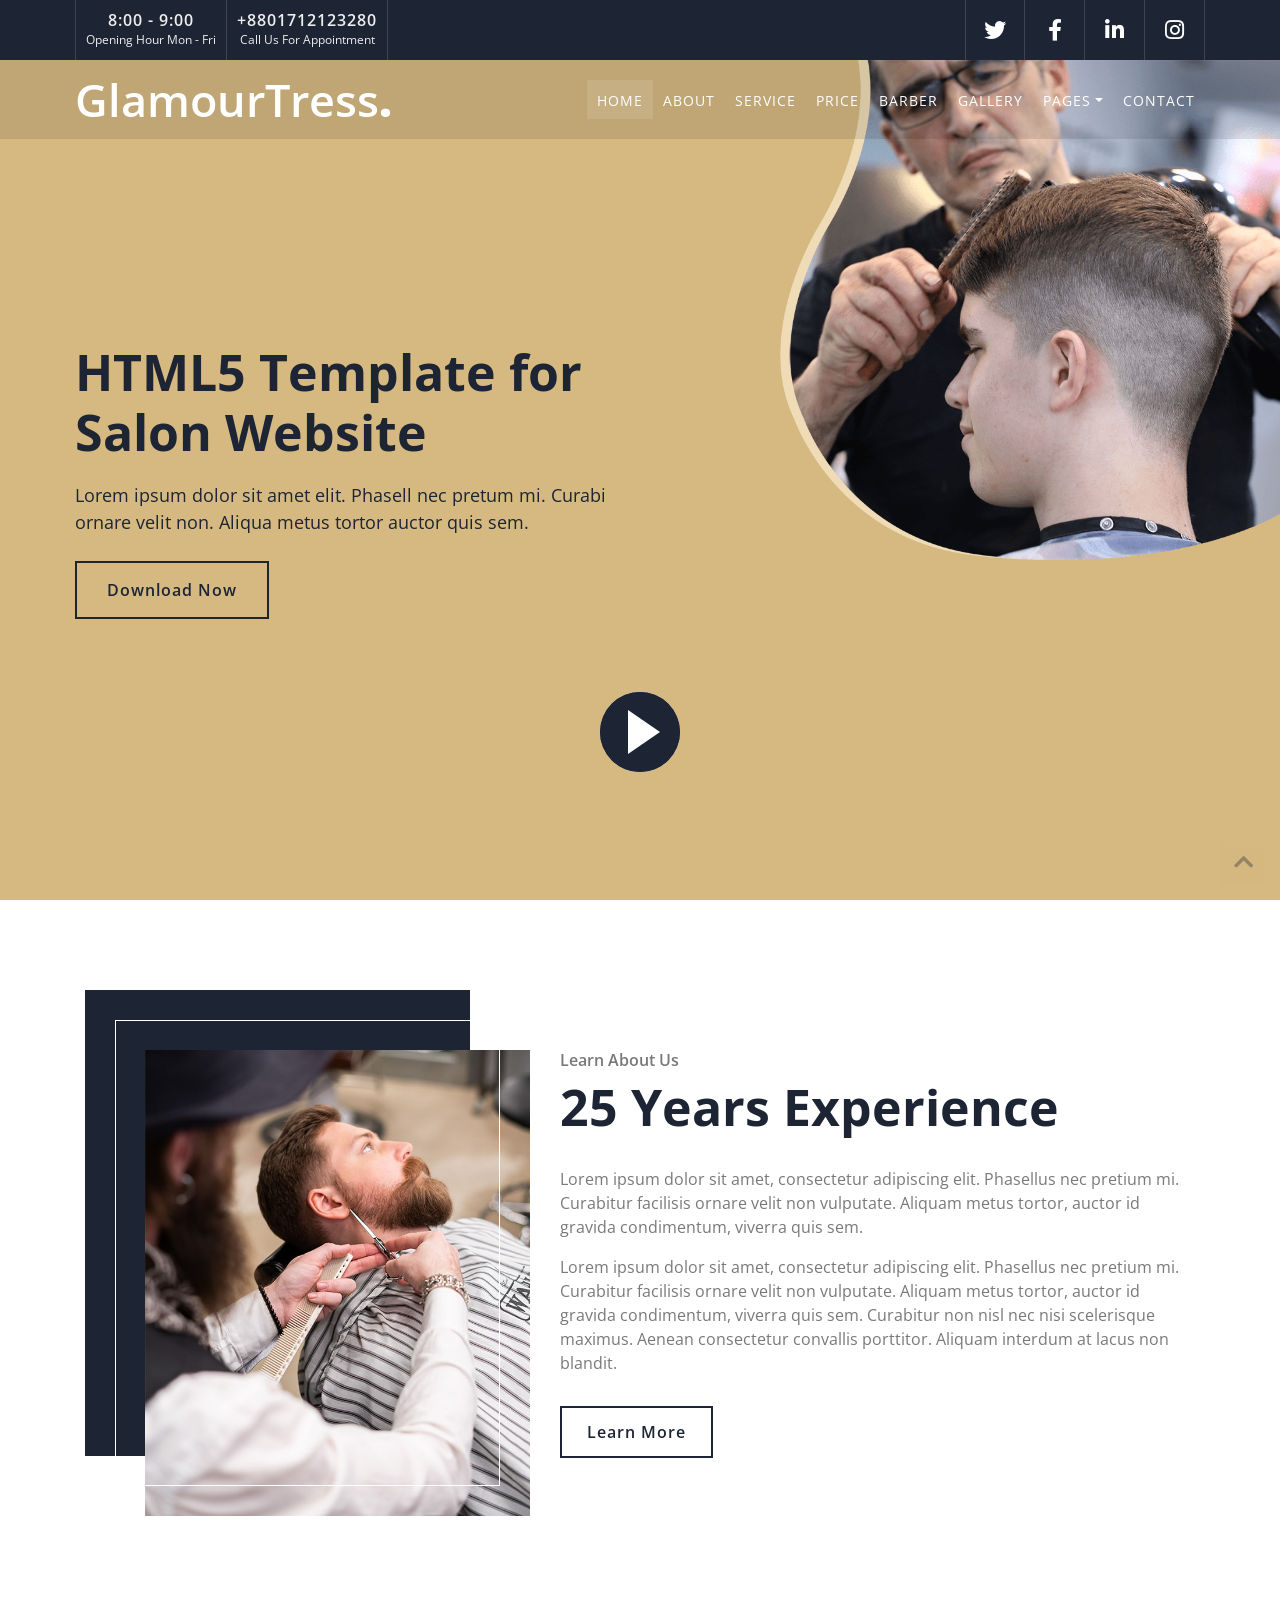
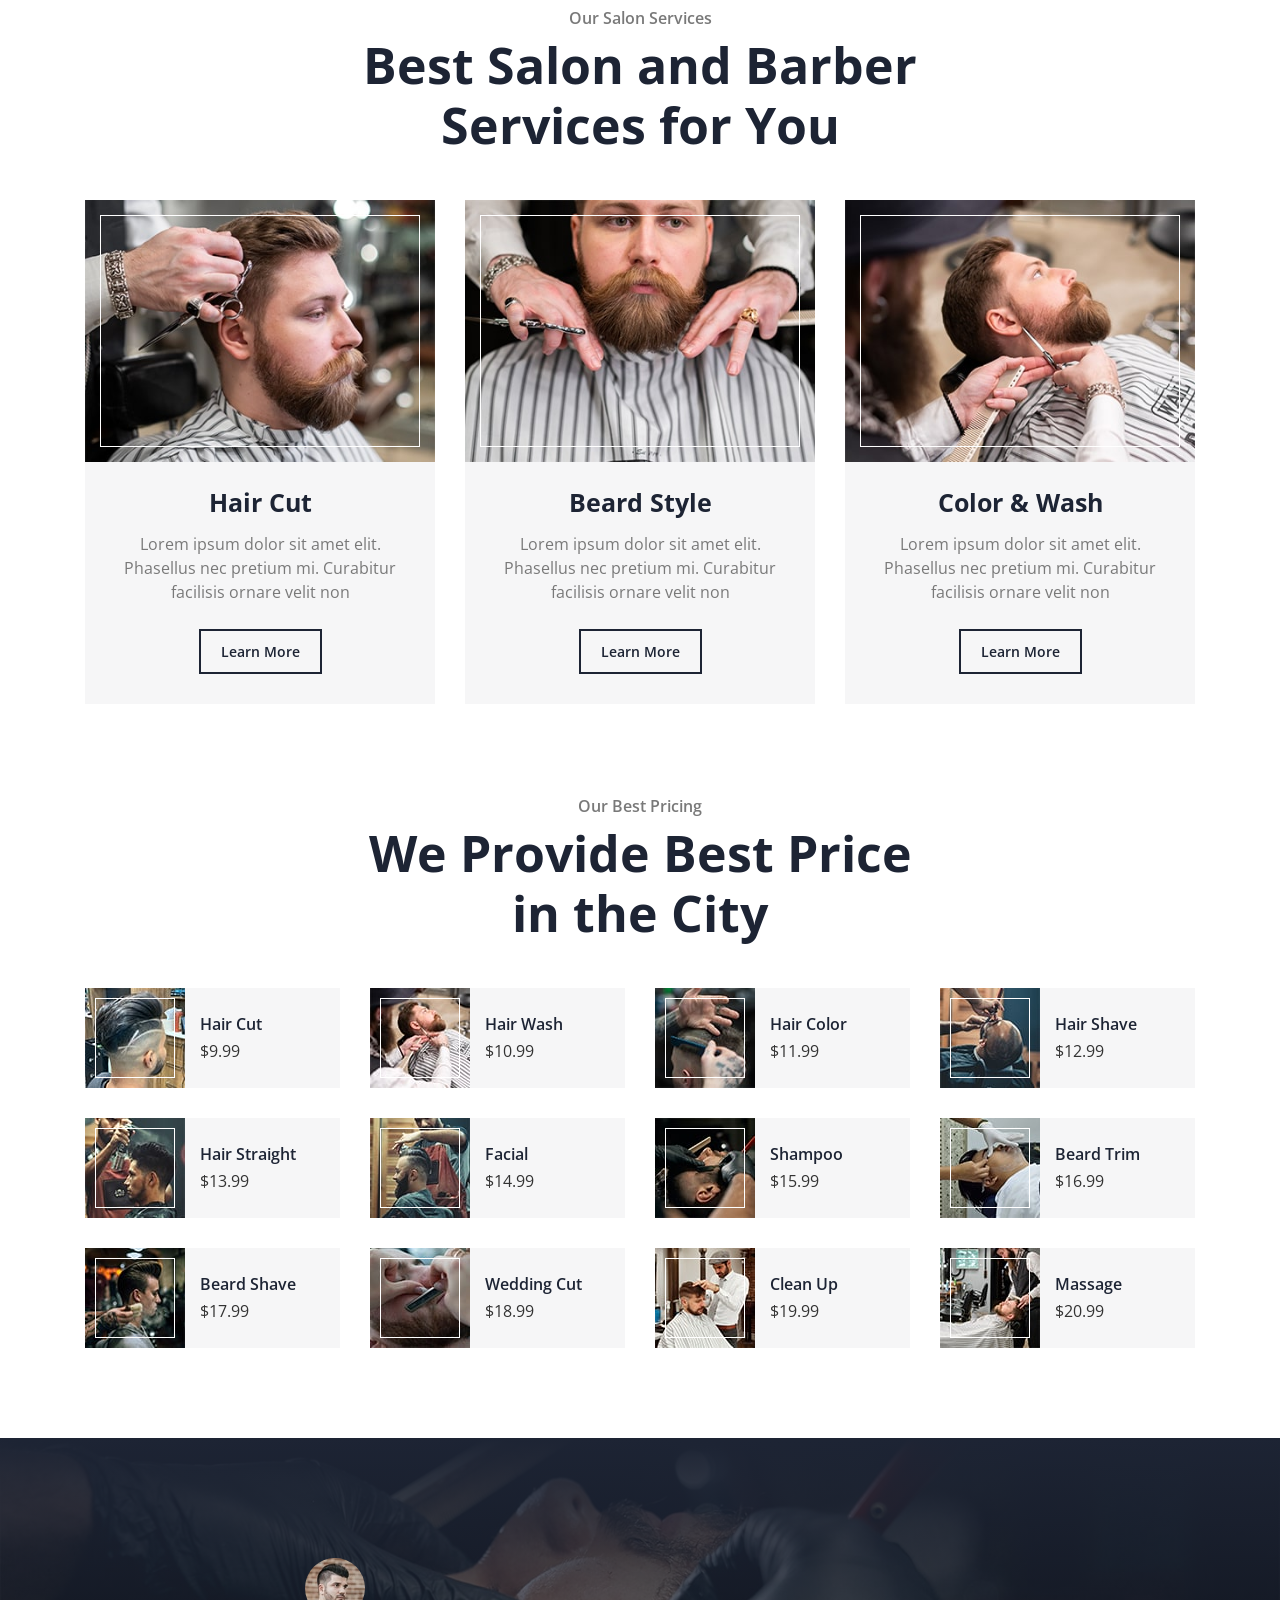
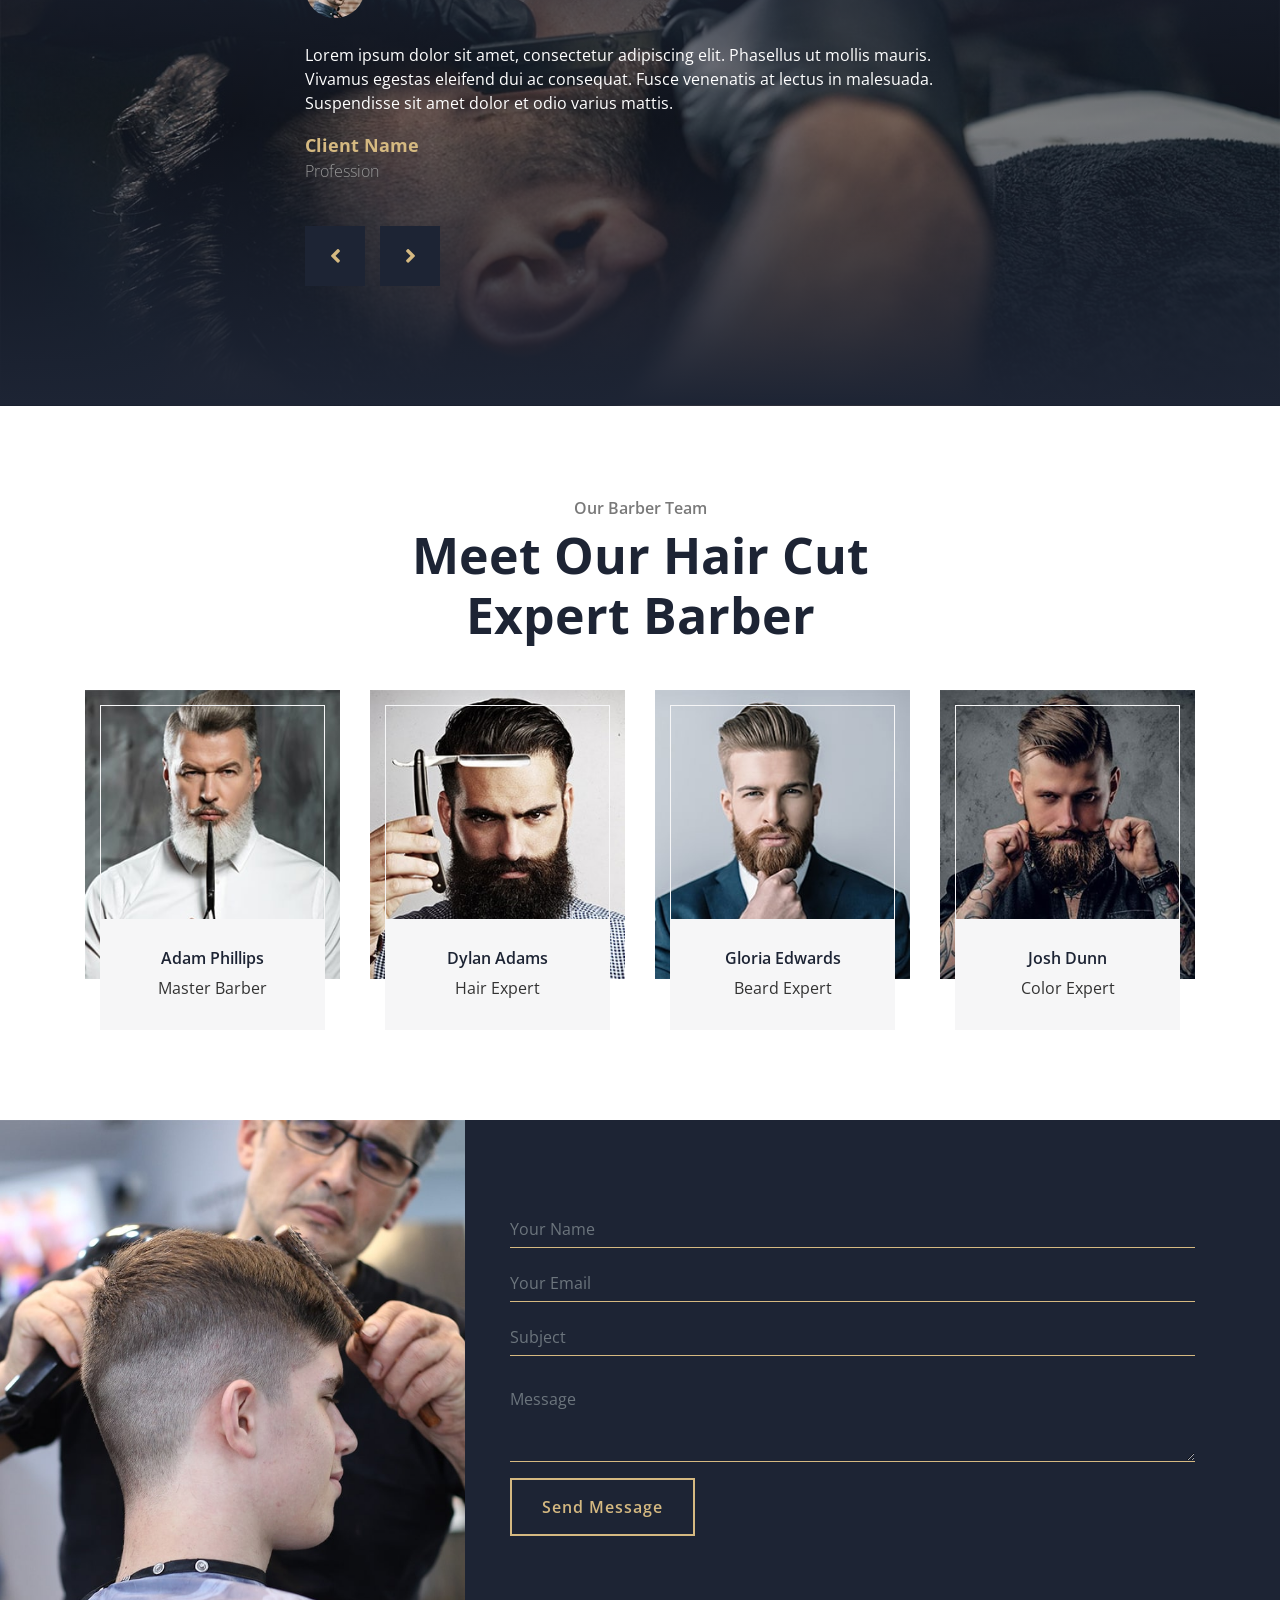
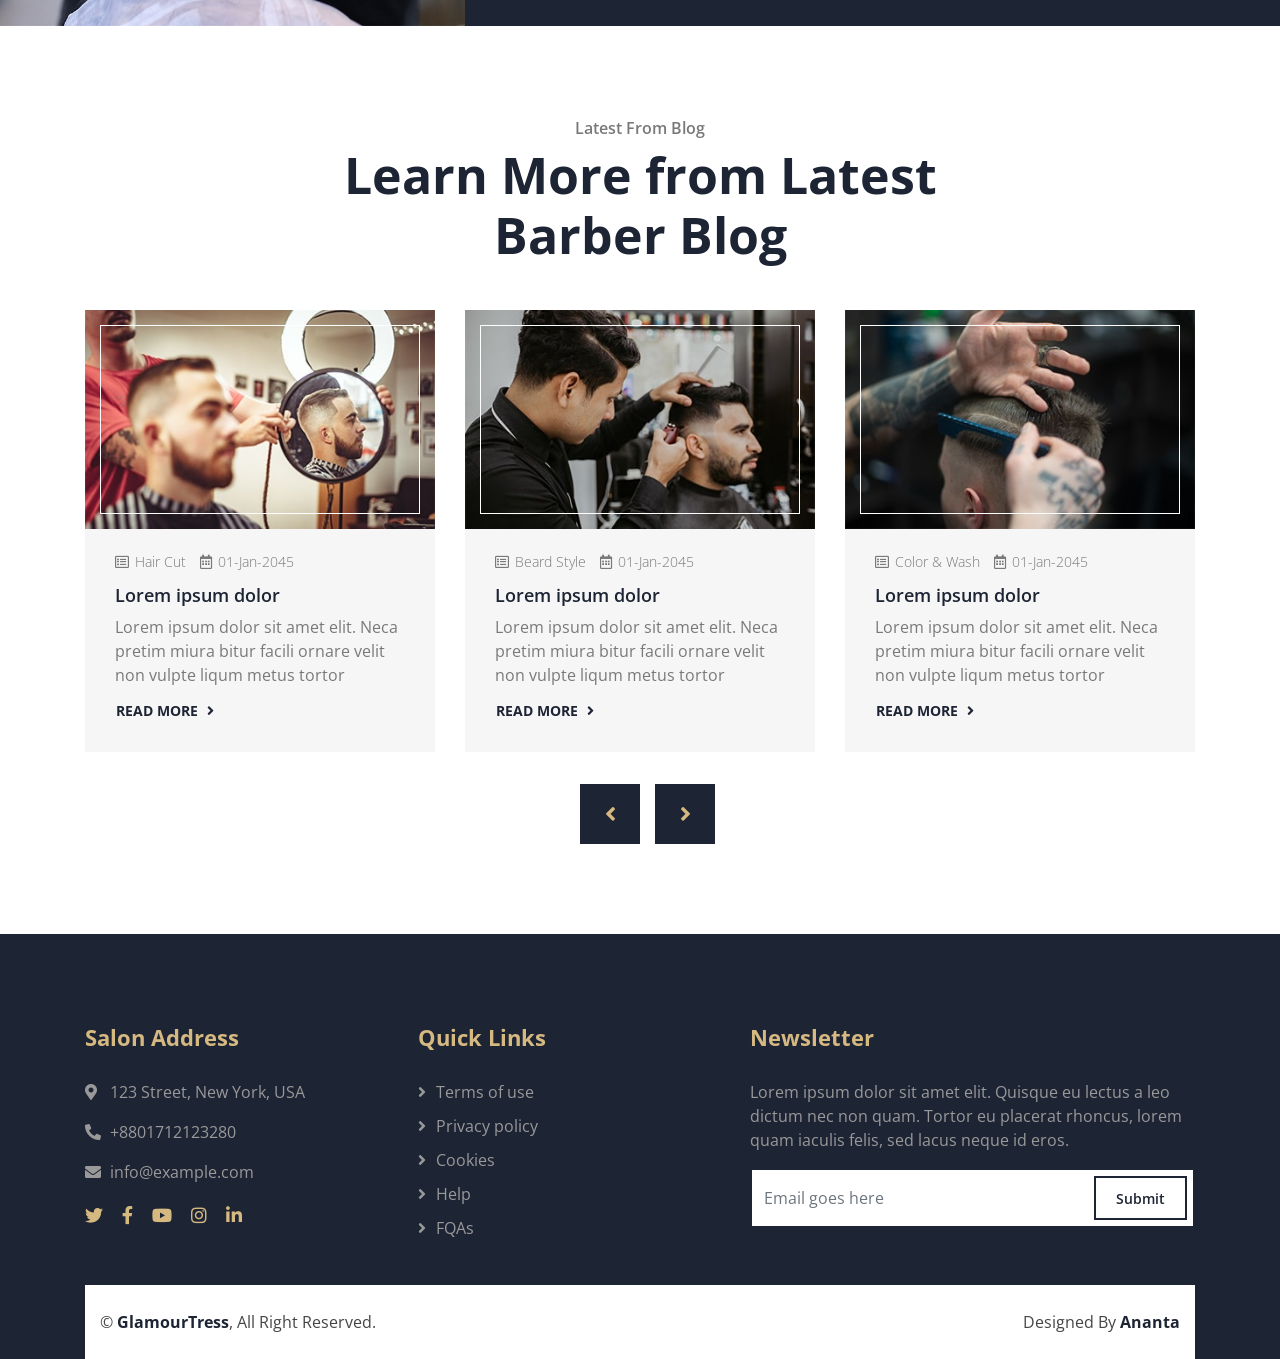
<file: index.html>
<!DOCTYPE html>
<html lang="en">
    <head>
        <meta charset="utf-8">
        <title>GlamourTress - Barber Shop </title>
        <meta content="width=device-width, initial-scale=1.0" name="viewport">
        <meta content="Free Website Template" name="keywords">
        <meta content="Free Website Template" name="description">

        <!-- Favicon -->
        <link href="img/favicon.ico" rel="icon">

        <!-- Google Font -->
        <link href="https://fonts.googleapis.com/css2?family=Open+Sans:wght@300;400;600;700;800&display=swap" rel="stylesheet">

        <!-- CSS Libraries -->
        <link href="https://stackpath.bootstrapcdn.com/bootstrap/4.4.1/css/bootstrap.min.css" rel="stylesheet">
        <link href="https://cdnjs.cloudflare.com/ajax/libs/font-awesome/5.10.0/css/all.min.css" rel="stylesheet">
        <link href="lib/animate/animate.min.css" rel="stylesheet">
        <link href="lib/owlcarousel/assets/owl.carousel.min.css" rel="stylesheet">
        <link href="lib/lightbox/css/lightbox.min.css" rel="stylesheet">

        <!-- Template Stylesheet -->
        <link href="css/style.css" rel="stylesheet">
    </head>

    <body>
        <!-- Top Bar Start -->
        <div class="top-bar d-none d-md-block">
            <div class="container-fluid">
                <div class="row">
                    <div class="col-md-6">
                        <div class="top-bar-left">
                            <div class="text">
                                <h2>8:00 - 9:00</h2>
                                <p>Opening Hour Mon - Fri</p>
                            </div>
                            <div class="text">
                                <h2>+8801712123280</h2>
                                <p>Call Us For Appointment</p>
                            </div>
                        </div>
                    </div>
                    <div class="col-md-6">
                        <div class="top-bar-right">
                            <div class="social">
                                <a href=""><i class="fab fa-twitter"></i></a>
                                <a href=""><i class="fab fa-facebook-f"></i></a>
                                <a href=""><i class="fab fa-linkedin-in"></i></a>
                                <a href=""><i class="fab fa-instagram"></i></a>
                            </div>
                        </div>
                    </div>
                </div>
            </div>
        </div>
        <!-- Top Bar End -->

        <!-- Nav Bar Start -->
        <div class="navbar navbar-expand-lg bg-dark navbar-dark">
            <div class="container-fluid">
                <a href="index.html" class="navbar-brand">GlamourTress<span>.</span></a>
                <button type="button" class="navbar-toggler" data-toggle="collapse" data-target="#navbarCollapse">
                    <span class="navbar-toggler-icon"></span>
                </button>

                <div class="collapse navbar-collapse justify-content-between" id="navbarCollapse">
                    <div class="navbar-nav ml-auto">
                        <a href="index.html" class="nav-item nav-link active">Home</a>
                        <a href="about.html" class="nav-item nav-link">About</a>
                        <a href="service.html" class="nav-item nav-link">Service</a>
                        <a href="price.html" class="nav-item nav-link">Price</a>
                        <a href="team.html" class="nav-item nav-link">Barber</a>
                        <a href="portfolio.html" class="nav-item nav-link">Gallery</a>
                        <div class="nav-item dropdown">
                            <a href="#" class="nav-link dropdown-toggle" data-toggle="dropdown">Pages</a>
                            <div class="dropdown-menu">
                                <a href="blog.html" class="dropdown-item">Blog Page</a>
                                <a href="single.html" class="dropdown-item">Single Page</a>
                            </div>
                        </div>
                        <a href="contact.html" class="nav-item nav-link">Contact</a>
                    </div>
                </div>
            </div>
        </div>
        <!-- Nav Bar End -->


        <!-- Hero Start -->
        <div class="hero">
            <div class="container-fluid">
                <div class="row">
                    <div class="col-sm-12 col-md-6">
                        <div class="hero-text">
                            <h1>HTML5 Template for Salon Website</h1>
                            <p>
                                Lorem ipsum dolor sit amet elit. Phasell nec pretum mi. Curabi ornare velit non. Aliqua metus tortor auctor quis sem.
                            </p>
                            <a class="btn" href="https://htmlcodex.com/barber-shop-template">Download Now</a>
                        </div>
                    </div>
                    <div class="col-sm-12 col-md-6 d-none d-md-block">
                        <div class="hero-image">
                            <img src="img/hero.png" alt="Hero Image">
                        </div>
                    </div>
                </div>
                <button type="button" class="btn-play" data-toggle="modal" data-src="https://www.youtube.com/embed/DWRcNpR6Kdc" data-target="#videoModal">
                    <span></span>
                </button>
            </div>
        </div>
        <!-- Hero End -->

        <!-- Video Modal Start-->
        <div class="modal fade" id="videoModal" tabindex="-1" role="dialog" aria-labelledby="exampleModalLabel" aria-hidden="true">
            <div class="modal-dialog" role="document">
                <div class="modal-content">
                    <div class="modal-body">
                        <button type="button" class="close" data-dismiss="modal" aria-label="Close">
                            <span aria-hidden="true">&times;</span>
                        </button>        
                        <!-- 16:9 aspect ratio -->
                        <div class="embed-responsive embed-responsive-16by9">
                            <iframe class="embed-responsive-item" src="" id="video"  allowscriptaccess="always" allow="autoplay"></iframe>
                        </div>
                    </div>
                </div>
            </div>
        </div> 
        <!-- Video Modal End -->


        <!-- About Start -->
        <div class="about">
            <div class="container">
                <div class="row align-items-center">
                    <div class="col-lg-5 col-md-6">
                        <div class="about-img">
                            <img src="img/about.jpg" alt="Image">
                        </div>
                    </div>
                    <div class="col-lg-7 col-md-6">
                        <div class="section-header text-left">
                            <p>Learn About Us</p>
                            <h2>25 Years Experience</h2>
                        </div>
                        <div class="about-text">
                            <p>
                                Lorem ipsum dolor sit amet, consectetur adipiscing elit. Phasellus nec pretium mi. Curabitur facilisis ornare velit non vulputate. Aliquam metus tortor, auctor id gravida condimentum, viverra quis sem.
                            </p>
                            <p>
                                Lorem ipsum dolor sit amet, consectetur adipiscing elit. Phasellus nec pretium mi. Curabitur facilisis ornare velit non vulputate. Aliquam metus tortor, auctor id gravida condimentum, viverra quis sem. Curabitur non nisl nec nisi scelerisque maximus. Aenean consectetur convallis porttitor. Aliquam interdum at lacus non blandit.
                            </p>
                            <a class="btn" href="">Learn More</a>
                        </div>
                    </div>
                </div>
            </div>
        </div>
        <!-- About End -->


        <!-- Service Start -->
        <div class="service">
            <div class="container">
                <div class="section-header text-center">
                    <p>Our Salon Services</p>
                    <h2>Best Salon and Barber Services for You</h2>
                </div>
                <div class="row">
                    <div class="col-lg-4 col-md-6">
                        <div class="service-item">
                            <div class="service-img">
                                <img src="img/service-1.jpg" alt="Image">
                            </div>
                            <h3>Hair Cut</h3>
                            <p>
                                Lorem ipsum dolor sit amet elit. Phasellus nec pretium mi. Curabitur facilisis ornare velit non
                            </p>
                            <a class="btn" href="">Learn More</a>
                        </div>
                    </div>
                    <div class="col-lg-4 col-md-6">
                        <div class="service-item">
                            <div class="service-img">
                                <img src="img/service-2.jpg" alt="Image">
                            </div>
                            <h3>Beard Style</h3>
                            <p>
                                Lorem ipsum dolor sit amet elit. Phasellus nec pretium mi. Curabitur facilisis ornare velit non
                            </p>
                            <a class="btn" href="">Learn More</a>
                        </div>
                    </div>
                    <div class="col-lg-4 col-md-6">
                        <div class="service-item">
                            <div class="service-img">
                                <img src="img/service-3.jpg" alt="Image">
                            </div>
                            <h3>Color & Wash</h3>
                            <p>
                                Lorem ipsum dolor sit amet elit. Phasellus nec pretium mi. Curabitur facilisis ornare velit non
                            </p>
                            <a class="btn" href="">Learn More</a>
                        </div>
                    </div>
                </div>
            </div>
        </div>
        <!-- Service End -->


        <!-- Pricing Start -->
        <div class="price">
            <div class="container">
                <div class="section-header text-center">
                    <p>Our Best Pricing</p>
                    <h2>We Provide Best Price in the City</h2>
                </div>
                <div class="row">
                    <div class="col-lg-3 col-md-4 col-sm-6">
                        <div class="price-item">
                            <div class="price-img">
                                <img src="img/price-1.jpg" alt="Image">
                            </div>
                            <div class="price-text">
                                <h2>Hair Cut</h2>
                                <h3>$9.99</h3>
                            </div>
                        </div>
                    </div>
                    <div class="col-lg-3 col-md-4 col-sm-6">
                        <div class="price-item">
                            <div class="price-img">
                                <img src="img/price-2.jpg" alt="Image">
                            </div>
                            <div class="price-text">
                                <h2>Hair Wash</h2>
                                <h3>$10.99</h3>
                            </div>
                        </div>
                    </div>
                    <div class="col-lg-3 col-md-4 col-sm-6">
                        <div class="price-item">
                            <div class="price-img">
                                <img src="img/price-3.jpg" alt="Image">
                            </div>
                            <div class="price-text">
                                <h2>Hair Color</h2>
                                <h3>$11.99</h3>
                            </div>
                        </div>
                    </div>
                    <div class="col-lg-3 col-md-4 col-sm-6">
                        <div class="price-item">
                            <div class="price-img">
                                <img src="img/price-4.jpg" alt="Image">
                            </div>
                            <div class="price-text">
                                <h2>Hair Shave</h2>
                                <h3>$12.99</h3>
                            </div>
                        </div>
                    </div>
                    <div class="col-lg-3 col-md-4 col-sm-6">
                        <div class="price-item">
                            <div class="price-img">
                                <img src="img/price-5.jpg" alt="Image">
                            </div>
                            <div class="price-text">
                                <h2>Hair Straight</h2>
                                <h3>$13.99</h3>
                            </div>
                        </div>
                    </div>
                    <div class="col-lg-3 col-md-4 col-sm-6">
                        <div class="price-item">
                            <div class="price-img">
                                <img src="img/price-6.jpg" alt="Image">
                            </div>
                            <div class="price-text">
                                <h2>Facial</h2>
                                <h3>$14.99</h3>
                            </div>
                        </div>
                    </div>
                    <div class="col-lg-3 col-md-4 col-sm-6">
                        <div class="price-item">
                            <div class="price-img">
                                <img src="img/price-7.jpg" alt="Image">
                            </div>
                            <div class="price-text">
                                <h2>Shampoo</h2>
                                <h3>$15.99</h3>
                            </div>
                        </div>
                    </div>
                    <div class="col-lg-3 col-md-4 col-sm-6">
                        <div class="price-item">
                            <div class="price-img">
                                <img src="img/price-8.jpg" alt="Image">
                            </div>
                            <div class="price-text">
                                <h2>Beard Trim</h2>
                                <h3>$16.99</h3>
                            </div>
                        </div>
                    </div>
                    <div class="col-lg-3 col-md-4 col-sm-6">
                        <div class="price-item">
                            <div class="price-img">
                                <img src="img/price-9.jpg" alt="Image">
                            </div>
                            <div class="price-text">
                                <h2>Beard Shave</h2>
                                <h3>$17.99</h3>
                            </div>
                        </div>
                    </div>
                    <div class="col-lg-3 col-md-4 col-sm-6">
                        <div class="price-item">
                            <div class="price-img">
                                <img src="img/price-10.jpg" alt="Image">
                            </div>
                            <div class="price-text">
                                <h2>Wedding Cut</h2>
                                <h3>$18.99</h3>
                            </div>
                        </div>
                    </div>
                    <div class="col-lg-3 col-md-4 col-sm-6">
                        <div class="price-item">
                            <div class="price-img">
                                <img src="img/price-11.jpg" alt="Image">
                            </div>
                            <div class="price-text">
                                <h2>Clean Up</h2>
                                <h3>$19.99</h3>
                            </div>
                        </div>
                    </div>
                    <div class="col-lg-3 col-md-4 col-sm-6">
                        <div class="price-item">
                            <div class="price-img">
                                <img src="img/price-12.jpg" alt="Image">
                            </div>
                            <div class="price-text">
                                <h2>Massage</h2>
                                <h3>$20.99</h3>
                            </div>
                        </div>
                    </div>
                </div>
            </div>
        </div>
        <!-- Pricing End -->
        
        
        <!-- Testimonial Start -->
        <div class="testimonial">
            <div class="container">
                <div class="owl-carousel testimonials-carousel">
                    <div class="testimonial-item">
                        <img src="img/testimonial-1.jpg" alt="Image">
                        <p>
                            Lorem ipsum dolor sit amet, consectetur adipiscing elit. Phasellus ut mollis mauris. Vivamus egestas eleifend dui ac consequat. Fusce venenatis at lectus in malesuada. Suspendisse sit amet dolor et odio varius mattis.
                        </p>
                        <h2>Client Name</h2>
                        <h3>Profession</h3>
                    </div>
                    <div class="testimonial-item">
                        <img src="img/testimonial-2.jpg" alt="Image">
                        <p>
                            Phasellus pellentesque tempus pretium. Quisque in enim sit amet purus venenatis porttitor sed non velit. Vivamus vehicula finibus tortor. Aliquam vehicula molestie pulvinar. Sed varius libero in leo finibus, ac consectetur tortor rutrum.
                        </p>
                        <h2>Client Name</h2>
                        <h3>Profession</h3>
                    </div>
                    <div class="testimonial-item">
                        <img src="img/testimonial-3.jpg" alt="Image">
                        <p>
                            Sed in lectus eu eros tincidunt cursus. Aliquam eleifend velit nisl. Sed et posuere urna, ut vestibulum massa. Integer quis magna non enim luctus interdum. Phasellus sed eleifend erat. Aliquam ligula ex, semper vel tempor pellentesque, pretium eu nulla.
                        </p>
                        <h2>Client Name</h2>
                        <h3>Profession</h3>
                    </div>
                </div>
            </div>
        </div>
        <!-- Testimonial End -->


        <!-- Team Start -->
        <div class="team">
            <div class="container">
                <div class="section-header text-center">
                    <p>Our Barber Team</p>
                    <h2>Meet Our Hair Cut Expert Barber</h2>
                </div>
                <div class="row">
                    <div class="col-lg-3 col-md-6">
                        <div class="team-item">
                            <div class="team-img">
                                <img src="img/team-1.jpg" alt="Team Image">
                            </div>
                            <div class="team-text">
                                <h2>Adam Phillips</h2>
                                <p>Master Barber</p>
                            </div>
                        </div>
                    </div>
                    <div class="col-lg-3 col-md-6">
                        <div class="team-item">
                            <div class="team-img">
                                <img src="img/team-2.jpg" alt="Team Image">
                            </div>
                            <div class="team-text">
                                <h2>Dylan Adams</h2>
                                <p>Hair Expert</p>
                            </div>
                        </div>
                    </div>
                    <div class="col-lg-3 col-md-6">
                        <div class="team-item">
                            <div class="team-img">
                                <img src="img/team-3.jpg" alt="Team Image">
                            </div>
                            <div class="team-text">
                                <h2>Gloria Edwards</h2>
                                <p>Beard Expert</p>
                            </div>
                        </div>
                    </div>
                    <div class="col-lg-3 col-md-6">
                        <div class="team-item">
                            <div class="team-img">
                                <img src="img/team-4.jpg" alt="Team Image">
                            </div>
                            <div class="team-text">
                                <h2>Josh Dunn</h2>
                                <p>Color Expert</p>
                            </div>
                        </div>
                    </div>
                </div>
            </div>
        </div>
        <!-- Team End -->
        
        
        <!-- Contact Start -->
        <div class="contact">
            <div class="container-fluid">
                <div class="container">
                    <div class="row align-items-center">
                        <div class="col-md-4"></div>
                        <div class="col-md-8">
                            <div class="contact-form">
                                <div id="success"></div>
                                <form name="sentMessage" id="contactForm" novalidate="novalidate">
                                    <div class="control-group">
                                        <input type="text" class="form-control" id="name" placeholder="Your Name" required="required" data-validation-required-message="Please enter your name" />
                                        <p class="help-block text-danger"></p>
                                    </div>
                                    <div class="control-group">
                                        <input type="email" class="form-control" id="email" placeholder="Your Email" required="required" data-validation-required-message="Please enter your email" />
                                        <p class="help-block text-danger"></p>
                                    </div>
                                    <div class="control-group">
                                        <input type="text" class="form-control" id="subject" placeholder="Subject" required="required" data-validation-required-message="Please enter a subject" />
                                        <p class="help-block text-danger"></p>
                                    </div>
                                    <div class="control-group">
                                        <textarea class="form-control" id="message" placeholder="Message" required="required" data-validation-required-message="Please enter your message"></textarea>
                                        <p class="help-block text-danger"></p>
                                    </div>
                                    <div>
                                        <button class="btn" type="submit" id="sendMessageButton">Send Message</button>
                                    </div>
                                </form>
                            </div>
                        </div>
                    </div>
                </div>
            </div>
        </div>
        <!-- Contact End -->


        <!-- Blog Start -->
        <div class="blog">
            <div class="container">
                <div class="section-header text-center">
                    <p>Latest From Blog</p>
                    <h2>Learn More from Latest Barber Blog</h2>
                </div>
                <div class="owl-carousel blog-carousel">
                    <div class="blog-item">
                        <div class="blog-img">
                            <img src="img/blog-1.jpg" alt="Blog">
                        </div>
                        <div class="blog-meta">
                            <i class="fa fa-list-alt"></i>
                            <a href="">Hair Cut</a>
                            <i class="fa fa-calendar-alt"></i>
                            <p>01-Jan-2045</p>
                        </div>
                        <div class="blog-text">
                            <h2>Lorem ipsum dolor</h2>
                            <p>
                                Lorem ipsum dolor sit amet elit. Neca pretim miura bitur facili ornare velit non vulpte liqum metus tortor
                            </p>
                            <a class="btn" href="">Read More <i class="fa fa-angle-right"></i></a>
                        </div>
                    </div>
                    <div class="blog-item">
                        <div class="blog-img">
                            <img src="img/blog-2.jpg" alt="Blog">
                        </div>
                        <div class="blog-meta">
                            <i class="fa fa-list-alt"></i>
                            <a href="">Beard Style</a>
                            <i class="fa fa-calendar-alt"></i>
                            <p>01-Jan-2045</p>
                        </div>
                        <div class="blog-text">
                            <h2>Lorem ipsum dolor</h2>
                            <p>
                                Lorem ipsum dolor sit amet elit. Neca pretim miura bitur facili ornare velit non vulpte liqum metus tortor
                            </p>
                            <a class="btn" href="">Read More <i class="fa fa-angle-right"></i></a>
                        </div>
                    </div>
                    <div class="blog-item">
                        <div class="blog-img">
                            <img src="img/blog-3.jpg" alt="Blog">
                        </div>
                        <div class="blog-meta">
                            <i class="fa fa-list-alt"></i>
                            <a href="">Color & Wash</a>
                            <i class="fa fa-calendar-alt"></i>
                            <p>01-Jan-2045</p>
                        </div>
                        <div class="blog-text">
                            <h2>Lorem ipsum dolor</h2>
                            <p>
                                Lorem ipsum dolor sit amet elit. Neca pretim miura bitur facili ornare velit non vulpte liqum metus tortor
                            </p>
                            <a class="btn" href="">Read More <i class="fa fa-angle-right"></i></a>
                        </div>
                    </div>
                    <div class="blog-item">
                        <div class="blog-img">
                            <img src="img/blog-4.jpg" alt="Blog">
                        </div>
                        <div class="blog-meta">
                            <i class="fa fa-list-alt"></i>
                            <a href="">Hair Cut</a>
                            <i class="fa fa-calendar-alt"></i>
                            <p>01-Jan-2045</p>
                        </div>
                        <div class="blog-text">
                            <h2>Lorem ipsum dolor</h2>
                            <p>
                                Lorem ipsum dolor sit amet elit. Neca pretim miura bitur facili ornare velit non vulpte liqum metus tortor
                            </p>
                            <a class="btn" href="">Read More <i class="fa fa-angle-right"></i></a>
                        </div>
                    </div>
                    <div class="blog-item">
                        <div class="blog-img">
                            <img src="img/blog-5.jpg" alt="Blog">
                        </div>
                        <div class="blog-meta">
                            <i class="fa fa-list-alt"></i>
                            <a href="">Beard Style</a>
                            <i class="fa fa-calendar-alt"></i>
                            <p>01-Jan-2045</p>
                        </div>
                        <div class="blog-text">
                            <h2>Lorem ipsum dolor</h2>
                            <p>
                                Lorem ipsum dolor sit amet elit. Neca pretim miura bitur facili ornare velit non vulpte liqum metus tortor
                            </p>
                            <a class="btn" href="">Read More <i class="fa fa-angle-right"></i></a>
                        </div>
                    </div>
                    <div class="blog-item">
                        <div class="blog-img">
                            <img src="img/blog-6.jpg" alt="Blog">
                        </div>
                        <div class="blog-meta">
                            <i class="fa fa-list-alt"></i>
                            <a href="">Color & Wash</a>
                            <i class="fa fa-calendar-alt"></i>
                            <p>01-Jan-2045</p>
                        </div>
                        <div class="blog-text">
                            <h2>Lorem ipsum dolor</h2>
                            <p>
                                Lorem ipsum dolor sit amet elit. Neca pretim miura bitur facili ornare velit non vulpte liqum metus tortor
                            </p>
                            <a class="btn" href="">Read More <i class="fa fa-angle-right"></i></a>
                        </div>
                    </div>
                </div>
            </div>
        </div>
        <!-- Blog End -->


        <!-- Footer Start -->
        <div class="footer">
            <div class="container">
                <div class="row">
                    <div class="col-lg-7">
                        <div class="row">
                            <div class="col-md-6">
                                <div class="footer-contact">
                                    <h2>Salon Address</h2>
                                    <p><i class="fa fa-map-marker-alt"></i>123 Street, New York, USA</p>
                                    <p><i class="fa fa-phone-alt"></i>+8801712123280</p>
                                    <p><i class="fa fa-envelope"></i>info@example.com</p>
                                    <div class="footer-social">
                                        <a href=""><i class="fab fa-twitter"></i></a>
                                        <a href=""><i class="fab fa-facebook-f"></i></a>
                                        <a href=""><i class="fab fa-youtube"></i></a>
                                        <a href=""><i class="fab fa-instagram"></i></a>
                                        <a href=""><i class="fab fa-linkedin-in"></i></a>
                                    </div>
                                </div>
                            </div>
                            <div class="col-md-6">
                                <div class="footer-link">
                                    <h2>Quick Links</h2>
                                    <a href="">Terms of use</a>
                                    <a href="">Privacy policy</a>
                                    <a href="">Cookies</a>
                                    <a href="">Help</a>
                                    <a href="">FQAs</a>
                                </div>
                            </div>
                        </div>
                    </div>
                    <div class="col-lg-5">
                        <div class="footer-newsletter">
                            <h2>Newsletter</h2>
                            <p>
                                Lorem ipsum dolor sit amet elit. Quisque eu lectus a leo dictum nec non quam. Tortor eu placerat rhoncus, lorem quam iaculis felis, sed lacus neque id eros.
                            </p>
                            <div class="form">
                                <input class="form-control" placeholder="Email goes here">
                                <button class="btn">Submit</button>
                            </div>
                        </div>
                    </div>
                </div>
            </div>
            <div class="container copyright">
                <div class="row">
                    <div class="col-md-6">
                        <p>&copy; <a href="#">GlamourTress</a>, All Right Reserved.</p>
                    </div>
                    <div class="col-md-6">
                        <p>Designed By <a href="https://htmlcodex.com">Ananta</a></p>
                    </div>
                </div>
            </div>
        </div>
        <!-- Footer End -->

        <a href="#" class="back-to-top"><i class="fa fa-chevron-up"></i></a>

        <!-- JavaScript Libraries -->
        <script src="https://code.jquery.com/jquery-3.4.1.min.js"></script>
        <script src="https://stackpath.bootstrapcdn.com/bootstrap/4.4.1/js/bootstrap.bundle.min.js"></script>
        <script src="lib/easing/easing.min.js"></script>
        <script src="lib/owlcarousel/owl.carousel.min.js"></script>
        <script src="lib/isotope/isotope.pkgd.min.js"></script>
        <script src="lib/lightbox/js/lightbox.min.js"></script>
        
        <!-- Contact Javascript File -->
        <script src="mail/jqBootstrapValidation.min.js"></script>
        <script src="mail/contact.js"></script>

        <!-- Template Javascript -->
        <script src="js/main.js"></script>
    </body>
</html>
</file>
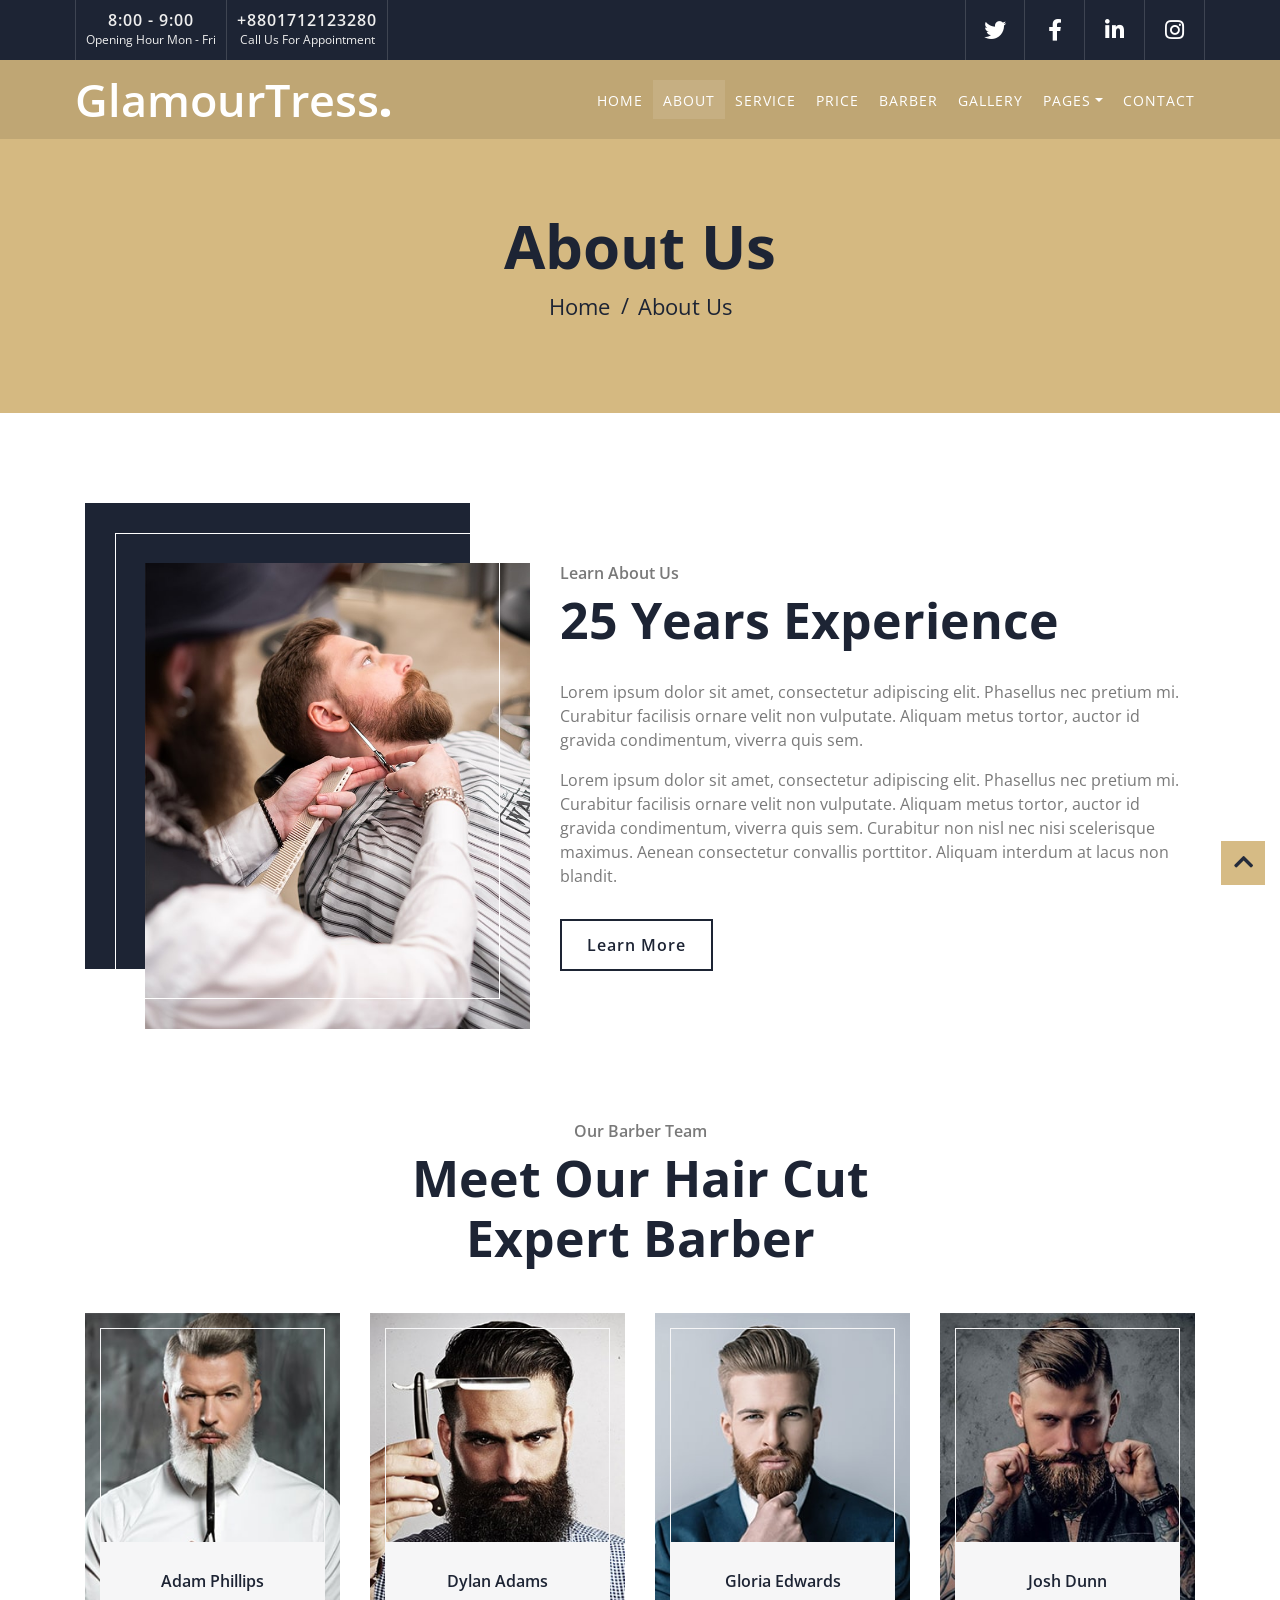
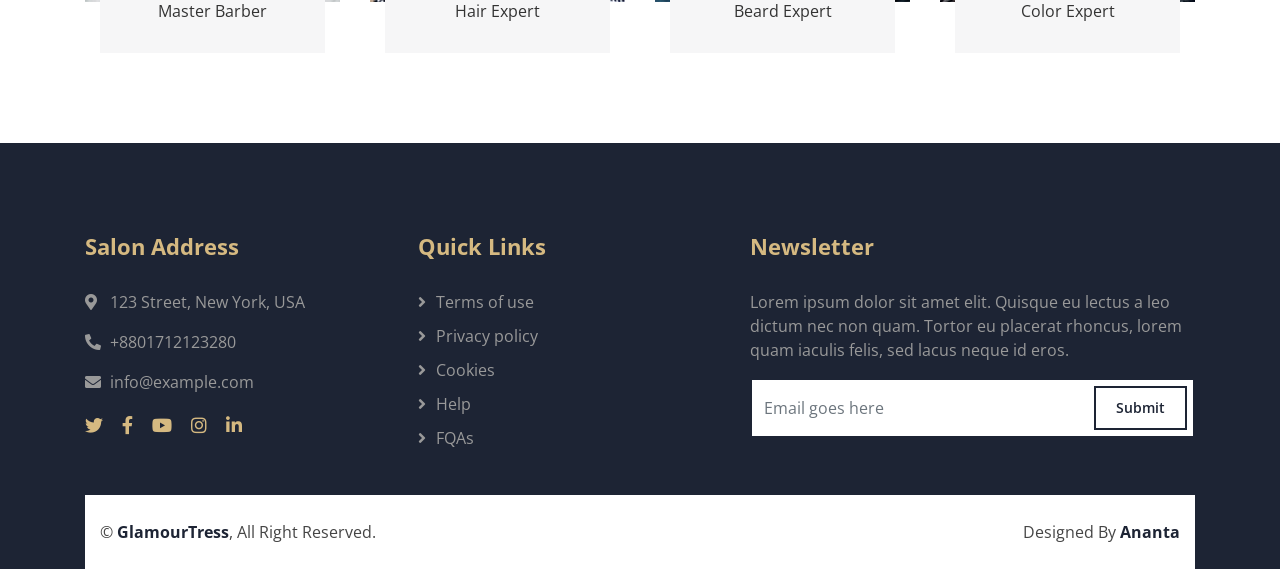
<file: about.html>
<!DOCTYPE html>
<html lang="en">
    <head>
        <meta charset="utf-8">
        <title>GlamourTress - Barber Shop </title>
        <meta content="width=device-width, initial-scale=1.0" name="viewport">
        <meta content="Free Website Template" name="keywords">
        <meta content="Free Website Template" name="description">

        <!-- Favicon -->
        <link href="img/favicon.ico" rel="icon">

        <!-- Google Font -->
        <link href="https://fonts.googleapis.com/css2?family=Open+Sans:wght@300;400;600;700;800&display=swap" rel="stylesheet">

        <!-- CSS Libraries -->
        <link href="https://stackpath.bootstrapcdn.com/bootstrap/4.4.1/css/bootstrap.min.css" rel="stylesheet">
        <link href="https://cdnjs.cloudflare.com/ajax/libs/font-awesome/5.10.0/css/all.min.css" rel="stylesheet">
        <link href="lib/animate/animate.min.css" rel="stylesheet">
        <link href="lib/owlcarousel/assets/owl.carousel.min.css" rel="stylesheet">
        <link href="lib/lightbox/css/lightbox.min.css" rel="stylesheet">

        <!-- Template Stylesheet -->
        <link href="css/style.css" rel="stylesheet">
    </head>

    <body>
        <!-- Top Bar Start -->
        <div class="top-bar d-none d-md-block">
            <div class="container-fluid">
                <div class="row">
                    <div class="col-md-6">
                        <div class="top-bar-left">
                            <div class="text">
                                <h2>8:00 - 9:00</h2>
                                <p>Opening Hour Mon - Fri</p>
                            </div>
                            <div class="text">
                                <h2>+8801712123280</h2>
                                <p>Call Us For Appointment</p>
                            </div>
                        </div>
                    </div>
                    <div class="col-md-6">
                        <div class="top-bar-right">
                            <div class="social">
                                <a href=""><i class="fab fa-twitter"></i></a>
                                <a href=""><i class="fab fa-facebook-f"></i></a>
                                <a href=""><i class="fab fa-linkedin-in"></i></a>
                                <a href=""><i class="fab fa-instagram"></i></a>
                            </div>
                        </div>
                    </div>
                </div>
            </div>
        </div>
        <!-- Top Bar End -->

        <!-- Nav Bar Start -->
        <div class="navbar navbar-expand-lg bg-dark navbar-dark">
            <div class="container-fluid">
                <a href="index.html" class="navbar-brand">GlamourTress<span>.</span></a>
                <button type="button" class="navbar-toggler" data-toggle="collapse" data-target="#navbarCollapse">
                    <span class="navbar-toggler-icon"></span>
                </button>

                <div class="collapse navbar-collapse justify-content-between" id="navbarCollapse">
                    <div class="navbar-nav ml-auto">
                        <a href="index.html" class="nav-item nav-link">Home</a>
                        <a href="about.html" class="nav-item nav-link active">About</a>
                        <a href="service.html" class="nav-item nav-link">Service</a>
                        <a href="price.html" class="nav-item nav-link">Price</a>
                        <a href="team.html" class="nav-item nav-link">Barber</a>
                        <a href="portfolio.html" class="nav-item nav-link">Gallery</a>
                        <div class="nav-item dropdown">
                            <a href="#" class="nav-link dropdown-toggle" data-toggle="dropdown">Pages</a>
                            <div class="dropdown-menu">
                                <a href="blog.html" class="dropdown-item">Blog Page</a>
                                <a href="single.html" class="dropdown-item">Single Page</a>
                            </div>
                        </div>
                        <a href="contact.html" class="nav-item nav-link">Contact</a>
                    </div>
                </div>
            </div>
        </div>
        <!-- Nav Bar End -->


        <!-- Page Header Start -->
        <div class="page-header">
            <div class="container">
                <div class="row">
                    <div class="col-12">
                        <h2>About Us</h2>
                    </div>
                    <div class="col-12">
                        <a href="">Home</a>
                        <a href="">About Us</a>
                    </div>
                </div>
            </div>
        </div>
        <!-- Page Header End -->


        <!-- About Start -->
        <div class="about">
            <div class="container">
                <div class="row align-items-center">
                    <div class="col-lg-5 col-md-6">
                        <div class="about-img">
                            <img src="img/about.jpg" alt="Image">
                        </div>
                    </div>
                    <div class="col-lg-7 col-md-6">
                        <div class="section-header text-left">
                            <p>Learn About Us</p>
                            <h2>25 Years Experience</h2>
                        </div>
                        <div class="about-text">
                            <p>
                                Lorem ipsum dolor sit amet, consectetur adipiscing elit. Phasellus nec pretium mi. Curabitur facilisis ornare velit non vulputate. Aliquam metus tortor, auctor id gravida condimentum, viverra quis sem.
                            </p>
                            <p>
                                Lorem ipsum dolor sit amet, consectetur adipiscing elit. Phasellus nec pretium mi. Curabitur facilisis ornare velit non vulputate. Aliquam metus tortor, auctor id gravida condimentum, viverra quis sem. Curabitur non nisl nec nisi scelerisque maximus. Aenean consectetur convallis porttitor. Aliquam interdum at lacus non blandit.
                            </p>
                            <a class="btn" href="">Learn More</a>
                        </div>
                    </div>
                </div>
            </div>
        </div>
        <!-- About End -->


        <!-- Team Start -->
        <div class="team">
            <div class="container">
                <div class="section-header text-center">
                    <p>Our Barber Team</p>
                    <h2>Meet Our Hair Cut Expert Barber</h2>
                </div>
                <div class="row">
                    <div class="col-lg-3 col-md-6">
                        <div class="team-item">
                            <div class="team-img">
                                <img src="img/team-1.jpg" alt="Team Image">
                            </div>
                            <div class="team-text">
                                <h2>Adam Phillips</h2>
                                <p>Master Barber</p>
                            </div>
                        </div>
                    </div>
                    <div class="col-lg-3 col-md-6">
                        <div class="team-item">
                            <div class="team-img">
                                <img src="img/team-2.jpg" alt="Team Image">
                            </div>
                            <div class="team-text">
                                <h2>Dylan Adams</h2>
                                <p>Hair Expert</p>
                            </div>
                        </div>
                    </div>
                    <div class="col-lg-3 col-md-6">
                        <div class="team-item">
                            <div class="team-img">
                                <img src="img/team-3.jpg" alt="Team Image">
                            </div>
                            <div class="team-text">
                                <h2>Gloria Edwards</h2>
                                <p>Beard Expert</p>
                            </div>
                        </div>
                    </div>
                    <div class="col-lg-3 col-md-6">
                        <div class="team-item">
                            <div class="team-img">
                                <img src="img/team-4.jpg" alt="Team Image">
                            </div>
                            <div class="team-text">
                                <h2>Josh Dunn</h2>
                                <p>Color Expert</p>
                            </div>
                        </div>
                    </div>
                </div>
            </div>
        </div>
        <!-- Team End -->


        <!-- Footer Start -->
        <div class="footer">
            <div class="container">
                <div class="row">
                    <div class="col-lg-7">
                        <div class="row">
                            <div class="col-md-6">
                                <div class="footer-contact">
                                    <h2>Salon Address</h2>
                                    <p><i class="fa fa-map-marker-alt"></i>123 Street, New York, USA</p>
                                    <p><i class="fa fa-phone-alt"></i>+8801712123280</p>
                                    <p><i class="fa fa-envelope"></i>info@example.com</p>
                                    <div class="footer-social">
                                        <a href=""><i class="fab fa-twitter"></i></a>
                                        <a href=""><i class="fab fa-facebook-f"></i></a>
                                        <a href=""><i class="fab fa-youtube"></i></a>
                                        <a href=""><i class="fab fa-instagram"></i></a>
                                        <a href=""><i class="fab fa-linkedin-in"></i></a>
                                    </div>
                                </div>
                            </div>
                            <div class="col-md-6">
                                <div class="footer-link">
                                    <h2>Quick Links</h2>
                                    <a href="">Terms of use</a>
                                    <a href="">Privacy policy</a>
                                    <a href="">Cookies</a>
                                    <a href="">Help</a>
                                    <a href="">FQAs</a>
                                </div>
                            </div>
                        </div>
                    </div>
                    <div class="col-lg-5">
                        <div class="footer-newsletter">
                            <h2>Newsletter</h2>
                            <p>
                                Lorem ipsum dolor sit amet elit. Quisque eu lectus a leo dictum nec non quam. Tortor eu placerat rhoncus, lorem quam iaculis felis, sed lacus neque id eros.
                            </p>
                            <div class="form">
                                <input class="form-control" placeholder="Email goes here">
                                <button class="btn">Submit</button>
                            </div>
                        </div>
                    </div>
                </div>
            </div>
            <div class="container copyright">
                <div class="row">
                    <div class="col-md-6">
                        <p>&copy; <a href="#">GlamourTress</a>, All Right Reserved.</p>
                    </div>
                    <div class="col-md-6">
                        <p>Designed By <a href="https://htmlcodex.com">Ananta</a></p>
                    </div>
                </div>
            </div>
        </div>
        <!-- Footer End -->

        <a href="#" class="back-to-top"><i class="fa fa-chevron-up"></i></a>

        <!-- JavaScript Libraries -->
        <script src="https://code.jquery.com/jquery-3.4.1.min.js"></script>
        <script src="https://stackpath.bootstrapcdn.com/bootstrap/4.4.1/js/bootstrap.bundle.min.js"></script>
        <script src="lib/easing/easing.min.js"></script>
        <script src="lib/owlcarousel/owl.carousel.min.js"></script>
        <script src="lib/isotope/isotope.pkgd.min.js"></script>
        <script src="lib/lightbox/js/lightbox.min.js"></script>

        <!-- Contact Javascript File -->
        <script src="mail/jqBootstrapValidation.min.js"></script>
        <script src="mail/contact.js"></script>

        <!-- Template Javascript -->
        <script src="js/main.js"></script>
    </body>
</html>
</file>
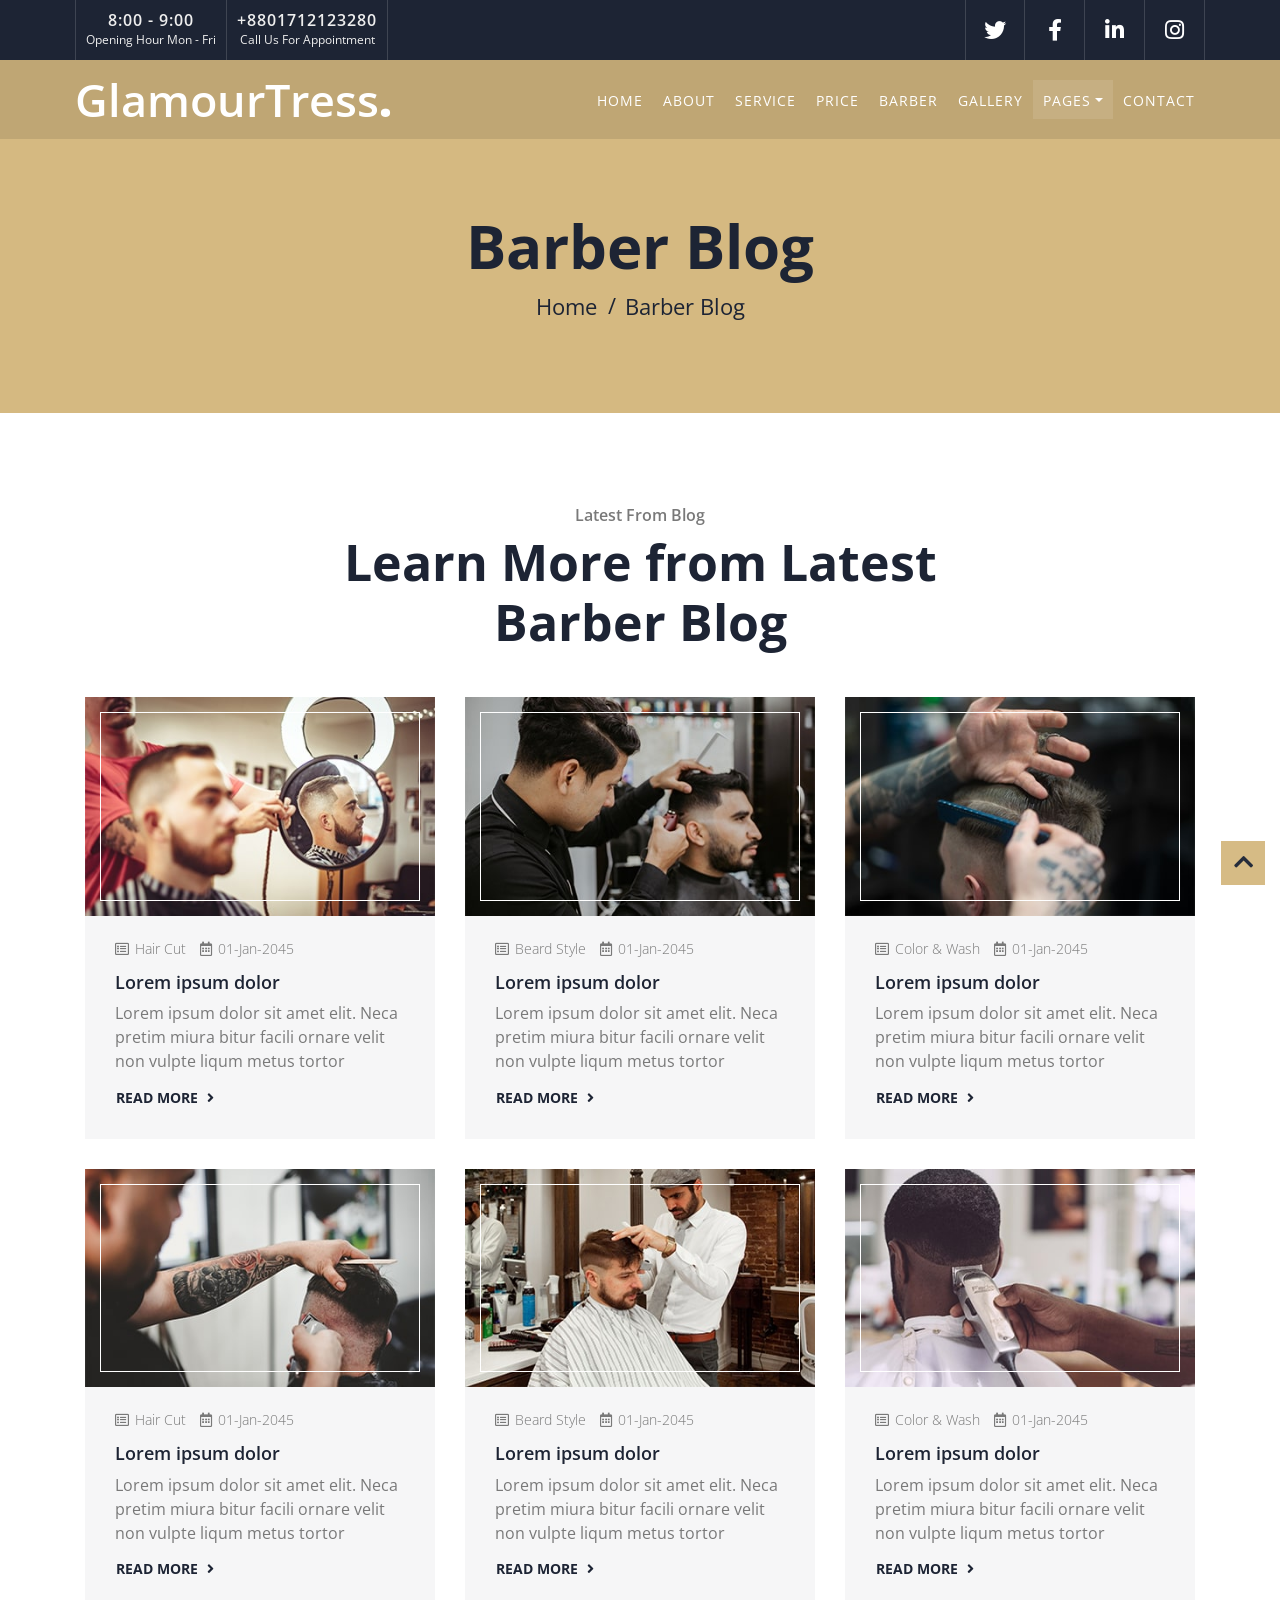
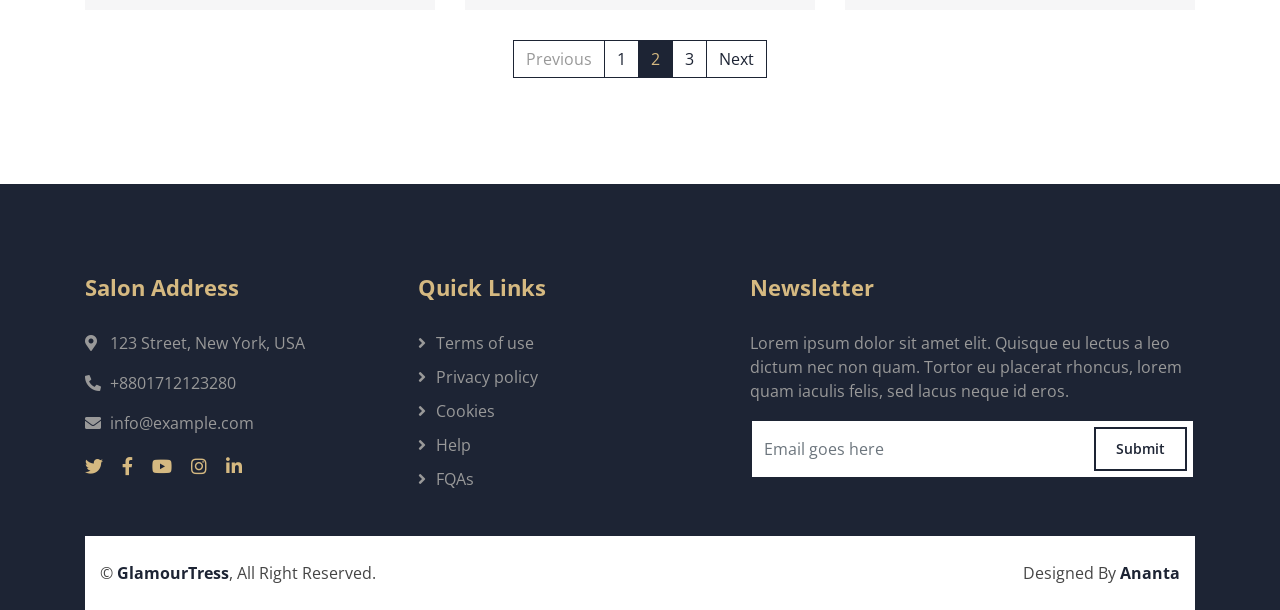
<file: blog.html>
<!DOCTYPE html>
<html lang="en">
    <head>
        <meta charset="utf-8">
        <title>GlamourTress - Barber Shop </title>
        <meta content="width=device-width, initial-scale=1.0" name="viewport">
        <meta content="Free Website Template" name="keywords">
        <meta content="Free Website Template" name="description">

        <!-- Favicon -->
        <link href="img/favicon.ico" rel="icon">

        <!-- Google Font -->
        <link href="https://fonts.googleapis.com/css2?family=Open+Sans:wght@300;400;600;700;800&display=swap" rel="stylesheet">

        <!-- CSS Libraries -->
        <link href="https://stackpath.bootstrapcdn.com/bootstrap/4.4.1/css/bootstrap.min.css" rel="stylesheet">
        <link href="https://cdnjs.cloudflare.com/ajax/libs/font-awesome/5.10.0/css/all.min.css" rel="stylesheet">
        <link href="lib/animate/animate.min.css" rel="stylesheet">
        <link href="lib/owlcarousel/assets/owl.carousel.min.css" rel="stylesheet">
        <link href="lib/lightbox/css/lightbox.min.css" rel="stylesheet">

        <!-- Template Stylesheet -->
        <link href="css/style.css" rel="stylesheet">
    </head>

    <body>
        <!-- Top Bar Start -->
        <div class="top-bar d-none d-md-block">
            <div class="container-fluid">
                <div class="row">
                    <div class="col-md-6">
                        <div class="top-bar-left">
                            <div class="text">
                                <h2>8:00 - 9:00</h2>
                                <p>Opening Hour Mon - Fri</p>
                            </div>
                            <div class="text">
                                <h2>+8801712123280</h2>
                                <p>Call Us For Appointment</p>
                            </div>
                        </div>
                    </div>
                    <div class="col-md-6">
                        <div class="top-bar-right">
                            <div class="social">
                                <a href=""><i class="fab fa-twitter"></i></a>
                                <a href=""><i class="fab fa-facebook-f"></i></a>
                                <a href=""><i class="fab fa-linkedin-in"></i></a>
                                <a href=""><i class="fab fa-instagram"></i></a>
                            </div>
                        </div>
                    </div>
                </div>
            </div>
        </div>
        <!-- Top Bar End -->

        <!-- Nav Bar Start -->
        <div class="navbar navbar-expand-lg bg-dark navbar-dark">
            <div class="container-fluid">
                <a href="index.html" class="navbar-brand">GlamourTress<span>.</span></a>
                <button type="button" class="navbar-toggler" data-toggle="collapse" data-target="#navbarCollapse">
                    <span class="navbar-toggler-icon"></span>
                </button>

                <div class="collapse navbar-collapse justify-content-between" id="navbarCollapse">
                    <div class="navbar-nav ml-auto">
                        <a href="index.html" class="nav-item nav-link">Home</a>
                        <a href="about.html" class="nav-item nav-link">About</a>
                        <a href="service.html" class="nav-item nav-link">Service</a>
                        <a href="price.html" class="nav-item nav-link">Price</a>
                        <a href="team.html" class="nav-item nav-link">Barber</a>
                        <a href="portfolio.html" class="nav-item nav-link">Gallery</a>
                        <div class="nav-item dropdown">
                            <a href="#" class="nav-link dropdown-toggle active" data-toggle="dropdown">Pages</a>
                            <div class="dropdown-menu">
                                <a href="blog.html" class="dropdown-item">Blog Page</a>
                                <a href="single.html" class="dropdown-item">Single Page</a>
                            </div>
                        </div>
                        <a href="contact.html" class="nav-item nav-link">Contact</a>
                    </div>
                </div>
            </div>
        </div>
        <!-- Nav Bar End -->


        <!-- Page Header Start -->
        <div class="page-header">
            <div class="container">
                <div class="row">
                    <div class="col-12">
                        <h2>Barber Blog</h2>
                    </div>
                    <div class="col-12">
                        <a href="">Home</a>
                        <a href="">Barber Blog</a>
                    </div>
                </div>
            </div>
        </div>
        <!-- Page Header End -->


        <!-- Blog Start -->
        <div class="blog">
            <div class="container">
                <div class="section-header text-center">
                    <p>Latest From Blog</p>
                    <h2>Learn More from Latest Barber Blog</h2>
                </div>
                <div class="row blog-page">
                    <div class="col-lg-4 col-md-6">
                        <div class="blog-item">
                            <div class="blog-img">
                                <img src="img/blog-1.jpg" alt="Blog">
                            </div>
                            <div class="blog-meta">
                                <i class="fa fa-list-alt"></i>
                                <a href="">Hair Cut</a>
                                <i class="fa fa-calendar-alt"></i>
                                <p>01-Jan-2045</p>
                            </div>
                            <div class="blog-text">
                                <h2>Lorem ipsum dolor</h2>
                                <p>
                                    Lorem ipsum dolor sit amet elit. Neca pretim miura bitur facili ornare velit non vulpte liqum metus tortor
                                </p>
                                <a class="btn" href="">Read More <i class="fa fa-angle-right"></i></a>
                            </div>
                        </div>
                    </div>
                    <div class="col-lg-4 col-md-6">
                        <div class="blog-item">
                            <div class="blog-img">
                                <img src="img/blog-2.jpg" alt="Blog">
                            </div>
                            <div class="blog-meta">
                                <i class="fa fa-list-alt"></i>
                                <a href="">Beard Style</a>
                                <i class="fa fa-calendar-alt"></i>
                                <p>01-Jan-2045</p>
                            </div>
                            <div class="blog-text">
                                <h2>Lorem ipsum dolor</h2>
                                <p>
                                    Lorem ipsum dolor sit amet elit. Neca pretim miura bitur facili ornare velit non vulpte liqum metus tortor
                                </p>
                                <a class="btn" href="">Read More <i class="fa fa-angle-right"></i></a>
                            </div>
                        </div>
                    </div>
                    <div class="col-lg-4 col-md-6">
                        <div class="blog-item">
                            <div class="blog-img">
                                <img src="img/blog-3.jpg" alt="Blog">
                            </div>
                            <div class="blog-meta">
                                <i class="fa fa-list-alt"></i>
                                <a href="">Color & Wash</a>
                                <i class="fa fa-calendar-alt"></i>
                                <p>01-Jan-2045</p>
                            </div>
                            <div class="blog-text">
                                <h2>Lorem ipsum dolor</h2>
                                <p>
                                    Lorem ipsum dolor sit amet elit. Neca pretim miura bitur facili ornare velit non vulpte liqum metus tortor
                                </p>
                                <a class="btn" href="">Read More <i class="fa fa-angle-right"></i></a>
                            </div>
                        </div>
                    </div>
                    <div class="col-lg-4 col-md-6">
                        <div class="blog-item">
                            <div class="blog-img">
                                <img src="img/blog-4.jpg" alt="Blog">
                            </div>
                            <div class="blog-meta">
                                <i class="fa fa-list-alt"></i>
                                <a href="">Hair Cut</a>
                                <i class="fa fa-calendar-alt"></i>
                                <p>01-Jan-2045</p>
                            </div>
                            <div class="blog-text">
                                <h2>Lorem ipsum dolor</h2>
                                <p>
                                    Lorem ipsum dolor sit amet elit. Neca pretim miura bitur facili ornare velit non vulpte liqum metus tortor
                                </p>
                                <a class="btn" href="">Read More <i class="fa fa-angle-right"></i></a>
                            </div>
                        </div>
                    </div>
                    <div class="col-lg-4 col-md-6">
                        <div class="blog-item">
                            <div class="blog-img">
                                <img src="img/blog-5.jpg" alt="Blog">
                            </div>
                            <div class="blog-meta">
                                <i class="fa fa-list-alt"></i>
                                <a href="">Beard Style</a>
                                <i class="fa fa-calendar-alt"></i>
                                <p>01-Jan-2045</p>
                            </div>
                            <div class="blog-text">
                                <h2>Lorem ipsum dolor</h2>
                                <p>
                                    Lorem ipsum dolor sit amet elit. Neca pretim miura bitur facili ornare velit non vulpte liqum metus tortor
                                </p>
                                <a class="btn" href="">Read More <i class="fa fa-angle-right"></i></a>
                            </div>
                        </div>
                    </div>
                    <div class="col-lg-4 col-md-6">
                        <div class="blog-item">
                            <div class="blog-img">
                                <img src="img/blog-6.jpg" alt="Blog">
                            </div>
                            <div class="blog-meta">
                                <i class="fa fa-list-alt"></i>
                                <a href="">Color & Wash</a>
                                <i class="fa fa-calendar-alt"></i>
                                <p>01-Jan-2045</p>
                            </div>
                            <div class="blog-text">
                                <h2>Lorem ipsum dolor</h2>
                                <p>
                                    Lorem ipsum dolor sit amet elit. Neca pretim miura bitur facili ornare velit non vulpte liqum metus tortor
                                </p>
                                <a class="btn" href="">Read More <i class="fa fa-angle-right"></i></a>
                            </div>
                        </div>
                    </div>
                </div>
                <div class="row">
                    <div class="col-12">
                        <ul class="pagination justify-content-center">
                            <li class="page-item disabled"><a class="page-link" href="#">Previous</a></li>
                            <li class="page-item"><a class="page-link" href="#">1</a></li>
                            <li class="page-item active"><a class="page-link" href="#">2</a></li>
                            <li class="page-item"><a class="page-link" href="#">3</a></li>
                            <li class="page-item"><a class="page-link" href="#">Next</a></li>
                        </ul> 
                    </div>
                </div>
            </div>
        </div>
        <!-- Blog End -->


        <!-- Footer Start -->
        <div class="footer">
            <div class="container">
                <div class="row">
                    <div class="col-lg-7">
                        <div class="row">
                            <div class="col-md-6">
                                <div class="footer-contact">
                                    <h2>Salon Address</h2>
                                    <p><i class="fa fa-map-marker-alt"></i>123 Street, New York, USA</p>
                                    <p><i class="fa fa-phone-alt"></i>+8801712123280</p>
                                    <p><i class="fa fa-envelope"></i>info@example.com</p>
                                    <div class="footer-social">
                                        <a href=""><i class="fab fa-twitter"></i></a>
                                        <a href=""><i class="fab fa-facebook-f"></i></a>
                                        <a href=""><i class="fab fa-youtube"></i></a>
                                        <a href=""><i class="fab fa-instagram"></i></a>
                                        <a href=""><i class="fab fa-linkedin-in"></i></a>
                                    </div>
                                </div>
                            </div>
                            <div class="col-md-6">
                                <div class="footer-link">
                                    <h2>Quick Links</h2>
                                    <a href="">Terms of use</a>
                                    <a href="">Privacy policy</a>
                                    <a href="">Cookies</a>
                                    <a href="">Help</a>
                                    <a href="">FQAs</a>
                                </div>
                            </div>
                        </div>
                    </div>
                    <div class="col-lg-5">
                        <div class="footer-newsletter">
                            <h2>Newsletter</h2>
                            <p>
                                Lorem ipsum dolor sit amet elit. Quisque eu lectus a leo dictum nec non quam. Tortor eu placerat rhoncus, lorem quam iaculis felis, sed lacus neque id eros.
                            </p>
                            <div class="form">
                                <input class="form-control" placeholder="Email goes here">
                                <button class="btn">Submit</button>
                            </div>
                        </div>
                    </div>
                </div>
            </div>
            <div class="container copyright">
                <div class="row">
                    <div class="col-md-6">
                        <p>&copy; <a href="#">GlamourTress</a>, All Right Reserved.</p>
                    </div>
                    <div class="col-md-6">
                        <p>Designed By <a href="https://htmlcodex.com">Ananta</a></p>
                    </div>
                </div>
            </div>
        </div>
        <!-- Footer End -->

        <a href="#" class="back-to-top"><i class="fa fa-chevron-up"></i></a>

        <!-- JavaScript Libraries -->
        <script src="https://code.jquery.com/jquery-3.4.1.min.js"></script>
        <script src="https://stackpath.bootstrapcdn.com/bootstrap/4.4.1/js/bootstrap.bundle.min.js"></script>
        <script src="lib/easing/easing.min.js"></script>
        <script src="lib/owlcarousel/owl.carousel.min.js"></script>
        <script src="lib/isotope/isotope.pkgd.min.js"></script>
        <script src="lib/lightbox/js/lightbox.min.js"></script>

        <!-- Contact Javascript File -->
        <script src="mail/jqBootstrapValidation.min.js"></script>
        <script src="mail/contact.js"></script>

        <!-- Template Javascript -->
        <script src="js/main.js"></script>
    </body>
</html>
</file>
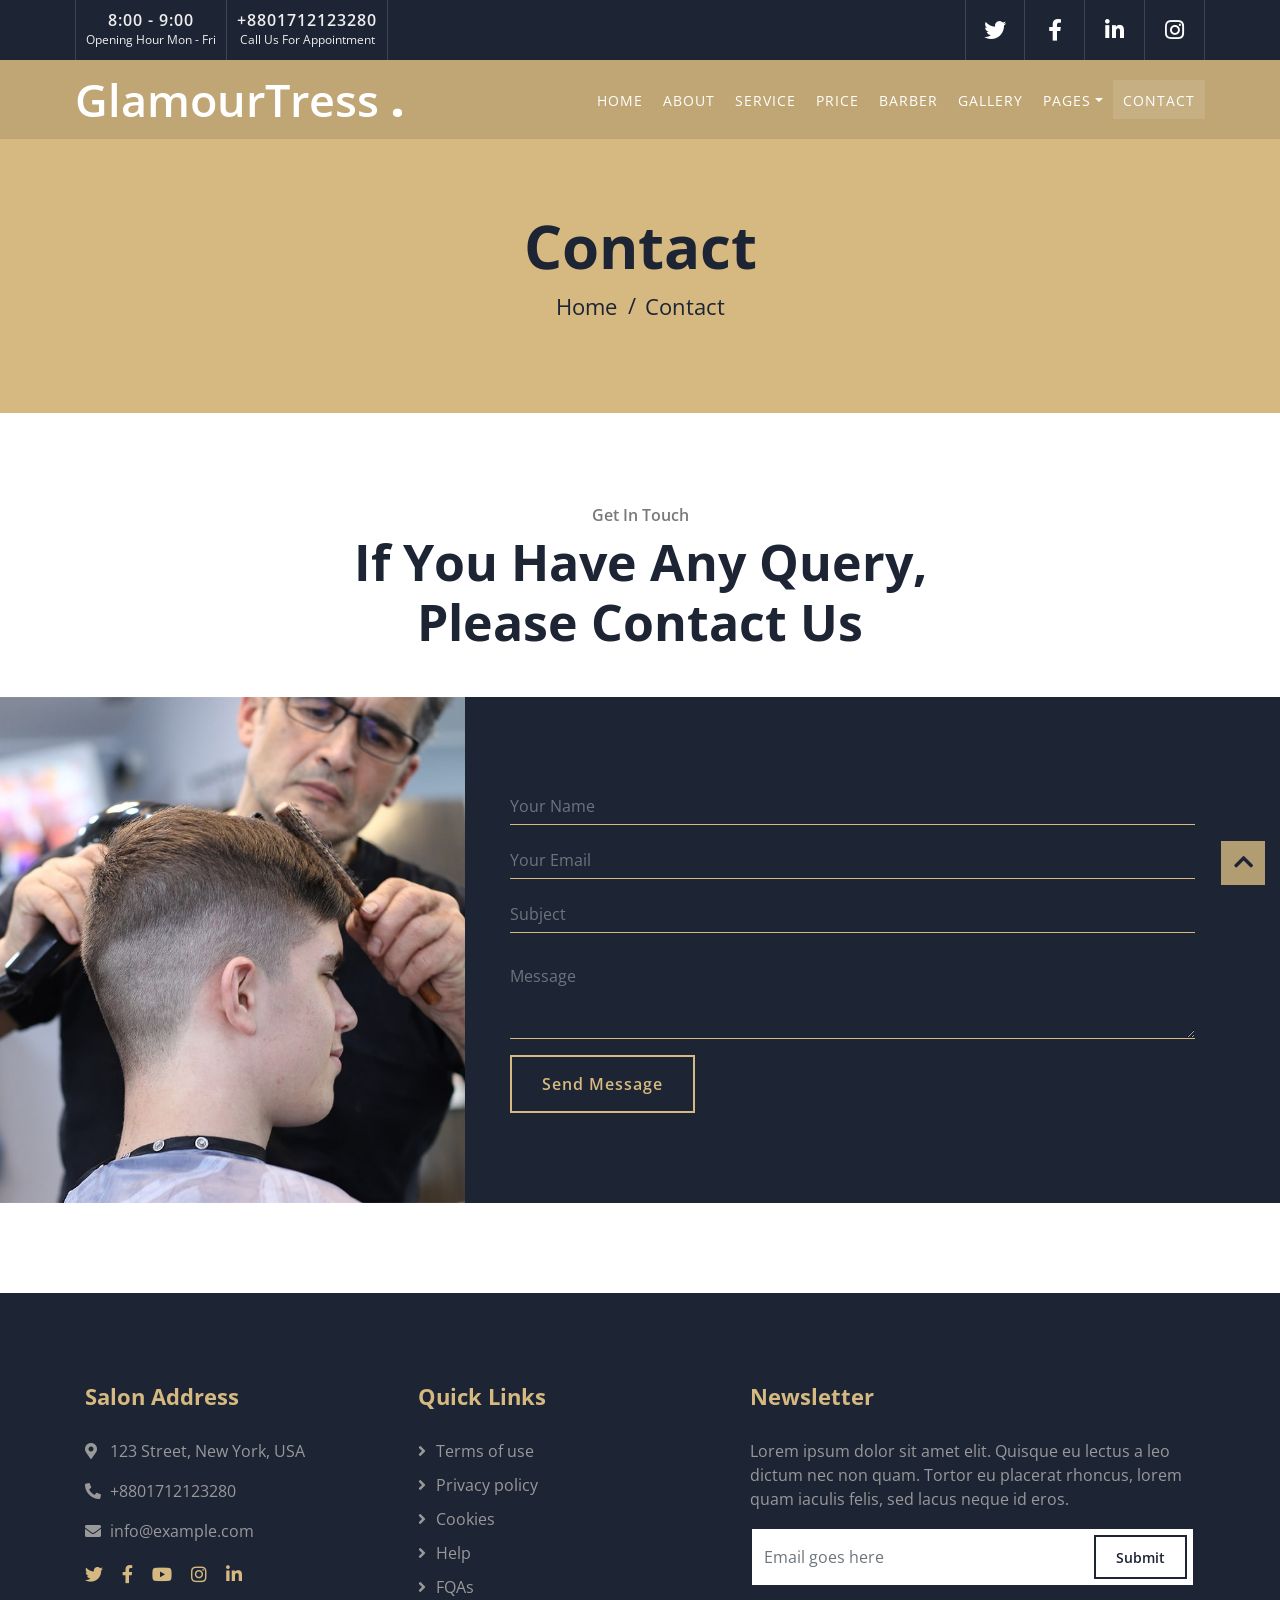
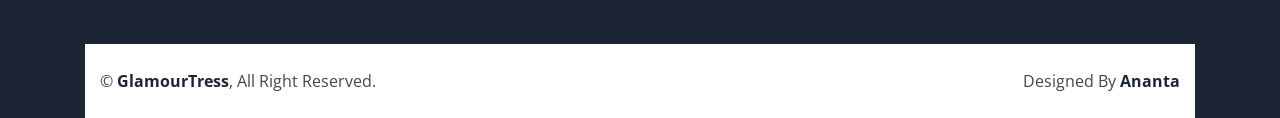
<file: contact.html>
<!DOCTYPE html>
<html lang="en">
    <head>
        <meta charset="utf-8">
        <title>GlamourTress - Barber Shop </title>
        <meta content="width=device-width, initial-scale=1.0" name="viewport">
        <meta content="Free Website Template" name="keywords">
        <meta content="Free Website Template" name="description">

        <!-- Favicon -->
        <link href="img/favicon.ico" rel="icon">

        <!-- Google Font -->
        <link href="https://fonts.googleapis.com/css2?family=Open+Sans:wght@300;400;600;700;800&display=swap" rel="stylesheet">

        <!-- CSS Libraries -->
        <link href="https://stackpath.bootstrapcdn.com/bootstrap/4.4.1/css/bootstrap.min.css" rel="stylesheet">
        <link href="https://cdnjs.cloudflare.com/ajax/libs/font-awesome/5.10.0/css/all.min.css" rel="stylesheet">
        <link href="lib/animate/animate.min.css" rel="stylesheet">
        <link href="lib/owlcarousel/assets/owl.carousel.min.css" rel="stylesheet">
        <link href="lib/lightbox/css/lightbox.min.css" rel="stylesheet">

        <!-- Template Stylesheet -->
        <link href="css/style.css" rel="stylesheet">
    </head>

    <body>
        <!-- Top Bar Start -->
        <div class="top-bar d-none d-md-block">
            <div class="container-fluid">
                <div class="row">
                    <div class="col-md-6">
                        <div class="top-bar-left">
                            <div class="text">
                                <h2>8:00 - 9:00</h2>
                                <p>Opening Hour Mon - Fri</p>
                            </div>
                            <div class="text">
                                <h2>+8801712123280</h2>
                                <p>Call Us For Appointment</p>
                            </div>
                        </div>
                    </div>
                    <div class="col-md-6">
                        <div class="top-bar-right">
                            <div class="social">
                                <a href=""><i class="fab fa-twitter"></i></a>
                                <a href=""><i class="fab fa-facebook-f"></i></a>
                                <a href=""><i class="fab fa-linkedin-in"></i></a>
                                <a href=""><i class="fab fa-instagram"></i></a>
                            </div>
                        </div>
                    </div>
                </div>
            </div>
        </div>
        <!-- Top Bar End -->

        <!-- Nav Bar Start -->
        <div class="navbar navbar-expand-lg bg-dark navbar-dark">
            <div class="container-fluid">
                <a href="index.html" class="navbar-brand">GlamourTress <span>.</span></a>
                <button type="button" class="navbar-toggler" data-toggle="collapse" data-target="#navbarCollapse">
                    <span class="navbar-toggler-icon"></span>
                </button>

                <div class="collapse navbar-collapse justify-content-between" id="navbarCollapse">
                    <div class="navbar-nav ml-auto">
                        <a href="index.html" class="nav-item nav-link">Home</a>
                        <a href="about.html" class="nav-item nav-link">About</a>
                        <a href="service.html" class="nav-item nav-link">Service</a>
                        <a href="price.html" class="nav-item nav-link">Price</a>
                        <a href="team.html" class="nav-item nav-link">Barber</a>
                        <a href="portfolio.html" class="nav-item nav-link">Gallery</a>
                        <div class="nav-item dropdown">
                            <a href="#" class="nav-link dropdown-toggle" data-toggle="dropdown">Pages</a>
                            <div class="dropdown-menu">
                                <a href="blog.html" class="dropdown-item">Blog Page</a>
                                <a href="single.html" class="dropdown-item">Single Page</a>
                            </div>
                        </div>
                        <a href="contact.html" class="nav-item nav-link active">Contact</a>
                    </div>
                </div>
            </div>
        </div>
        <!-- Nav Bar End -->


        <!-- Page Header Start -->
        <div class="page-header">
            <div class="container">
                <div class="row">
                    <div class="col-12">
                        <h2>Contact</h2>
                    </div>
                    <div class="col-12">
                        <a href="">Home</a>
                        <a href="">Contact</a>
                    </div>
                </div>
            </div>
        </div>
        <!-- Page Header End -->


        <!-- Contact Start -->
        <div class="section-header text-center" style="margin-top: 90px;">
            <p>Get In Touch</p>
            <h2>If You Have Any Query, Please Contact Us</h2>
        </div>
        <div class="contact" style="margin-bottom: 90px;">
            <div class="container-fluid">
                <div class="container">
                    <div class="row align-items-center">
                        <div class="col-md-4"></div>
                        <div class="col-md-8">
                            <div class="contact-form">
                                <div id="success"></div>
                                <form name="sentMessage" id="contactForm" novalidate="novalidate">
                                    <div class="control-group">
                                        <input type="text" class="form-control" id="name" placeholder="Your Name" required="required" data-validation-required-message="Please enter your name" />
                                        <p class="help-block text-danger"></p>
                                    </div>
                                    <div class="control-group">
                                        <input type="email" class="form-control" id="email" placeholder="Your Email" required="required" data-validation-required-message="Please enter your email" />
                                        <p class="help-block text-danger"></p>
                                    </div>
                                    <div class="control-group">
                                        <input type="text" class="form-control" id="subject" placeholder="Subject" required="required" data-validation-required-message="Please enter a subject" />
                                        <p class="help-block text-danger"></p>
                                    </div>
                                    <div class="control-group">
                                        <textarea class="form-control" id="message" placeholder="Message" required="required" data-validation-required-message="Please enter your message"></textarea>
                                        <p class="help-block text-danger"></p>
                                    </div>
                                    <div>
                                        <button class="btn" type="submit" id="sendMessageButton">Send Message</button>
                                    </div>
                                </form>
                            </div>
                        </div>
                    </div>
                </div>
            </div>
        </div>
        <!-- Contact End -->


        <!-- Footer Start -->
        <div class="footer">
            <div class="container">
                <div class="row">
                    <div class="col-lg-7">
                        <div class="row">
                            <div class="col-md-6">
                                <div class="footer-contact">
                                    <h2>Salon Address</h2>
                                    <p><i class="fa fa-map-marker-alt"></i>123 Street, New York, USA</p>
                                    <p><i class="fa fa-phone-alt"></i>+8801712123280</p>
                                    <p><i class="fa fa-envelope"></i>info@example.com</p>
                                    <div class="footer-social">
                                        <a href=""><i class="fab fa-twitter"></i></a>
                                        <a href=""><i class="fab fa-facebook-f"></i></a>
                                        <a href=""><i class="fab fa-youtube"></i></a>
                                        <a href=""><i class="fab fa-instagram"></i></a>
                                        <a href=""><i class="fab fa-linkedin-in"></i></a>
                                    </div>
                                </div>
                            </div>
                            <div class="col-md-6">
                                <div class="footer-link">
                                    <h2>Quick Links</h2>
                                    <a href="">Terms of use</a>
                                    <a href="">Privacy policy</a>
                                    <a href="">Cookies</a>
                                    <a href="">Help</a>
                                    <a href="">FQAs</a>
                                </div>
                            </div>
                        </div>
                    </div>
                    <div class="col-lg-5">
                        <div class="footer-newsletter">
                            <h2>Newsletter</h2>
                            <p>
                                Lorem ipsum dolor sit amet elit. Quisque eu lectus a leo dictum nec non quam. Tortor eu placerat rhoncus, lorem quam iaculis felis, sed lacus neque id eros.
                            </p>
                            <div class="form">
                                <input class="form-control" placeholder="Email goes here">
                                <button class="btn">Submit</button>
                            </div>
                        </div>
                    </div>
                </div>
            </div>
            <div class="container copyright">
                <div class="row">
                    <div class="col-md-6">
                        <p>&copy; <a href="#">GlamourTress</a>, All Right Reserved.</p>
                    </div>
                    <div class="col-md-6">
                        <p>Designed By <a href="https://htmlcodex.com">Ananta</a></p>
                    </div>
                </div>
            </div>
        </div>
        <!-- Footer End -->

        <a href="#" class="back-to-top"><i class="fa fa-chevron-up"></i></a>

        <!-- JavaScript Libraries -->
        <script src="https://code.jquery.com/jquery-3.4.1.min.js"></script>
        <script src="https://stackpath.bootstrapcdn.com/bootstrap/4.4.1/js/bootstrap.bundle.min.js"></script>
        <script src="lib/easing/easing.min.js"></script>
        <script src="lib/owlcarousel/owl.carousel.min.js"></script>
        <script src="lib/isotope/isotope.pkgd.min.js"></script>
        <script src="lib/lightbox/js/lightbox.min.js"></script>

        <!-- Contact Javascript File -->
        <script src="mail/jqBootstrapValidation.min.js"></script>
        <script src="mail/contact.js"></script>

        <!-- Template Javascript -->
        <script src="js/main.js"></script>
    </body>
</html>
</file>
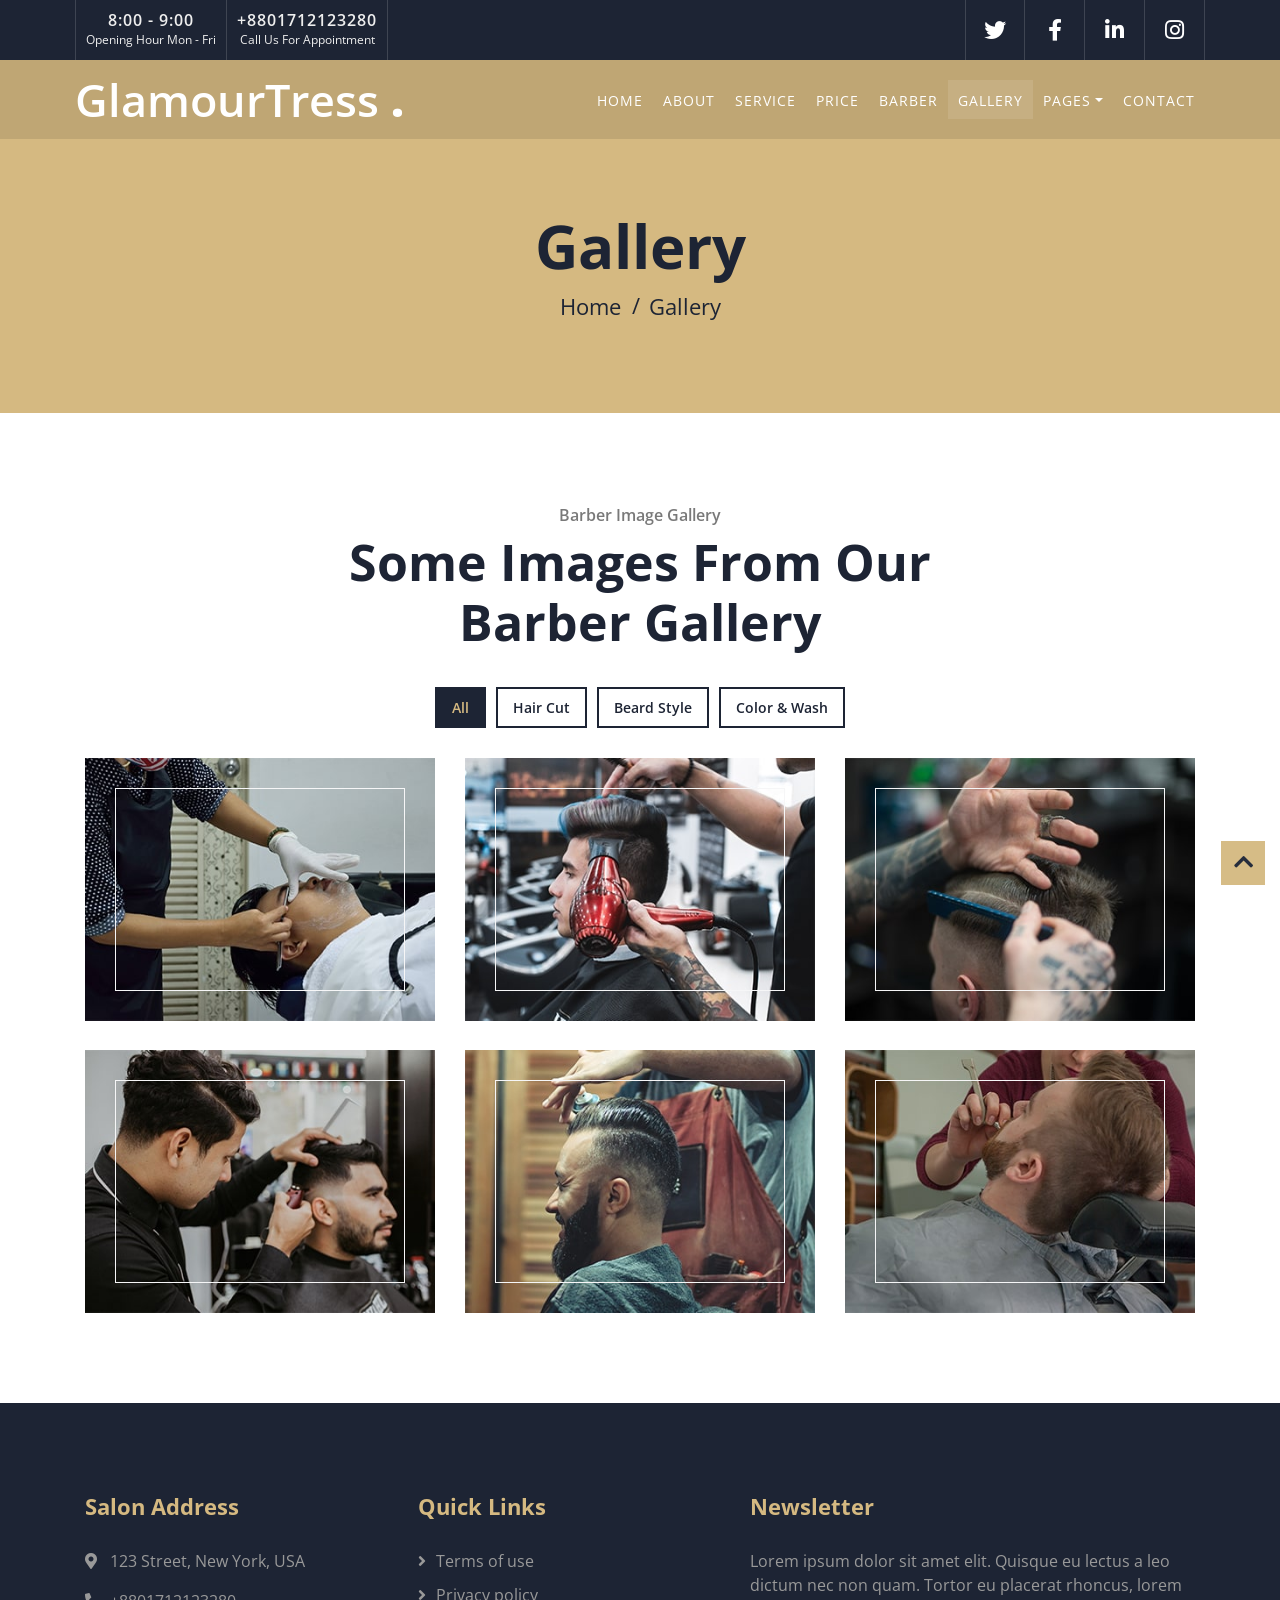
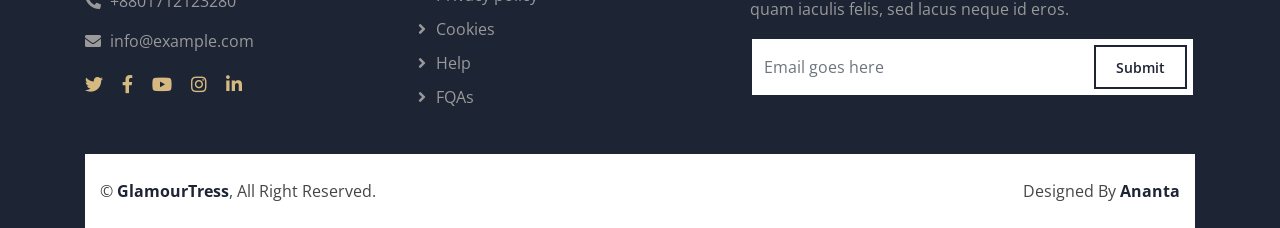
<file: portfolio.html>
<!DOCTYPE html>
<html lang="en">
    <head>
        <meta charset="utf-8">
        <title>GlamourTress - Barber Shop </title>
        <meta content="width=device-width, initial-scale=1.0" name="viewport">
        <meta content="Free Website Template" name="keywords">
        <meta content="Free Website Template" name="description">

        <!-- Favicon -->
        <link href="img/favicon.ico" rel="icon">

        <!-- Google Font -->
        <link href="https://fonts.googleapis.com/css2?family=Open+Sans:wght@300;400;600;700;800&display=swap" rel="stylesheet">

        <!-- CSS Libraries -->
        <link href="https://stackpath.bootstrapcdn.com/bootstrap/4.4.1/css/bootstrap.min.css" rel="stylesheet">
        <link href="https://cdnjs.cloudflare.com/ajax/libs/font-awesome/5.10.0/css/all.min.css" rel="stylesheet">
        <link href="lib/animate/animate.min.css" rel="stylesheet">
        <link href="lib/owlcarousel/assets/owl.carousel.min.css" rel="stylesheet">
        <link href="lib/lightbox/css/lightbox.min.css" rel="stylesheet">

        <!-- Template Stylesheet -->
        <link href="css/style.css" rel="stylesheet">
    </head>

    <body>
        <!-- Top Bar Start -->
        <div class="top-bar d-none d-md-block">
            <div class="container-fluid">
                <div class="row">
                    <div class="col-md-6">
                        <div class="top-bar-left">
                            <div class="text">
                                <h2>8:00 - 9:00</h2>
                                <p>Opening Hour Mon - Fri</p>
                            </div>
                            <div class="text">
                                <h2>+8801712123280</h2>
                                <p>Call Us For Appointment</p>
                            </div>
                        </div>
                    </div>
                    <div class="col-md-6">
                        <div class="top-bar-right">
                            <div class="social">
                                <a href=""><i class="fab fa-twitter"></i></a>
                                <a href=""><i class="fab fa-facebook-f"></i></a>
                                <a href=""><i class="fab fa-linkedin-in"></i></a>
                                <a href=""><i class="fab fa-instagram"></i></a>
                            </div>
                        </div>
                    </div>
                </div>
            </div>
        </div>
        <!-- Top Bar End -->

        <!-- Nav Bar Start -->
        <div class="navbar navbar-expand-lg bg-dark navbar-dark">
            <div class="container-fluid">
                <a href="index.html" class="navbar-brand">GlamourTress <span>.</span></a>
                <button type="button" class="navbar-toggler" data-toggle="collapse" data-target="#navbarCollapse">
                    <span class="navbar-toggler-icon"></span>
                </button>

                <div class="collapse navbar-collapse justify-content-between" id="navbarCollapse">
                    <div class="navbar-nav ml-auto">
                        <a href="index.html" class="nav-item nav-link">Home</a>
                        <a href="about.html" class="nav-item nav-link">About</a>
                        <a href="service.html" class="nav-item nav-link">Service</a>
                        <a href="price.html" class="nav-item nav-link">Price</a>
                        <a href="team.html" class="nav-item nav-link">Barber</a>
                        <a href="portfolio.html" class="nav-item nav-link active">Gallery</a>
                        <div class="nav-item dropdown">
                            <a href="#" class="nav-link dropdown-toggle" data-toggle="dropdown">Pages</a>
                            <div class="dropdown-menu">
                                <a href="blog.html" class="dropdown-item">Blog Page</a>
                                <a href="single.html" class="dropdown-item">Single Page</a>
                            </div>
                        </div>
                        <a href="contact.html" class="nav-item nav-link">Contact</a>
                    </div>
                </div>
            </div>
        </div>
        <!-- Nav Bar End -->


        <!-- Page Header Start -->
        <div class="page-header">
            <div class="container">
                <div class="row">
                    <div class="col-12">
                        <h2>Gallery</h2>
                    </div>
                    <div class="col-12">
                        <a href="">Home</a>
                        <a href="">Gallery</a>
                    </div>
                </div>
            </div>
        </div>
        <!-- Page Header End -->


        <!-- Portfolio Start -->
        <div class="portfolio">
            <div class="container">
                <div class="section-header text-center">
                    <p>Barber Image Gallery</p>
                    <h2>Some Images From Our Barber Gallery</h2>
                </div>
                <div class="row">
                    <div class="col-12">
                        <ul id="portfolio-flters">
                            <li data-filter="*" class="filter-active">All</li>
                            <li data-filter=".first">Hair Cut</li>
                            <li data-filter=".second">Beard Style</li>
                            <li data-filter=".third">Color & Wash</li>
                        </ul>
                    </div>
                </div>
                <div class="row portfolio-container">
                    <div class="col-lg-4 col-md-6 col-sm-12 portfolio-item first">
                        <div class="portfolio-wrap">
                            <a href="img/portfolio-1.jpg" data-lightbox="portfolio">
                                <img src="img/portfolio-1.jpg" alt="Portfolio Image">
                            </a>
                        </div>
                    </div>
                    <div class="col-lg-4 col-md-6 col-sm-12 portfolio-item second">
                        <div class="portfolio-wrap">
                            <a href="img/portfolio-2.jpg" data-lightbox="portfolio">
                                <img src="img/portfolio-2.jpg" alt="Portfolio Image">
                            </a>
                        </div>
                    </div>
                    <div class="col-lg-4 col-md-6 col-sm-12 portfolio-item third">
                        <div class="portfolio-wrap">
                            <a href="img/portfolio-3.jpg" data-lightbox="portfolio">
                                <img src="img/portfolio-3.jpg" alt="Portfolio Image">
                            </a>
                        </div>
                    </div>
                    <div class="col-lg-4 col-md-6 col-sm-12 portfolio-item first">
                        <div class="portfolio-wrap">
                            <a href="img/portfolio-4.jpg" data-lightbox="portfolio">
                                <img src="img/portfolio-4.jpg" alt="Portfolio Image">
                            </a>
                        </div>
                    </div>
                    <div class="col-lg-4 col-md-6 col-sm-12 portfolio-item second">
                        <div class="portfolio-wrap">
                            <a href="img/portfolio-5.jpg" data-lightbox="portfolio">
                                <img src="img/portfolio-5.jpg" alt="Portfolio Image">
                            </a>
                        </div>
                    </div>
                    <div class="col-lg-4 col-md-6 col-sm-12 portfolio-item third">
                        <div class="portfolio-wrap">
                            <a href="img/portfolio-6.jpg" data-lightbox="portfolio">
                                <img src="img/portfolio-6.jpg" alt="Portfolio Image">
                            </a>
                        </div>
                    </div>
                </div>
            </div>
        </div>
        <!-- Portfolio Start -->


        <!-- Footer Start -->
        <div class="footer">
            <div class="container">
                <div class="row">
                    <div class="col-lg-7">
                        <div class="row">
                            <div class="col-md-6">
                                <div class="footer-contact">
                                    <h2>Salon Address</h2>
                                    <p><i class="fa fa-map-marker-alt"></i>123 Street, New York, USA</p>
                                    <p><i class="fa fa-phone-alt"></i>+8801712123280</p>
                                    <p><i class="fa fa-envelope"></i>info@example.com</p>
                                    <div class="footer-social">
                                        <a href=""><i class="fab fa-twitter"></i></a>
                                        <a href=""><i class="fab fa-facebook-f"></i></a>
                                        <a href=""><i class="fab fa-youtube"></i></a>
                                        <a href=""><i class="fab fa-instagram"></i></a>
                                        <a href=""><i class="fab fa-linkedin-in"></i></a>
                                    </div>
                                </div>
                            </div>
                            <div class="col-md-6">
                                <div class="footer-link">
                                    <h2>Quick Links</h2>
                                    <a href="">Terms of use</a>
                                    <a href="">Privacy policy</a>
                                    <a href="">Cookies</a>
                                    <a href="">Help</a>
                                    <a href="">FQAs</a>
                                </div>
                            </div>
                        </div>
                    </div>
                    <div class="col-lg-5">
                        <div class="footer-newsletter">
                            <h2>Newsletter</h2>
                            <p>
                                Lorem ipsum dolor sit amet elit. Quisque eu lectus a leo dictum nec non quam. Tortor eu placerat rhoncus, lorem quam iaculis felis, sed lacus neque id eros.
                            </p>
                            <div class="form">
                                <input class="form-control" placeholder="Email goes here">
                                <button class="btn">Submit</button>
                            </div>
                        </div>
                    </div>
                </div>
            </div>
            <div class="container copyright">
                <div class="row">
                    <div class="col-md-6">
                        <p>&copy; <a href="#">GlamourTress</a>, All Right Reserved.</p>
                    </div>
                    <div class="col-md-6">
                        <p>Designed By <a href="https://htmlcodex.com">Ananta</a></p>
                    </div>
                </div>
            </div>
        </div>
        <!-- Footer End -->

        <a href="#" class="back-to-top"><i class="fa fa-chevron-up"></i></a>

        <!-- JavaScript Libraries -->
        <script src="https://code.jquery.com/jquery-3.4.1.min.js"></script>
        <script src="https://stackpath.bootstrapcdn.com/bootstrap/4.4.1/js/bootstrap.bundle.min.js"></script>
        <script src="lib/easing/easing.min.js"></script>
        <script src="lib/owlcarousel/owl.carousel.min.js"></script>
        <script src="lib/isotope/isotope.pkgd.min.js"></script>
        <script src="lib/lightbox/js/lightbox.min.js"></script>

        <!-- Contact Javascript File -->
        <script src="mail/jqBootstrapValidation.min.js"></script>
        <script src="mail/contact.js"></script>

        <!-- Template Javascript -->
        <script src="js/main.js"></script>
    </body>
</html>
</file>
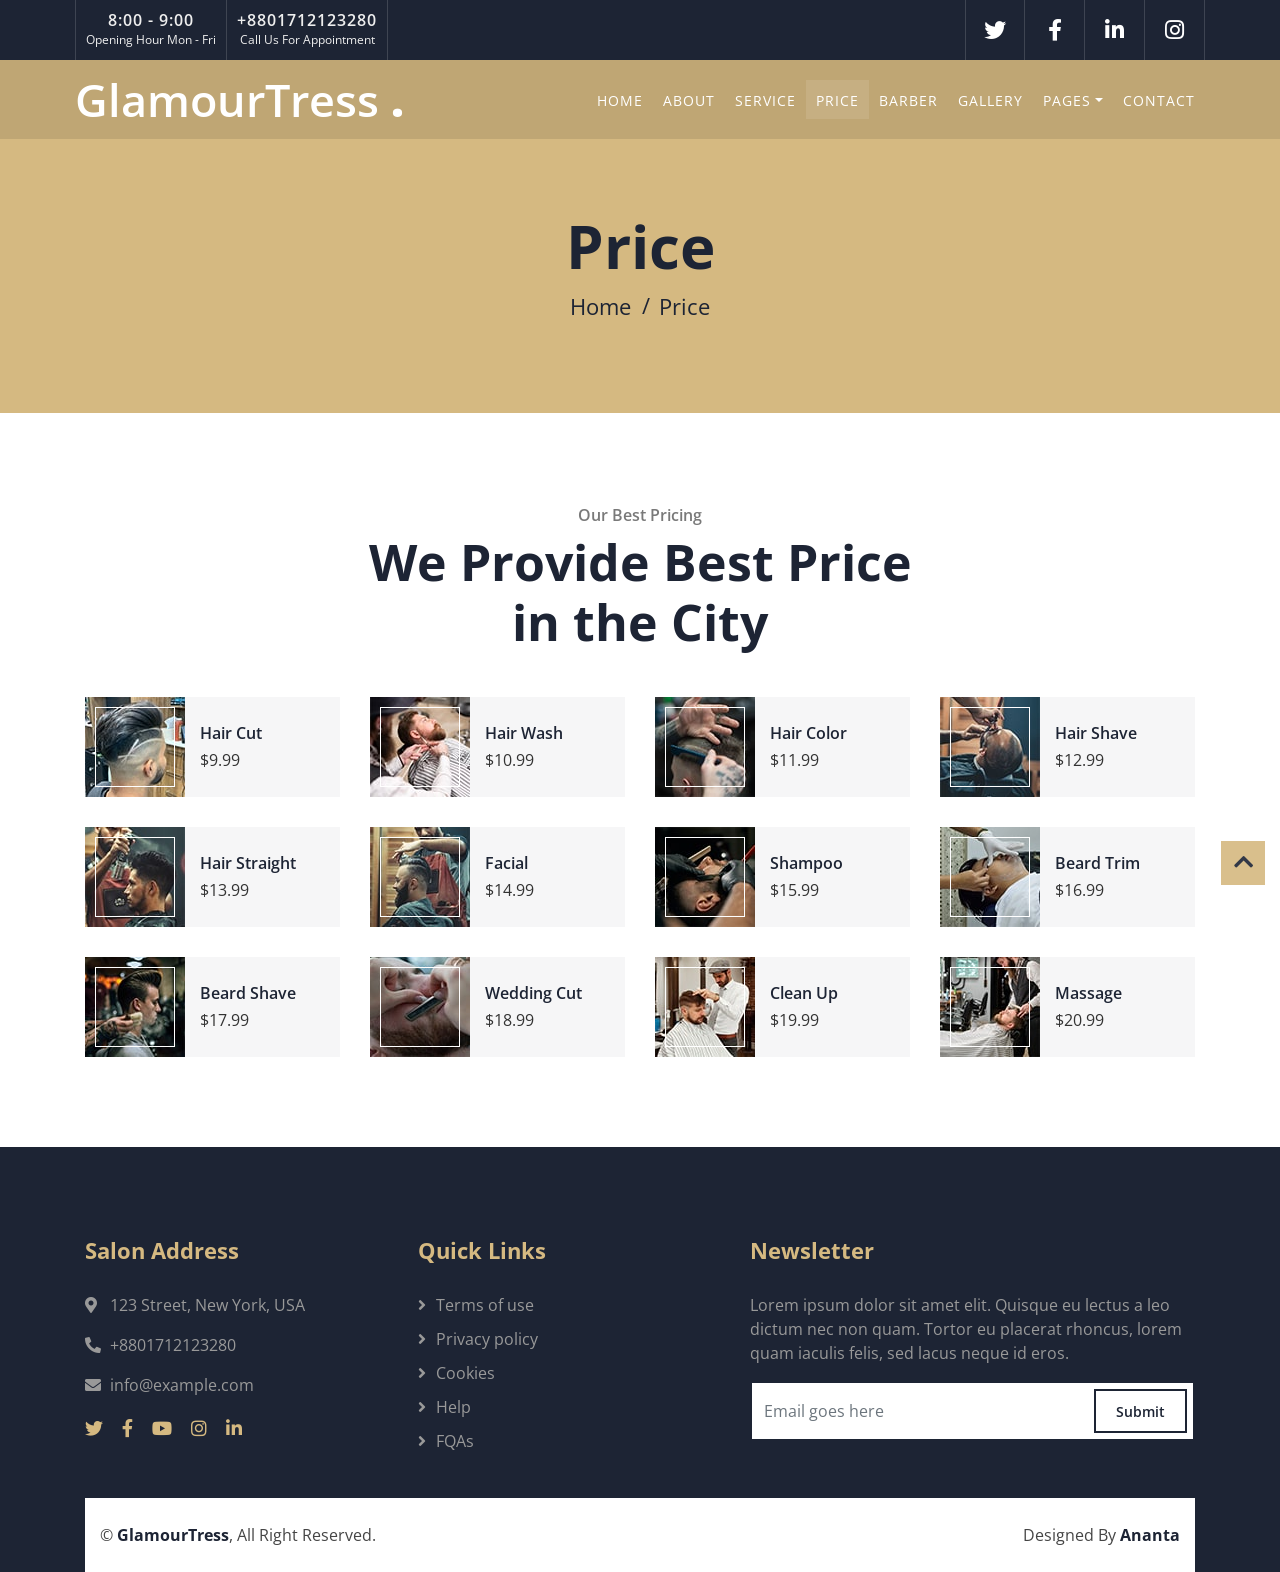
<file: price.html>
<!DOCTYPE html>
<html lang="en">
    <head>
        <meta charset="utf-8">
        <title>GlamourTress - Barber Shop </title>
        <meta content="width=device-width, initial-scale=1.0" name="viewport">
        <meta content="Free Website Template" name="keywords">
        <meta content="Free Website Template" name="description">

        <!-- Favicon -->
        <link href="img/favicon.ico" rel="icon">

        <!-- Google Font -->
        <link href="https://fonts.googleapis.com/css2?family=Open+Sans:wght@300;400;600;700;800&display=swap" rel="stylesheet">

        <!-- CSS Libraries -->
        <link href="https://stackpath.bootstrapcdn.com/bootstrap/4.4.1/css/bootstrap.min.css" rel="stylesheet">
        <link href="https://cdnjs.cloudflare.com/ajax/libs/font-awesome/5.10.0/css/all.min.css" rel="stylesheet">
        <link href="lib/animate/animate.min.css" rel="stylesheet">
        <link href="lib/owlcarousel/assets/owl.carousel.min.css" rel="stylesheet">
        <link href="lib/lightbox/css/lightbox.min.css" rel="stylesheet">

        <!-- Template Stylesheet -->
        <link href="css/style.css" rel="stylesheet">
    </head>

    <body>
        <!-- Top Bar Start -->
        <div class="top-bar d-none d-md-block">
            <div class="container-fluid">
                <div class="row">
                    <div class="col-md-6">
                        <div class="top-bar-left">
                            <div class="text">
                                <h2>8:00 - 9:00</h2>
                                <p>Opening Hour Mon - Fri</p>
                            </div>
                            <div class="text">
                                <h2>+8801712123280</h2>
                                <p>Call Us For Appointment</p>
                            </div>
                        </div>
                    </div>
                    <div class="col-md-6">
                        <div class="top-bar-right">
                            <div class="social">
                                <a href=""><i class="fab fa-twitter"></i></a>
                                <a href=""><i class="fab fa-facebook-f"></i></a>
                                <a href=""><i class="fab fa-linkedin-in"></i></a>
                                <a href=""><i class="fab fa-instagram"></i></a>
                            </div>
                        </div>
                    </div>
                </div>
            </div>
        </div>
        <!-- Top Bar End -->

        <!-- Nav Bar Start -->
        <div class="navbar navbar-expand-lg bg-dark navbar-dark">
            <div class="container-fluid">
                <a href="index.html" class="navbar-brand">GlamourTress <span>.</span></a>
                <button type="button" class="navbar-toggler" data-toggle="collapse" data-target="#navbarCollapse">
                    <span class="navbar-toggler-icon"></span>
                </button>

                <div class="collapse navbar-collapse justify-content-between" id="navbarCollapse">
                    <div class="navbar-nav ml-auto">
                        <a href="index.html" class="nav-item nav-link">Home</a>
                        <a href="about.html" class="nav-item nav-link">About</a>
                        <a href="service.html" class="nav-item nav-link">Service</a>
                        <a href="price.html" class="nav-item nav-link active">Price</a>
                        <a href="team.html" class="nav-item nav-link">Barber</a>
                        <a href="portfolio.html" class="nav-item nav-link">Gallery</a>
                        <div class="nav-item dropdown">
                            <a href="#" class="nav-link dropdown-toggle" data-toggle="dropdown">Pages</a>
                            <div class="dropdown-menu">
                                <a href="blog.html" class="dropdown-item">Blog Page</a>
                                <a href="single.html" class="dropdown-item">Single Page</a>
                            </div>
                        </div>
                        <a href="contact.html" class="nav-item nav-link">Contact</a>
                    </div>
                </div>
            </div>
        </div>
        <!-- Nav Bar End -->


        <!-- Page Header Start -->
        <div class="page-header">
            <div class="container">
                <div class="row">
                    <div class="col-12">
                        <h2>Price</h2>
                    </div>
                    <div class="col-12">
                        <a href="">Home</a>
                        <a href="">Price</a>
                    </div>
                </div>
            </div>
        </div>
        <!-- Page Header End -->


        <!-- Pricing Start -->
        <div class="price">
            <div class="container">
                <div class="section-header text-center">
                    <p>Our Best Pricing</p>
                    <h2>We Provide Best Price in the City</h2>
                </div>
                <div class="row">
                    <div class="col-lg-3 col-md-4 col-sm-6">
                        <div class="price-item">
                            <div class="price-img">
                                <img src="img/price-1.jpg" alt="Image">
                            </div>
                            <div class="price-text">
                                <h2>Hair Cut</h2>
                                <h3>$9.99</h3>
                            </div>
                        </div>
                    </div>
                    <div class="col-lg-3 col-md-4 col-sm-6">
                        <div class="price-item">
                            <div class="price-img">
                                <img src="img/price-2.jpg" alt="Image">
                            </div>
                            <div class="price-text">
                                <h2>Hair Wash</h2>
                                <h3>$10.99</h3>
                            </div>
                        </div>
                    </div>
                    <div class="col-lg-3 col-md-4 col-sm-6">
                        <div class="price-item">
                            <div class="price-img">
                                <img src="img/price-3.jpg" alt="Image">
                            </div>
                            <div class="price-text">
                                <h2>Hair Color</h2>
                                <h3>$11.99</h3>
                            </div>
                        </div>
                    </div>
                    <div class="col-lg-3 col-md-4 col-sm-6">
                        <div class="price-item">
                            <div class="price-img">
                                <img src="img/price-4.jpg" alt="Image">
                            </div>
                            <div class="price-text">
                                <h2>Hair Shave</h2>
                                <h3>$12.99</h3>
                            </div>
                        </div>
                    </div>
                    <div class="col-lg-3 col-md-4 col-sm-6">
                        <div class="price-item">
                            <div class="price-img">
                                <img src="img/price-5.jpg" alt="Image">
                            </div>
                            <div class="price-text">
                                <h2>Hair Straight</h2>
                                <h3>$13.99</h3>
                            </div>
                        </div>
                    </div>
                    <div class="col-lg-3 col-md-4 col-sm-6">
                        <div class="price-item">
                            <div class="price-img">
                                <img src="img/price-6.jpg" alt="Image">
                            </div>
                            <div class="price-text">
                                <h2>Facial</h2>
                                <h3>$14.99</h3>
                            </div>
                        </div>
                    </div>
                    <div class="col-lg-3 col-md-4 col-sm-6">
                        <div class="price-item">
                            <div class="price-img">
                                <img src="img/price-7.jpg" alt="Image">
                            </div>
                            <div class="price-text">
                                <h2>Shampoo</h2>
                                <h3>$15.99</h3>
                            </div>
                        </div>
                    </div>
                    <div class="col-lg-3 col-md-4 col-sm-6">
                        <div class="price-item">
                            <div class="price-img">
                                <img src="img/price-8.jpg" alt="Image">
                            </div>
                            <div class="price-text">
                                <h2>Beard Trim</h2>
                                <h3>$16.99</h3>
                            </div>
                        </div>
                    </div>
                    <div class="col-lg-3 col-md-4 col-sm-6">
                        <div class="price-item">
                            <div class="price-img">
                                <img src="img/price-9.jpg" alt="Image">
                            </div>
                            <div class="price-text">
                                <h2>Beard Shave</h2>
                                <h3>$17.99</h3>
                            </div>
                        </div>
                    </div>
                    <div class="col-lg-3 col-md-4 col-sm-6">
                        <div class="price-item">
                            <div class="price-img">
                                <img src="img/price-10.jpg" alt="Image">
                            </div>
                            <div class="price-text">
                                <h2>Wedding Cut</h2>
                                <h3>$18.99</h3>
                            </div>
                        </div>
                    </div>
                    <div class="col-lg-3 col-md-4 col-sm-6">
                        <div class="price-item">
                            <div class="price-img">
                                <img src="img/price-11.jpg" alt="Image">
                            </div>
                            <div class="price-text">
                                <h2>Clean Up</h2>
                                <h3>$19.99</h3>
                            </div>
                        </div>
                    </div>
                    <div class="col-lg-3 col-md-4 col-sm-6">
                        <div class="price-item">
                            <div class="price-img">
                                <img src="img/price-12.jpg" alt="Image">
                            </div>
                            <div class="price-text">
                                <h2>Massage</h2>
                                <h3>$20.99</h3>
                            </div>
                        </div>
                    </div>
                </div>
            </div>
        </div>
        <!-- Pricing End -->


        <!-- Footer Start -->
        <div class="footer">
            <div class="container">
                <div class="row">
                    <div class="col-lg-7">
                        <div class="row">
                            <div class="col-md-6">
                                <div class="footer-contact">
                                    <h2>Salon Address</h2>
                                    <p><i class="fa fa-map-marker-alt"></i>123 Street, New York, USA</p>
                                    <p><i class="fa fa-phone-alt"></i>+8801712123280</p>
                                    <p><i class="fa fa-envelope"></i>info@example.com</p>
                                    <div class="footer-social">
                                        <a href=""><i class="fab fa-twitter"></i></a>
                                        <a href=""><i class="fab fa-facebook-f"></i></a>
                                        <a href=""><i class="fab fa-youtube"></i></a>
                                        <a href=""><i class="fab fa-instagram"></i></a>
                                        <a href=""><i class="fab fa-linkedin-in"></i></a>
                                    </div>
                                </div>
                            </div>
                            <div class="col-md-6">
                                <div class="footer-link">
                                    <h2>Quick Links</h2>
                                    <a href="">Terms of use</a>
                                    <a href="">Privacy policy</a>
                                    <a href="">Cookies</a>
                                    <a href="">Help</a>
                                    <a href="">FQAs</a>
                                </div>
                            </div>
                        </div>
                    </div>
                    <div class="col-lg-5">
                        <div class="footer-newsletter">
                            <h2>Newsletter</h2>
                            <p>
                                Lorem ipsum dolor sit amet elit. Quisque eu lectus a leo dictum nec non quam. Tortor eu placerat rhoncus, lorem quam iaculis felis, sed lacus neque id eros.
                            </p>
                            <div class="form">
                                <input class="form-control" placeholder="Email goes here">
                                <button class="btn">Submit</button>
                            </div>
                        </div>
                    </div>
                </div>
            </div>
            <div class="container copyright">
                <div class="row">
                    <div class="col-md-6">
                        <p>&copy; <a href="#">GlamourTress</a>, All Right Reserved.</p>
                    </div>
                    <div class="col-md-6">
                        <p>Designed By <a href="https://htmlcodex.com">Ananta</a></p>
                    </div>
                </div>
            </div>
        </div>
        <!-- Footer End -->

        <a href="#" class="back-to-top"><i class="fa fa-chevron-up"></i></a>

        <!-- JavaScript Libraries -->
        <script src="https://code.jquery.com/jquery-3.4.1.min.js"></script>
        <script src="https://stackpath.bootstrapcdn.com/bootstrap/4.4.1/js/bootstrap.bundle.min.js"></script>
        <script src="lib/easing/easing.min.js"></script>
        <script src="lib/owlcarousel/owl.carousel.min.js"></script>
        <script src="lib/isotope/isotope.pkgd.min.js"></script>
        <script src="lib/lightbox/js/lightbox.min.js"></script>

        <!-- Contact Javascript File -->
        <script src="mail/jqBootstrapValidation.min.js"></script>
        <script src="mail/contact.js"></script>

        <!-- Template Javascript -->
        <script src="js/main.js"></script>
    </body>
</html>
</file>
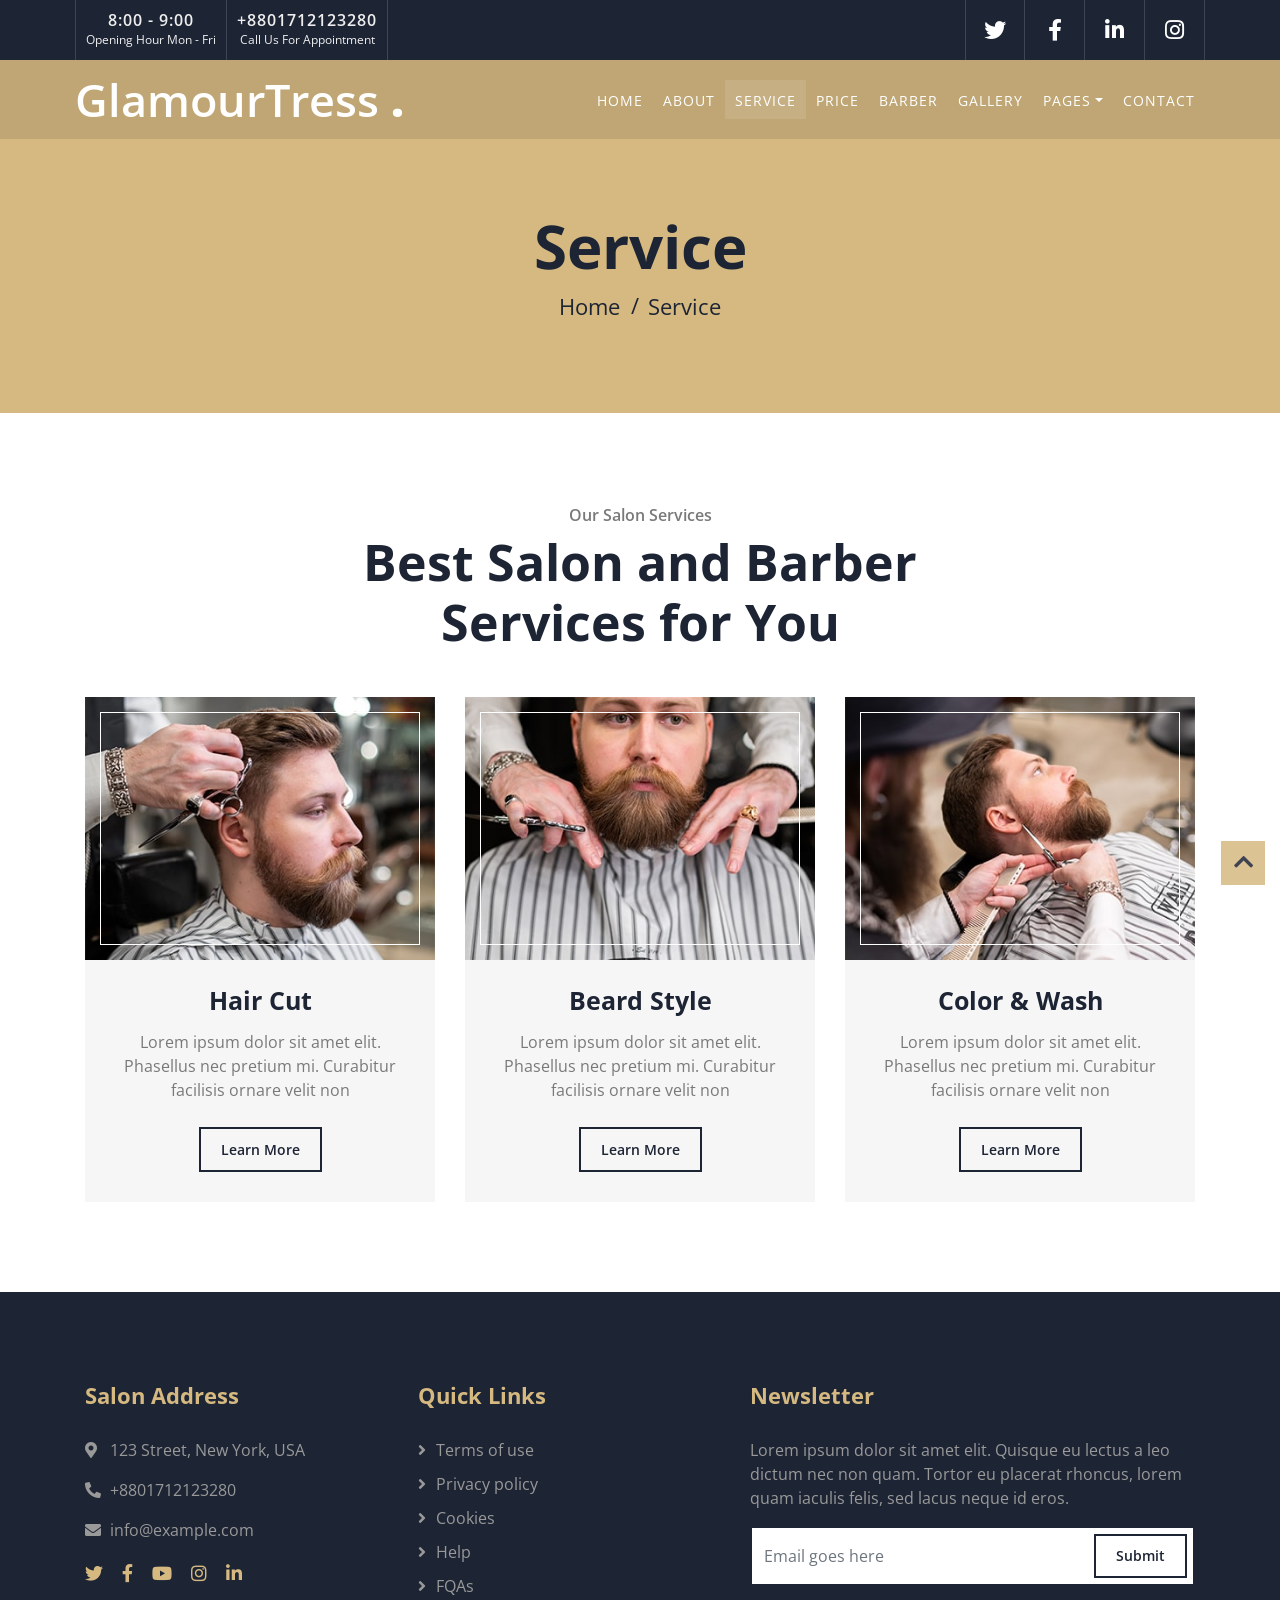
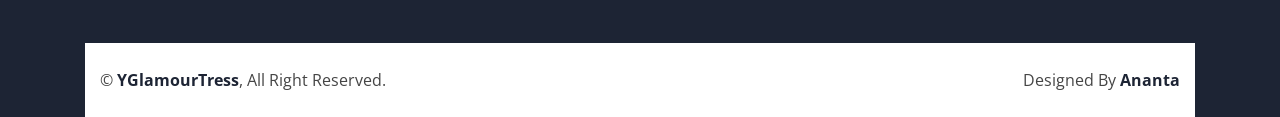
<file: service.html>
<!DOCTYPE html>
<html lang="en">
    <head>
        <meta charset="utf-8">
        <title>GlamourTress - Barber Shop </title>
        <meta content="width=device-width, initial-scale=1.0" name="viewport">
        <meta content="Free Website Template" name="keywords">
        <meta content="Free Website Template" name="description">

        <!-- Favicon -->
        <link href="img/favicon.ico" rel="icon">

        <!-- Google Font -->
        <link href="https://fonts.googleapis.com/css2?family=Open+Sans:wght@300;400;600;700;800&display=swap" rel="stylesheet">

        <!-- CSS Libraries -->
        <link href="https://stackpath.bootstrapcdn.com/bootstrap/4.4.1/css/bootstrap.min.css" rel="stylesheet">
        <link href="https://cdnjs.cloudflare.com/ajax/libs/font-awesome/5.10.0/css/all.min.css" rel="stylesheet">
        <link href="lib/animate/animate.min.css" rel="stylesheet">
        <link href="lib/owlcarousel/assets/owl.carousel.min.css" rel="stylesheet">
        <link href="lib/lightbox/css/lightbox.min.css" rel="stylesheet">

        <!-- Template Stylesheet -->
        <link href="css/style.css" rel="stylesheet">
    </head>

    <body>
        <!-- Top Bar Start -->
        <div class="top-bar d-none d-md-block">
            <div class="container-fluid">
                <div class="row">
                    <div class="col-md-6">
                        <div class="top-bar-left">
                            <div class="text">
                                <h2>8:00 - 9:00</h2>
                                <p>Opening Hour Mon - Fri</p>
                            </div>
                            <div class="text">
                                <h2>+8801712123280</h2>
                                <p>Call Us For Appointment</p>
                            </div>
                        </div>
                    </div>
                    <div class="col-md-6">
                        <div class="top-bar-right">
                            <div class="social">
                                <a href=""><i class="fab fa-twitter"></i></a>
                                <a href=""><i class="fab fa-facebook-f"></i></a>
                                <a href=""><i class="fab fa-linkedin-in"></i></a>
                                <a href=""><i class="fab fa-instagram"></i></a>
                            </div>
                        </div>
                    </div>
                </div>
            </div>
        </div>
        <!-- Top Bar End -->

        <!-- Nav Bar Start -->
        <div class="navbar navbar-expand-lg bg-dark navbar-dark">
            <div class="container-fluid">
                <a href="index.html" class="navbar-brand">GlamourTress <span>.</span></a>
                <button type="button" class="navbar-toggler" data-toggle="collapse" data-target="#navbarCollapse">
                    <span class="navbar-toggler-icon"></span>
                </button>

                <div class="collapse navbar-collapse justify-content-between" id="navbarCollapse">
                    <div class="navbar-nav ml-auto">
                        <a href="index.html" class="nav-item nav-link">Home</a>
                        <a href="about.html" class="nav-item nav-link">About</a>
                        <a href="service.html" class="nav-item nav-link active">Service</a>
                        <a href="price.html" class="nav-item nav-link">Price</a>
                        <a href="team.html" class="nav-item nav-link">Barber</a>
                        <a href="portfolio.html" class="nav-item nav-link">Gallery</a>
                        <div class="nav-item dropdown">
                            <a href="#" class="nav-link dropdown-toggle" data-toggle="dropdown">Pages</a>
                            <div class="dropdown-menu">
                                <a href="blog.html" class="dropdown-item">Blog Page</a>
                                <a href="single.html" class="dropdown-item">Single Page</a>
                            </div>
                        </div>
                        <a href="contact.html" class="nav-item nav-link">Contact</a>
                    </div>
                </div>
            </div>
        </div>
        <!-- Nav Bar End -->


        <!-- Page Header Start -->
        <div class="page-header">
            <div class="container">
                <div class="row">
                    <div class="col-12">
                        <h2>Service</h2>
                    </div>
                    <div class="col-12">
                        <a href="">Home</a>
                        <a href="">Service</a>
                    </div>
                </div>
            </div>
        </div>
        <!-- Page Header End -->


        <!-- Service Start -->
        <div class="service">
            <div class="container">
                <div class="section-header text-center">
                    <p>Our Salon Services</p>
                    <h2>Best Salon and Barber Services for You</h2>
                </div>
                <div class="row">
                    <div class="col-lg-4 col-md-6">
                        <div class="service-item">
                            <div class="service-img">
                                <img src="img/service-1.jpg" alt="Image">
                            </div>
                            <h3>Hair Cut</h3>
                            <p>
                                Lorem ipsum dolor sit amet elit. Phasellus nec pretium mi. Curabitur facilisis ornare velit non
                            </p>
                            <a class="btn" href="">Learn More</a>
                        </div>
                    </div>
                    <div class="col-lg-4 col-md-6">
                        <div class="service-item">
                            <div class="service-img">
                                <img src="img/service-2.jpg" alt="Image">
                            </div>
                            <h3>Beard Style</h3>
                            <p>
                                Lorem ipsum dolor sit amet elit. Phasellus nec pretium mi. Curabitur facilisis ornare velit non
                            </p>
                            <a class="btn" href="">Learn More</a>
                        </div>
                    </div>
                    <div class="col-lg-4 col-md-6">
                        <div class="service-item">
                            <div class="service-img">
                                <img src="img/service-3.jpg" alt="Image">
                            </div>
                            <h3>Color & Wash</h3>
                            <p>
                                Lorem ipsum dolor sit amet elit. Phasellus nec pretium mi. Curabitur facilisis ornare velit non
                            </p>
                            <a class="btn" href="">Learn More</a>
                        </div>
                    </div>
                </div>
            </div>
        </div>
        <!-- Service End -->


        <!-- Footer Start -->
        <div class="footer">
            <div class="container">
                <div class="row">
                    <div class="col-lg-7">
                        <div class="row">
                            <div class="col-md-6">
                                <div class="footer-contact">
                                    <h2>Salon Address</h2>
                                    <p><i class="fa fa-map-marker-alt"></i>123 Street, New York, USA</p>
                                    <p><i class="fa fa-phone-alt"></i>+8801712123280</p>
                                    <p><i class="fa fa-envelope"></i>info@example.com</p>
                                    <div class="footer-social">
                                        <a href=""><i class="fab fa-twitter"></i></a>
                                        <a href=""><i class="fab fa-facebook-f"></i></a>
                                        <a href=""><i class="fab fa-youtube"></i></a>
                                        <a href=""><i class="fab fa-instagram"></i></a>
                                        <a href=""><i class="fab fa-linkedin-in"></i></a>
                                    </div>
                                </div>
                            </div>
                            <div class="col-md-6">
                                <div class="footer-link">
                                    <h2>Quick Links</h2>
                                    <a href="">Terms of use</a>
                                    <a href="">Privacy policy</a>
                                    <a href="">Cookies</a>
                                    <a href="">Help</a>
                                    <a href="">FQAs</a>
                                </div>
                            </div>
                        </div>
                    </div>
                    <div class="col-lg-5">
                        <div class="footer-newsletter">
                            <h2>Newsletter</h2>
                            <p>
                                Lorem ipsum dolor sit amet elit. Quisque eu lectus a leo dictum nec non quam. Tortor eu placerat rhoncus, lorem quam iaculis felis, sed lacus neque id eros.
                            </p>
                            <div class="form">
                                <input class="form-control" placeholder="Email goes here">
                                <button class="btn">Submit</button>
                            </div>
                        </div>
                    </div>
                </div>
            </div>
            <div class="container copyright">
                <div class="row">
                    <div class="col-md-6">
                        <p>&copy; <a href="#">YGlamourTress</a>, All Right Reserved.</p>
                    </div>
                    <div class="col-md-6">
                        <p>Designed By <a href="https://htmlcodex.com">Ananta</a></p>
                    </div>
                </div>
            </div>
        </div>
        <!-- Footer End -->

        <a href="#" class="back-to-top"><i class="fa fa-chevron-up"></i></a>

        <!-- JavaScript Libraries -->
        <script src="https://code.jquery.com/jquery-3.4.1.min.js"></script>
        <script src="https://stackpath.bootstrapcdn.com/bootstrap/4.4.1/js/bootstrap.bundle.min.js"></script>
        <script src="lib/easing/easing.min.js"></script>
        <script src="lib/owlcarousel/owl.carousel.min.js"></script>
        <script src="lib/isotope/isotope.pkgd.min.js"></script>
        <script src="lib/lightbox/js/lightbox.min.js"></script>

        <!-- Contact Javascript File -->
        <script src="mail/jqBootstrapValidation.min.js"></script>
        <script src="mail/contact.js"></script>

        <!-- Template Javascript -->
        <script src="js/main.js"></script>
    </body>
</html>
</file>
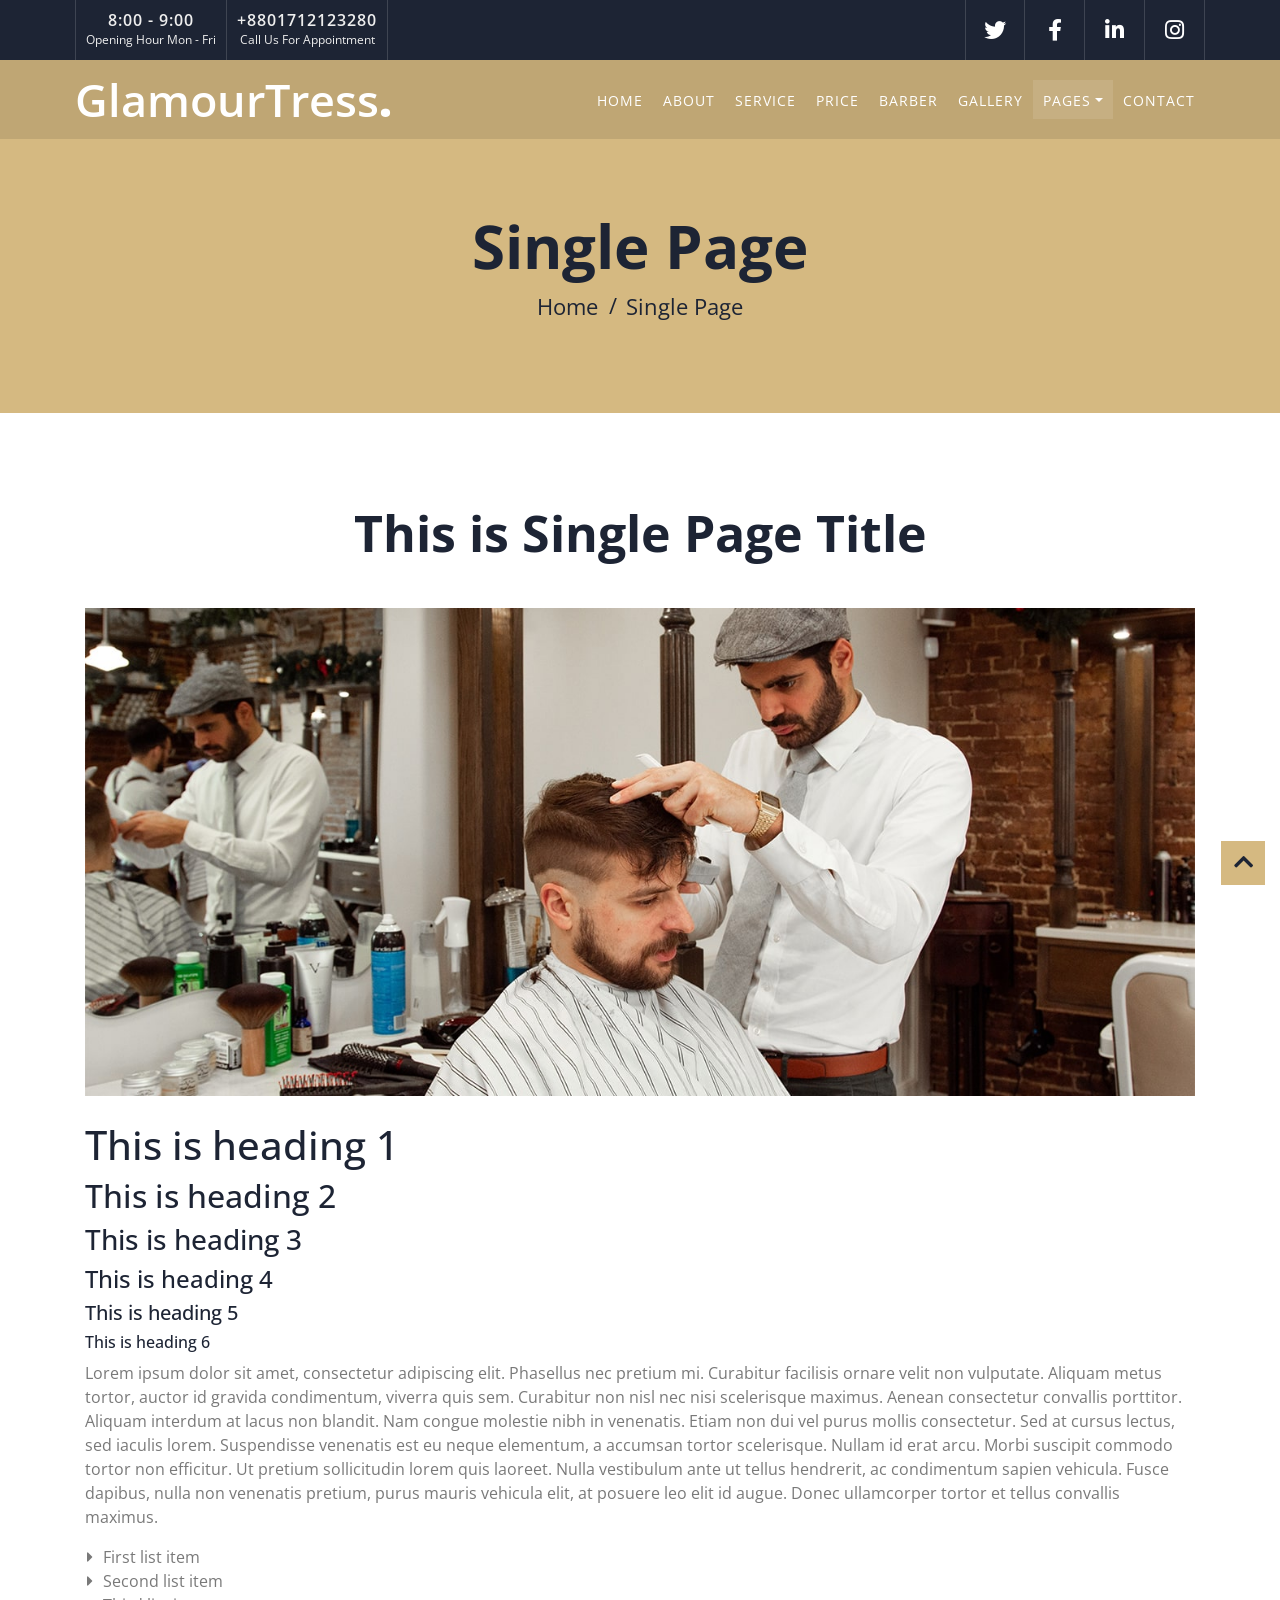
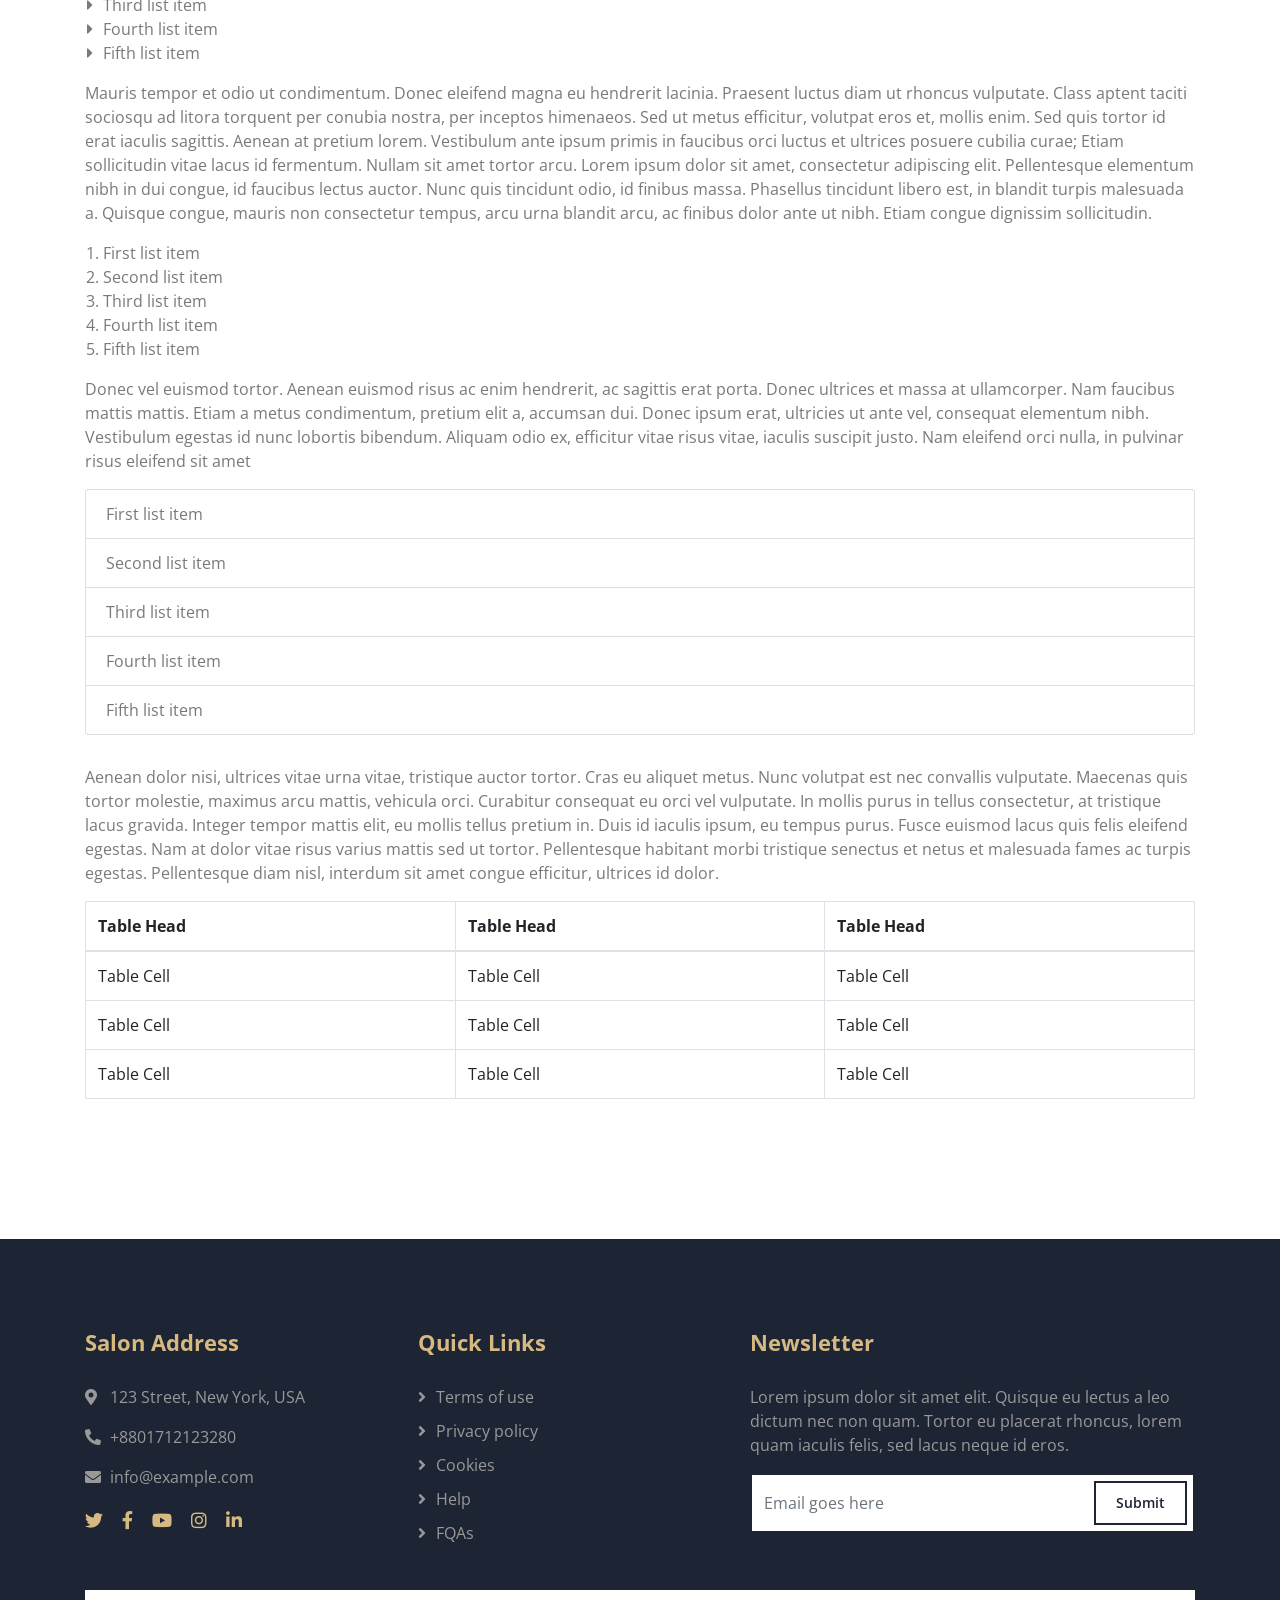
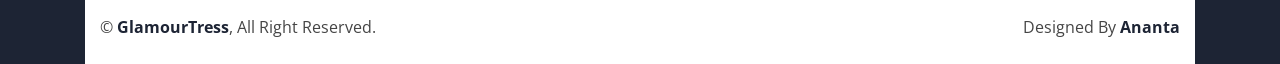
<file: single.html>
<!DOCTYPE html>
<html lang="en">
    <head>
        <meta charset="utf-8">
        <title>GlamourTress - Barber Shop </title>
        <meta content="width=device-width, initial-scale=1.0" name="viewport">
        <meta content="Free Website Template" name="keywords">
        <meta content="Free Website Template" name="description">

        <!-- Favicon -->
        <link href="img/favicon.ico" rel="icon">

        <!-- Google Font -->
        <link href="https://fonts.googleapis.com/css2?family=Open+Sans:wght@300;400;600;700;800&display=swap" rel="stylesheet">

        <!-- CSS Libraries -->
        <link href="https://stackpath.bootstrapcdn.com/bootstrap/4.4.1/css/bootstrap.min.css" rel="stylesheet">
        <link href="https://cdnjs.cloudflare.com/ajax/libs/font-awesome/5.10.0/css/all.min.css" rel="stylesheet">
        <link href="lib/animate/animate.min.css" rel="stylesheet">
        <link href="lib/owlcarousel/assets/owl.carousel.min.css" rel="stylesheet">
        <link href="lib/lightbox/css/lightbox.min.css" rel="stylesheet">

        <!-- Template Stylesheet -->
        <link href="css/style.css" rel="stylesheet">
    </head>

    <body>
        <!-- Top Bar Start -->
        <div class="top-bar d-none d-md-block">
            <div class="container-fluid">
                <div class="row">
                    <div class="col-md-6">
                        <div class="top-bar-left">
                            <div class="text">
                                <h2>8:00 - 9:00</h2>
                                <p>Opening Hour Mon - Fri</p>
                            </div>
                            <div class="text">
                                <h2>+8801712123280</h2>
                                <p>Call Us For Appointment</p>
                            </div>
                        </div>
                    </div>
                    <div class="col-md-6">
                        <div class="top-bar-right">
                            <div class="social">
                                <a href=""><i class="fab fa-twitter"></i></a>
                                <a href=""><i class="fab fa-facebook-f"></i></a>
                                <a href=""><i class="fab fa-linkedin-in"></i></a>
                                <a href=""><i class="fab fa-instagram"></i></a>
                            </div>
                        </div>
                    </div>
                </div>
            </div>
        </div>
        <!-- Top Bar End -->

        <!-- Nav Bar Start -->
        <div class="navbar navbar-expand-lg bg-dark navbar-dark">
            <div class="container-fluid">
                <a href="index.html" class="navbar-brand">GlamourTress<span>.</span></a>
                <button type="button" class="navbar-toggler" data-toggle="collapse" data-target="#navbarCollapse">
                    <span class="navbar-toggler-icon"></span>
                </button>

                <div class="collapse navbar-collapse justify-content-between" id="navbarCollapse">
                    <div class="navbar-nav ml-auto">
                        <a href="index.html" class="nav-item nav-link">Home</a>
                        <a href="about.html" class="nav-item nav-link">About</a>
                        <a href="service.html" class="nav-item nav-link">Service</a>
                        <a href="price.html" class="nav-item nav-link">Price</a>
                        <a href="team.html" class="nav-item nav-link">Barber</a>
                        <a href="portfolio.html" class="nav-item nav-link">Gallery</a>
                        <div class="nav-item dropdown">
                            <a href="#" class="nav-link dropdown-toggle active" data-toggle="dropdown">Pages</a>
                            <div class="dropdown-menu">
                                <a href="blog.html" class="dropdown-item">Blog Page</a>
                                <a href="single.html" class="dropdown-item">Single Page</a>
                            </div>
                        </div>
                        <a href="contact.html" class="nav-item nav-link">Contact</a>
                    </div>
                </div>
            </div>
        </div>
        <!-- Nav Bar End -->


        <!-- Page Header Start -->
        <div class="page-header">
            <div class="container">
                <div class="row">
                    <div class="col-12">
                        <h2>Single Page</h2>
                    </div>
                    <div class="col-12">
                        <a href="">Home</a>
                        <a href="">Single Page</a>
                    </div>
                </div>
            </div>
        </div>
        <!-- Page Header End -->


        <!-- Single Page Start -->
        <div class="single">
            <div class="container">
                <div class="section-header text-center">
                    <h2>This is Single Page Title</h2>
                </div>
                <div class="row">
                    <div class="col-12">
                        <img src="img/single.jpg" alt="Image">
                        <h1>This is heading 1</h1>
                        <h2>This is heading 2</h2>
                        <h3>This is heading 3</h3>
                        <h4>This is heading 4</h4>
                        <h5>This is heading 5</h5>
                        <h6>This is heading 6</h6>
                        <p>
                            Lorem ipsum dolor sit amet, consectetur adipiscing elit. Phasellus nec pretium mi. Curabitur facilisis ornare velit non vulputate. Aliquam metus tortor, auctor id gravida condimentum, viverra quis sem. Curabitur non nisl nec nisi scelerisque maximus. Aenean consectetur convallis porttitor. Aliquam interdum at lacus non blandit. Nam congue molestie nibh in venenatis. Etiam non dui vel purus mollis consectetur. Sed at cursus lectus, sed iaculis lorem. Suspendisse venenatis est eu neque elementum, a accumsan tortor scelerisque. Nullam id erat arcu. Morbi suscipit commodo tortor non efficitur. Ut pretium sollicitudin lorem quis laoreet. Nulla vestibulum ante ut tellus hendrerit, ac condimentum sapien vehicula. Fusce dapibus, nulla non venenatis pretium, purus mauris vehicula elit, at posuere leo elit id augue. Donec ullamcorper tortor et tellus convallis maximus.
                        </p>
                        <ul class="ul-group">
                            <li>First list item</li>
                            <li>Second list item</li>
                            <li>Third list item</li>
                            <li>Fourth list item</li>
                            <li>Fifth list item</li>
                        </ul>
                        <p>
                            Mauris tempor et odio ut condimentum. Donec eleifend magna eu hendrerit lacinia. Praesent luctus diam ut rhoncus vulputate. Class aptent taciti sociosqu ad litora torquent per conubia nostra, per inceptos himenaeos. Sed ut metus efficitur, volutpat eros et, mollis enim. Sed quis tortor id erat iaculis sagittis. Aenean at pretium lorem. Vestibulum ante ipsum primis in faucibus orci luctus et ultrices posuere cubilia curae; Etiam sollicitudin vitae lacus id fermentum. Nullam sit amet tortor arcu. Lorem ipsum dolor sit amet, consectetur adipiscing elit. Pellentesque elementum nibh in dui congue, id faucibus lectus auctor. Nunc quis tincidunt odio, id finibus massa. Phasellus tincidunt libero est, in blandit turpis malesuada a. Quisque congue, mauris non consectetur tempus, arcu urna blandit arcu, ac finibus dolor ante ut nibh. Etiam congue dignissim sollicitudin. 
                        </p>
                        <ol class="ol-group">
                            <li>First list item</li>
                            <li>Second list item</li>
                            <li>Third list item</li>
                            <li>Fourth list item</li>
                            <li>Fifth list item</li>
                        </ol>
                        <p>
                            Donec vel euismod tortor. Aenean euismod risus ac enim hendrerit, ac sagittis erat porta. Donec ultrices et massa at ullamcorper. Nam faucibus mattis mattis. Etiam a metus condimentum, pretium elit a, accumsan dui. Donec ipsum erat, ultricies ut ante vel, consequat elementum nibh. Vestibulum egestas id nunc lobortis bibendum. Aliquam odio ex, efficitur vitae risus vitae, iaculis suscipit justo. Nam eleifend orci nulla, in pulvinar risus eleifend sit amet
                        </p>
                        <ul class="list-group">
                            <li class="list-group-item">First list item</li>
                            <li class="list-group-item">Second list item</li>
                            <li class="list-group-item">Third list item</li>
                            <li class="list-group-item">Fourth list item</li>
                            <li class="list-group-item">Fifth list item</li>
                        </ul>
                        <p>
                            Aenean dolor nisi, ultrices vitae urna vitae, tristique auctor tortor. Cras eu aliquet metus. Nunc volutpat est nec convallis vulputate. Maecenas quis tortor molestie, maximus arcu mattis, vehicula orci. Curabitur consequat eu orci vel vulputate. In mollis purus in tellus consectetur, at tristique lacus gravida. Integer tempor mattis elit, eu mollis tellus pretium in. Duis id iaculis ipsum, eu tempus purus. Fusce euismod lacus quis felis eleifend egestas. Nam at dolor vitae risus varius mattis sed ut tortor. Pellentesque habitant morbi tristique senectus et netus et malesuada fames ac turpis egestas. Pellentesque diam nisl, interdum sit amet congue efficitur, ultrices id dolor. 
                        </p>
                        <table class="table table-bordered">
                            <thead>
                                <tr>
                                    <th>Table Head</th>
                                    <th>Table Head</th>
                                    <th>Table Head</th>
                                </tr>
                            </thead>
                            <tbody>
                                <tr>
                                    <td>Table Cell</td>
                                    <td>Table Cell</td>
                                    <td>Table Cell</td>
                                </tr>
                                <tr>
                                    <td>Table Cell</td>
                                    <td>Table Cell</td>
                                    <td>Table Cell</td>
                                </tr>
                                <tr>
                                    <td>Table Cell</td>
                                    <td>Table Cell</td>
                                    <td>Table Cell</td>
                                </tr>
                            </tbody>
                        </table>
                    </div>
                </div>
            </div>
        </div>
        <!-- Single Page End -->


        <!-- Footer Start -->
        <div class="footer">
            <div class="container">
                <div class="row">
                    <div class="col-lg-7">
                        <div class="row">
                            <div class="col-md-6">
                                <div class="footer-contact">
                                    <h2>Salon Address</h2>
                                    <p><i class="fa fa-map-marker-alt"></i>123 Street, New York, USA</p>
                                    <p><i class="fa fa-phone-alt"></i>+8801712123280</p>
                                    <p><i class="fa fa-envelope"></i>info@example.com</p>
                                    <div class="footer-social">
                                        <a href=""><i class="fab fa-twitter"></i></a>
                                        <a href=""><i class="fab fa-facebook-f"></i></a>
                                        <a href=""><i class="fab fa-youtube"></i></a>
                                        <a href=""><i class="fab fa-instagram"></i></a>
                                        <a href=""><i class="fab fa-linkedin-in"></i></a>
                                    </div>
                                </div>
                            </div>
                            <div class="col-md-6">
                                <div class="footer-link">
                                    <h2>Quick Links</h2>
                                    <a href="">Terms of use</a>
                                    <a href="">Privacy policy</a>
                                    <a href="">Cookies</a>
                                    <a href="">Help</a>
                                    <a href="">FQAs</a>
                                </div>
                            </div>
                        </div>
                    </div>
                    <div class="col-lg-5">
                        <div class="footer-newsletter">
                            <h2>Newsletter</h2>
                            <p>
                                Lorem ipsum dolor sit amet elit. Quisque eu lectus a leo dictum nec non quam. Tortor eu placerat rhoncus, lorem quam iaculis felis, sed lacus neque id eros.
                            </p>
                            <div class="form">
                                <input class="form-control" placeholder="Email goes here">
                                <button class="btn">Submit</button>
                            </div>
                        </div>
                    </div>
                </div>
            </div>
            <div class="container copyright">
                <div class="row">
                    <div class="col-md-6">
                        <p>&copy; <a href="#">GlamourTress</a>, All Right Reserved.</p>
                    </div>
                    <div class="col-md-6">
                        <p>Designed By <a href="https://htmlcodex.com">Ananta</a></p>
                    </div>
                </div>
            </div>
        </div>
        <!-- Footer End -->

        <a href="#" class="back-to-top"><i class="fa fa-chevron-up"></i></a>

        <!-- JavaScript Libraries -->
        <script src="https://code.jquery.com/jquery-3.4.1.min.js"></script>
        <script src="https://stackpath.bootstrapcdn.com/bootstrap/4.4.1/js/bootstrap.bundle.min.js"></script>
        <script src="lib/easing/easing.min.js"></script>
        <script src="lib/owlcarousel/owl.carousel.min.js"></script>
        <script src="lib/isotope/isotope.pkgd.min.js"></script>
        <script src="lib/lightbox/js/lightbox.min.js"></script>

        <!-- Contact Javascript File -->
        <script src="mail/jqBootstrapValidation.min.js"></script>
        <script src="mail/contact.js"></script>

        <!-- Template Javascript -->
        <script src="js/main.js"></script>
    </body>
</html>
</file>
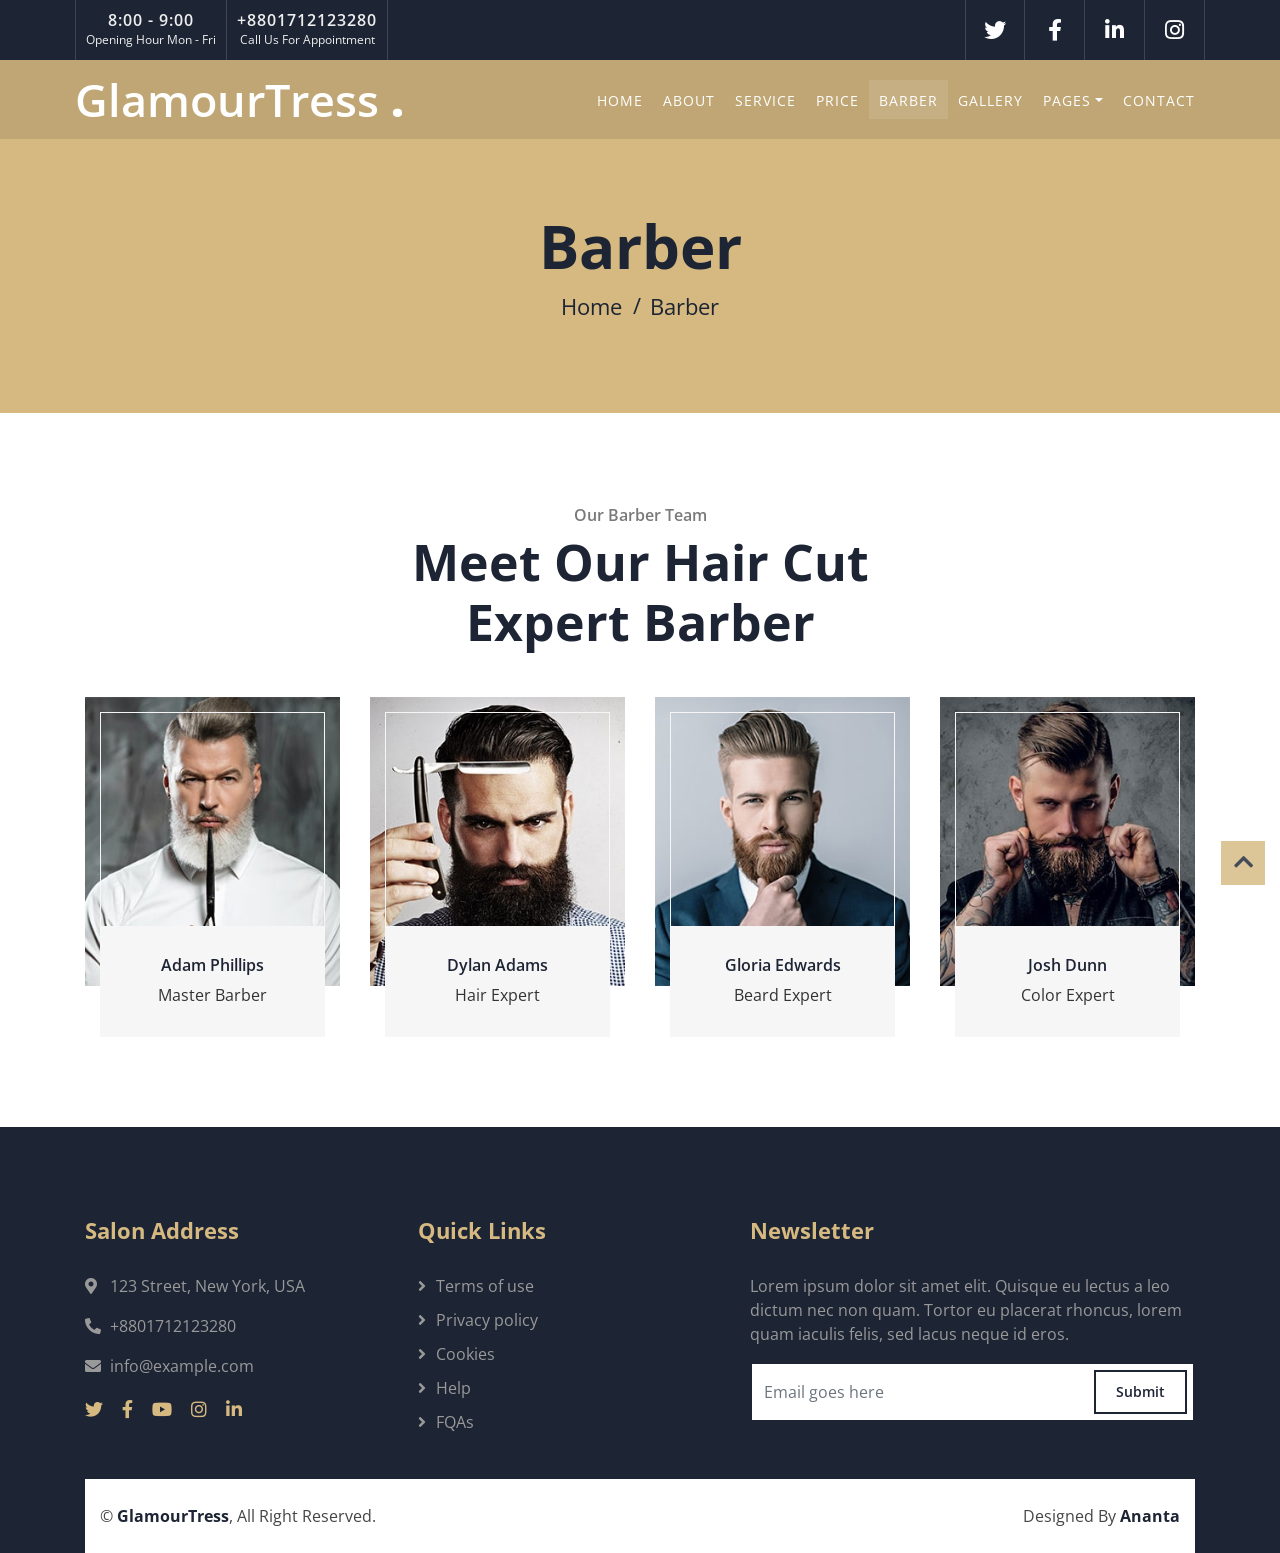
<file: team.html>
<!DOCTYPE html>
<html lang="en">
    <head>
        <meta charset="utf-8">
        <title>GlamourTress - Barber Shop </title>
        <meta content="width=device-width, initial-scale=1.0" name="viewport">
        <meta content="Free Website Template" name="keywords">
        <meta content="Free Website Template" name="description">

        <!-- Favicon -->
        <link href="img/favicon.ico" rel="icon">

        <!-- Google Font -->
        <link href="https://fonts.googleapis.com/css2?family=Open+Sans:wght@300;400;600;700;800&display=swap" rel="stylesheet">

        <!-- CSS Libraries -->
        <link href="https://stackpath.bootstrapcdn.com/bootstrap/4.4.1/css/bootstrap.min.css" rel="stylesheet">
        <link href="https://cdnjs.cloudflare.com/ajax/libs/font-awesome/5.10.0/css/all.min.css" rel="stylesheet">
        <link href="lib/animate/animate.min.css" rel="stylesheet">
        <link href="lib/owlcarousel/assets/owl.carousel.min.css" rel="stylesheet">
        <link href="lib/lightbox/css/lightbox.min.css" rel="stylesheet">

        <!-- Template Stylesheet -->
        <link href="css/style.css" rel="stylesheet">
    </head>

    <body>
        <!-- Top Bar Start -->
        <div class="top-bar d-none d-md-block">
            <div class="container-fluid">
                <div class="row">
                    <div class="col-md-6">
                        <div class="top-bar-left">
                            <div class="text">
                                <h2>8:00 - 9:00</h2>
                                <p>Opening Hour Mon - Fri</p>
                            </div>
                            <div class="text">
                                <h2>+8801712123280</h2>
                                <p>Call Us For Appointment</p>
                            </div>
                        </div>
                    </div>
                    <div class="col-md-6">
                        <div class="top-bar-right">
                            <div class="social">
                                <a href=""><i class="fab fa-twitter"></i></a>
                                <a href=""><i class="fab fa-facebook-f"></i></a>
                                <a href=""><i class="fab fa-linkedin-in"></i></a>
                                <a href=""><i class="fab fa-instagram"></i></a>
                            </div>
                        </div>
                    </div>
                </div>
            </div>
        </div>
        <!-- Top Bar End -->

        <!-- Nav Bar Start -->
        <div class="navbar navbar-expand-lg bg-dark navbar-dark">
            <div class="container-fluid">
                <a href="index.html" class="navbar-brand">GlamourTress <span>.</span></a>
                <button type="button" class="navbar-toggler" data-toggle="collapse" data-target="#navbarCollapse">
                    <span class="navbar-toggler-icon"></span>
                </button>

                <div class="collapse navbar-collapse justify-content-between" id="navbarCollapse">
                    <div class="navbar-nav ml-auto">
                        <a href="index.html" class="nav-item nav-link">Home</a>
                        <a href="about.html" class="nav-item nav-link">About</a>
                        <a href="service.html" class="nav-item nav-link">Service</a>
                        <a href="price.html" class="nav-item nav-link">Price</a>
                        <a href="team.html" class="nav-item nav-link active">Barber</a>
                        <a href="portfolio.html" class="nav-item nav-link">Gallery</a>
                        <div class="nav-item dropdown">
                            <a href="#" class="nav-link dropdown-toggle" data-toggle="dropdown">Pages</a>
                            <div class="dropdown-menu">
                                <a href="blog.html" class="dropdown-item">Blog Page</a>
                                <a href="single.html" class="dropdown-item">Single Page</a>
                            </div>
                        </div>
                        <a href="contact.html" class="nav-item nav-link">Contact</a>
                    </div>
                </div>
            </div>
        </div>
        <!-- Nav Bar End -->


        <!-- Page Header Start -->
        <div class="page-header">
            <div class="container">
                <div class="row">
                    <div class="col-12">
                        <h2>Barber</h2>
                    </div>
                    <div class="col-12">
                        <a href="">Home</a>
                        <a href="">Barber</a>
                    </div>
                </div>
            </div>
        </div>
        <!-- Page Header End -->


        <!-- Team Start -->
        <div class="team">
            <div class="container">
                <div class="section-header text-center">
                    <p>Our Barber Team</p>
                    <h2>Meet Our Hair Cut Expert Barber</h2>
                </div>
                <div class="row">
                    <div class="col-lg-3 col-md-6">
                        <div class="team-item">
                            <div class="team-img">
                                <img src="img/team-1.jpg" alt="Team Image">
                            </div>
                            <div class="team-text">
                                <h2>Adam Phillips</h2>
                                <p>Master Barber</p>
                            </div>
                        </div>
                    </div>
                    <div class="col-lg-3 col-md-6">
                        <div class="team-item">
                            <div class="team-img">
                                <img src="img/team-2.jpg" alt="Team Image">
                            </div>
                            <div class="team-text">
                                <h2>Dylan Adams</h2>
                                <p>Hair Expert</p>
                            </div>
                        </div>
                    </div>
                    <div class="col-lg-3 col-md-6">
                        <div class="team-item">
                            <div class="team-img">
                                <img src="img/team-3.jpg" alt="Team Image">
                            </div>
                            <div class="team-text">
                                <h2>Gloria Edwards</h2>
                                <p>Beard Expert</p>
                            </div>
                        </div>
                    </div>
                    <div class="col-lg-3 col-md-6">
                        <div class="team-item">
                            <div class="team-img">
                                <img src="img/team-4.jpg" alt="Team Image">
                            </div>
                            <div class="team-text">
                                <h2>Josh Dunn</h2>
                                <p>Color Expert</p>
                            </div>
                        </div>
                    </div>
                </div>
            </div>
        </div>
        <!-- Team End -->


        <!-- Footer Start -->
        <div class="footer">
            <div class="container">
                <div class="row">
                    <div class="col-lg-7">
                        <div class="row">
                            <div class="col-md-6">
                                <div class="footer-contact">
                                    <h2>Salon Address</h2>
                                    <p><i class="fa fa-map-marker-alt"></i>123 Street, New York, USA</p>
                                    <p><i class="fa fa-phone-alt"></i>+8801712123280</p>
                                    <p><i class="fa fa-envelope"></i>info@example.com</p>
                                    <div class="footer-social">
                                        <a href=""><i class="fab fa-twitter"></i></a>
                                        <a href=""><i class="fab fa-facebook-f"></i></a>
                                        <a href=""><i class="fab fa-youtube"></i></a>
                                        <a href=""><i class="fab fa-instagram"></i></a>
                                        <a href=""><i class="fab fa-linkedin-in"></i></a>
                                    </div>
                                </div>
                            </div>
                            <div class="col-md-6">
                                <div class="footer-link">
                                    <h2>Quick Links</h2>
                                    <a href="">Terms of use</a>
                                    <a href="">Privacy policy</a>
                                    <a href="">Cookies</a>
                                    <a href="">Help</a>
                                    <a href="">FQAs</a>
                                </div>
                            </div>
                        </div>
                    </div>
                    <div class="col-lg-5">
                        <div class="footer-newsletter">
                            <h2>Newsletter</h2>
                            <p>
                                Lorem ipsum dolor sit amet elit. Quisque eu lectus a leo dictum nec non quam. Tortor eu placerat rhoncus, lorem quam iaculis felis, sed lacus neque id eros.
                            </p>
                            <div class="form">
                                <input class="form-control" placeholder="Email goes here">
                                <button class="btn">Submit</button>
                            </div>
                        </div>
                    </div>
                </div>
            </div>
            <div class="container copyright">
                <div class="row">
                    <div class="col-md-6">
                        <p>&copy; <a href="#">GlamourTress</a>, All Right Reserved.</p>
                    </div>
                    <div class="col-md-6">
                        <p>Designed By <a href="https://htmlcodex.com">Ananta</a></p>
                    </div>
                </div>
            </div>
        </div>
        <!-- Footer End -->

        <a href="#" class="back-to-top"><i class="fa fa-chevron-up"></i></a>

        <!-- JavaScript Libraries -->
        <script src="https://code.jquery.com/jquery-3.4.1.min.js"></script>
        <script src="https://stackpath.bootstrapcdn.com/bootstrap/4.4.1/js/bootstrap.bundle.min.js"></script>
        <script src="lib/easing/easing.min.js"></script>
        <script src="lib/owlcarousel/owl.carousel.min.js"></script>
        <script src="lib/isotope/isotope.pkgd.min.js"></script>
        <script src="lib/lightbox/js/lightbox.min.js"></script>

        <!-- Contact Javascript File -->
        <script src="mail/jqBootstrapValidation.min.js"></script>
        <script src="mail/contact.js"></script>

        <!-- Template Javascript -->
        <script src="js/main.js"></script>
    </body>
</html>
</file>
<file: css/style.css>
/*********GlamourTress**********/
/*********** Ananta ************/
/*******************************/
body {
    color: #797979;
    background: #ffffff;
    font-family: 'Open Sans', sans-serif;
}

h1,
h2, 
h3, 
h4,
h5, 
h6 {
    color: #1d2434;
}

a {
    color: #454545;
    transition: .3s;
}

a:hover,
a:active,
a:focus {
    color: #D5B981;
    outline: none;
    text-decoration: none;
}

.btn:focus,
.form-control:focus {
    box-shadow: none;
}

.container-fluid {
    max-width: 1366px;
}

.back-to-top {
    position: fixed;
    display: none;
    background: #D5B981;
    width: 44px;
    height: 44px;
    text-align: center;
    line-height: 1;
    font-size: 22px;
    right: 15px;
    bottom: 15px;
    transition: background 0.5s;
    z-index: 9;
}

.back-to-top:hover {
    background: #1d2434;
}

.back-to-top:hover i {
    color: #D5B981;
}

.back-to-top i {
    color: #1d2434;
    padding-top: 10px;
}


/**********************************/
/********** Top Bar CSS ***********/
/**********************************/
.top-bar {
    position: relative;
    height: 60px;
    background: #1d2434;
}

.top-bar .top-bar-left {
    display: flex;
    align-items: center;
    justify-content: flex-start;
}

.top-bar .top-bar-right {
    display: flex;
    align-items: center;
    justify-content: flex-end;
}

.top-bar .text {
    display: flex;
    align-items: center;
    justify-content: center;
    flex-direction: column;
    height: 60px;
    padding: 0 10px;
    text-align: center;
    border-left: 1px solid rgba(255, 255, 255, .15);
}

.top-bar .text:last-child {
    border-right: 1px solid rgba(255, 255, 255, .15);
}

.top-bar .text h2 {
    color: #eeeeee;
    font-weight: 600;
    font-size: 16px;
    letter-spacing: 1px;
    margin: 0;
}

.top-bar .text p {
    color: #eeeeee;
    font-size: 12px;
    font-weight: 400;
    margin: 0;
}

.top-bar .social {
    display: flex;
    height: 60px;
    font-size: 0;
    justify-content: flex-end;
}

.top-bar .social a {
    display: flex;
    align-items: center;
    justify-content: center;
    width: 60px;
    height: 100%;
    font-size: 22px;
    color: #ffffff;
    border-right: 1px solid rgba(255, 255, 255, .15);
}

.top-bar .social a:first-child {
    border-left: 1px solid rgba(255, 255, 255, .15);
}

.top-bar .social a:hover {
    color: #D5B981;
    background: #ffffff;
}

@media (min-width: 992px) {
    .top-bar {
        padding: 0 60px;
    }
}


/**********************************/
/*********** Nav Bar CSS **********/
/**********************************/
.navbar {
    position: relative;
    transition: .5s;
    z-index: 999;
}

.navbar.nav-sticky {
    position: fixed;
    top: 0;
    width: 100%;
    box-shadow: 0 2px 5px rgba(0, 0, 0, .3);
}

.navbar .navbar-brand {
    margin: 0;
    color: #ffffff;
    font-size: 45px;
    line-height: 0px;
    font-weight: 600;
}

.navbar .navbar-brand span {
    font-weight: 800;
}

.navbar .navbar-brand img {
    max-width: 100%;
    max-height: 40px;
}

.navbar-dark .navbar-nav .nav-link,
.navbar-dark .navbar-nav .nav-link:focus,
.navbar-dark .navbar-nav .nav-link:hover,
.navbar-dark .navbar-nav .nav-link.active {
    padding: 10px 10px 8px 10px;
    color: #ffffff;
}

.navbar-dark .navbar-nav .nav-link:hover,
.navbar-dark .navbar-nav .nav-link.active {
    background: rgba(256, 256, 256, .1);
    transition: none;
}

.navbar .dropdown-menu {
    margin-top: 0;
    border: 0;
    border-radius: 0;
    background: #f8f9fa;
}

@media (min-width: 992px) {
    .navbar {
        position: absolute;
        width: 100%;
        top: 60px;
        padding: 20px 60px;
        background: rgba(0, 0, 0, .1) !important;
        z-index: 9;
    }
    
    .navbar.nav-sticky {
        padding: 10px 60px;
        background: #1d2434 !important;
    }
    
    .navbar a.nav-link {
        padding: 8px 15px;
        font-size: 14px;
        letter-spacing: 1px;
        text-transform: uppercase;
    }
}

@media (max-width: 991.98px) {   
    .navbar {
        padding: 15px;
        background: #1d2434 !important;
    }
    
    .navbar a.nav-link {
        padding: 5px;
    }
    
    .navbar .dropdown-menu {
        box-shadow: none;
    }
}


/*******************************/
/********** Hero CSS ***********/
/*******************************/
.hero {
    position: relative;
    width: 100%;
    margin-bottom: 45px;
    height: calc(100vh - 60px);
    background: #D5B981;
    overflow: hidden;
}

.hero .container-fluid {
    padding: 0;
}

.hero .hero-image {
    position: relative;
    text-align: right;
}

.hero .hero-image img {
    max-width: 80%;
    max-height: 80%;
}

.hero .hero-text {
    position: relative;
    padding-left: 75px;
    height: calc(100vh - 60px);
    display: flex;
    align-items: flex-start;
    justify-content: center;
    flex-direction: column;
}

.hero .hero-text h1 {
    color: #1d2434;
    font-size: 50px;
    font-weight: 700;
    margin-bottom: 20px;
}

.hero .hero-text p {
    color: #1d2434;
    font-size: 18px;
    margin-bottom: 25px;
}

.hero .hero-text .btn {
    padding: 15px 30px;
    font-size: 16px;
    font-weight: 600;
    letter-spacing: 1px;
    color: #1d2434;
    background: none;
    border: 2px solid #1d2434;
    border-radius: 0;
    transition: .3s;
}

.hero .hero-text .btn:hover {
    color: #D5B981;
    background: #1d2434;
}

.hero .btn-play {
    position: absolute;
    z-index: 1;
    top: 80%;
    left: 50%;
    transform: translateX(-50%) translateY(-50%);
    box-sizing: content-box;
    display: block;
    width: 32px;
    height: 44px;
    border-radius: 50%;
    border: none;
    outline: none;
    padding: 18px 20px 18px 28px;
}

.hero .btn-play:before {
    content: "";
    position: absolute;
    z-index: 0;
    left: 50%;
    top: 50%;
    transform: translateX(-50%) translateY(-50%);
    display: block;
    width: 80px;
    height: 80px;
    background: #1D2434;
    border-radius: 50%;
    animation: pulse-border 1500ms ease-out infinite;
}

.hero .btn-play:after {
    content: "";
    position: absolute;
    z-index: 1;
    left: 50%;
    top: 50%;
    transform: translateX(-50%) translateY(-50%);
    display: block;
    width: 80px;
    height: 80px;
    background: #1D2434;
    border-radius: 50%;
    transition: all 200ms;
}

.hero .btn-play:hover:after {
    background-color: darken(#1D2434, 10%);
}

.hero .btn-play img {
    position: relative;
    z-index: 3;
    max-width: 100%;
    width: auto;
    height: auto;
}

.hero .btn-play span {
    display: block;
    position: relative;
    z-index: 3;
    width: 0;
    height: 0;
    border-left: 32px solid #ffffff;
    border-top: 22px solid transparent;
    border-bottom: 22px solid transparent;
}

@keyframes pulse-border {
  0% {
    transform: translateX(-50%) translateY(-50%) translateZ(0) scale(1);
    opacity: 1;
  }
  100% {
    transform: translateX(-50%) translateY(-50%) translateZ(0) scale(1.5);
    opacity: 0;
  }
}

#videoModal .modal-dialog {
    position: relative;
    max-width: 800px;
    margin: 60px auto;
}

#videoModal .modal-body {
    position: relative;
    padding: 0px;
}

#videoModal .close {
    position: absolute;
    right: 0px;
    top: -12px;
    z-index: 999;
    font-size: 50px;
    font-weight: normal;
    color: #ffffff;
    opacity: 1;
}

@media (max-width: 991.98px) {
    .hero .hero-text {
        padding-left: 15px;
    }
    
    .hero .hero-text h1 {
        font-size: 35px;
    }
    
    .hero .hero-text p {
        font-size: 16px;
    }
    
    .hero .hero-text .btn {
        padding: 12px 30px;
        font-size: 15px;
        letter-spacing: 0;
    }
}

@media (max-width: 767.98px) {
    .hero .hero-text h1 {
        font-size: 30px;
        font-weight: 600;
    }
    
    .hero .hero-text p {
        font-size: 14px;
    }
    
    .hero .hero-text .btn {
        padding: 10px 25px;
        font-size: 15px;
        font-weight: 400;
        letter-spacing: 0;
    }
}

@media (max-width: 575.98px) {
    .hero .hero-text h1 {
        font-size: 25px;
        font-weight: 600;
    }
    
    .hero .hero-text p {
        font-size: 14px;
    }
    
    .hero .hero-text .btn {
        padding: 8px 20px;
        font-size: 14px;
        font-weight: 400;
        letter-spacing: 0;
    }
}


/*******************************/
/******* Page Header CSS *******/
/*******************************/
.page-header {
    position: relative;
    margin-bottom: 45px;
    padding: 150px 0 90px 0;
    text-align: center;
    background: #D5B981;
}

.page-header h2 {
    position: relative;
    color: #1d2434;
    font-size: 60px;
    font-weight: 700;
}

.page-header a {
    position: relative;
    padding: 0 12px;
    font-size: 22px;
    color: #1d2434;
}

.page-header a:hover {
    color: #ffffff;
}

.page-header a::after {
    position: absolute;
    content: "/";
    width: 8px;
    height: 8px;
    top: -2px;
    right: -7px;
    text-align: center;
    color: #1d2434;
}

.page-header a:last-child::after {
    display: none;
}

@media (max-width: 767.98px) {
    .page-header h2 {
        font-size: 35px;
    }
    
    .page-header a {
        font-size: 18px;
    }
}


/*******************************/
/******* Section Header ********/
/*******************************/
.section-header {
    position: relative;
    max-width: 600px;
    margin: 0 auto;
    margin-bottom: 45px;
}

.section-header p {
    margin-bottom: 5px;
    position: relative;
    font-size: 16px;
    font-weight: 600;
}

.section-header h2 {
    margin: 0;
    position: relative;
    font-size: 50px;
    font-weight: 700;
}

@media (max-width: 767.98px) {
    .section-header h2 {
        font-size: 30px;
    }
}


/*******************************/
/********** About CSS **********/
/*******************************/
.about {
    position: relative;
    width: 100%;
    padding: 45px 0;
}

.about .section-header {
    margin-bottom: 30px;
    margin-left: 0;
}

.about .about-img {
    position: relative;
    height: 100%;
    margin: 60px 0 0 60px;
}

.about .about-img img {
    position: relative;
    width: 100%;
    height: 100%;
    object-fit: cover;
    z-index: 1;
}

.about .about-img::before {
    position: absolute;
    content: "";
    top: -60px;
    right: 60px;
    bottom: 60px;
    left: -60px;
    background: #1d2434;
    z-index: 0;
}

.about .about-img::after {
    position: absolute;
    content: "";
    top: -30px;
    right: 30px;
    bottom: 30px;
    left: -30px;
    background: transparent;
    border: 1px solid #ffffff;
    z-index: 2;
}

.about .about-text p {
    font-size: 16px;
}

.about .about-text a.btn {
    position: relative;
    margin-top: 15px;
    padding: 12px 25px;
    font-size: 16px;
    font-weight: 600;
    letter-spacing: 1px;
    color: #1d2434;
    border: 2px solid #1d2434;
    border-radius: 0;
    background: none;
    transition: .3s;
}

.about .about-text a.btn:hover {
    color: #D5B981;
    background: #1d2434;
}

@media (max-width: 767.98px) {
    .about .about-img {
        margin-bottom: 30px;
        height: auto;
    }
}


/*******************************/
/********* Service CSS *********/
/*******************************/
.service {
    position: relative;
    width: 100%;
    padding: 45px 0 15px 0;
}

.service .service-item {
    position: relative;
    width: 100%;
    text-align: center;
    margin-bottom: 30px;
    background: rgba(29, 36, 52, .04);
}

.service .service-img {
    position: relative;
    width: 100%;
}

.service .service-img img {
    position: relative;
    width: 100%;
    height: 100%;
    object-fit: cover;
}

.service .service-img::after {
    position: absolute;
    content: "";
    top: 15px;
    right: 15px;
    bottom: 15px;
    left: 15px;
    background: transparent;
    border: 1px solid #ffffff;
    z-index: 1;
}

.service .service-item h3 {
    margin: 0;
    padding: 25px 15px 15px 15px;
    font-size: 25px;
    font-weight: 700;
}

.service .service-item p {
    margin: 0;
    padding: 0 25px 25px 25px;
    font-size: 16px;
}

.service .service-item a.btn {
    position: relative;
    margin-bottom: 30px;
    padding: 10px 20px;
    font-size: 14px;
    font-weight: 600;
    color: #1d2434;
    border: 2px solid #1d2434;
    border-radius: 0;
    background: none;
    transition: .3s;
}

.service .service-item:hover a.btn {
    color: #D5B981;
    background: #1d2434;
    border-color: #1d2434;
}


/*******************************/
/********* Pricing CSS *********/
/*******************************/
.price {
    position: relative;
    width: 100%;
    padding: 45px 0 15px 0;
}

.price .price-item {
    position: relative;
    width: 100%;
    display: flex;
    align-items: center;
    justify-content: flex-start;
    flex-direction: row;
    margin-bottom: 30px;
    background: rgba(29, 36, 52, .04);
    transition: .3s;
}

.price .price-item:hover {
    background: #D5B981;
}

.price .price-img {
    position: relative;
    width: 100px;
}

.price .price-img img {
    width: 100%;
}

.price .price-img::after {
    position: absolute;
    content: "";
    top: 10px;
    right: 10px;
    bottom: 10px;
    left: 10px;
    background: transparent;
    border: 1px solid #ffffff;
    z-index: 1;
}

.price .price-text {
    position: relative;
    padding: 0 15px;
    width: calc(100% - 100px);
    overflow: hidden;
}

.price .price-text h2 {
    position: relative;
    margin-bottom: 8px;
    font-size: 16px;
    font-weight: 600;
    white-space: nowrap;
}

.price .price-text h3 {
    position: relative;
    margin: 0;
    font-size: 16px;
    font-weight: 400;
    color: #333333;
}


/*******************************/
/*********** Team CSS **********/
/*******************************/
.team {
    position: relative;
    width: 100%;
    padding: 45px 0 15px 0;
}

.team .team-item {
    margin-bottom: 30px;
}

.team .team-img {
    position: relative;
}

.team .team-img::after {
    position: absolute;
    content: "";
    top: 15px;
    right: 15px;
    bottom: 15px;
    left: 15px;
    background: transparent;
    border: 1px solid #F6F6F7;
    transition: .3s;
    z-index: 1;
}

.team .team-img img {
    width: 100%;
}

.team .team-text {
    position: relative;
    margin: -60px 15px 0 15px;
    padding: 30px 15px;
    text-align: center;
    background: #F6F6F7;
    transition: .3s;
    z-index: 2;
}

.team .team-text h2 {
    font-size: 16px;
    font-weight: 600;
}

.team .team-text p {
    margin: 0;
    color: #333333;
}

.team .team-item:hover .team-text {
    background: #D5B981;
}

.team .team-item:hover .team-img::after {
    border-color: #D5B981;
}


/*******************************/
/******* Testimonial CSS *******/
/*******************************/
.testimonial {
    position: relative;
    margin: 45px 0;
    padding: 120px 0;
    background: linear-gradient(rgba(29, 36, 52, 1), rgba(29, 36, 52, .5), rgba(29, 36, 52, 1)), url(../img/testimonial-bg.jpg);
    background-position: center;
    background-repeat: no-repeat;
    background-size: cover;
}

.testimonial .container {
    max-width: 700px;
}

.testimonial .testimonials-carousel {
    position: relative;
    width: 100%;
}

.testimonial .testimonial-item {
    position: relative;
    width: 100%;
    display: flex;
    align-items: flex-start;
    justify-content: center;
    flex-direction: column;
    overflow: hidden;
}

.testimonial .testimonial-item img {
    width: 60px;
    border-radius: 60px;
    margin-bottom: 25px;
}

.testimonial .testimonial-item p {
    color: #ffffff;
    font-size: 16px;
    margin-bottom: 20px;
}

.testimonial .testimonial-item h2 {
    color: #D5B981;
    font-size: 18px;
    font-weight: 700;
    margin-bottom: 5px;
}

.testimonial .testimonial-item h3 {
    color: #999999;
    font-size: 16px;
    font-weight: 300;
    margin: 0;
}

.testimonial .owl-nav {
    width: 135px;
    margin-top: 45px;
    display: flex;
}

.testimonial .owl-nav .owl-prev,
.testimonial .owl-nav .owl-next {
    width: 60px;
    height: 60px;
    display: flex;
    align-items: center;
    justify-content: center;
    color: #D5B981;
    background: #1d2434;
    font-size: 22px;
    transition: .3s;
}

.testimonial .owl-nav .owl-next {
    margin-left: 15px;
}

.testimonial .owl-nav .owl-prev:hover,
.testimonial .owl-nav .owl-next:hover {
    color: #1d2434;
    background: #D5B981;
}


/*******************************/
/*********** Blog CSS **********/
/*******************************/
.blog {
    position: relative;
    width: 100%;
    padding: 45px 0;
}

.blog .blog-carousel {
    position: relative;
    width: calc(100% + 30px);
    left: -15px;
    right: -15px;
}

.blog .blog-item {
    position: relative;
    margin: 0 15px;
    background: rgba(29, 36, 52, .04);
    overflow: hidden;
}

.blog .blog-page .blog-item {
    margin: 0 0 30px 0;
}

.blog .blog-img {
    position: relative;
    width: 100%;
}

.blog .blog-img::after {
    position: absolute;
    content: "";
    top: 15px;
    right: 15px;
    bottom: 15px;
    left: 15px;
    background: transparent;
    border: 1px solid #ffffff;
    z-index: 1;
}

.blog .blog-img img {
    width: 100%;
}

.blog .blog-meta {
    position: relative;
    padding: 20px 30px 12px 30px;
}

.blog .blog-meta * {
    display: inline-block;
    margin: 0;
    padding: 0;
    font-size: 14px;
    font-weight: 300;
    color: #797979;
}

.blog .blog-meta i {
    margin: 0 2px 0 10px;
}

.blog .blog-meta i:first-child {
    margin-left: 0;
}

.blog .blog-text {
    position: relative;
    padding: 0 30px 30px 30px;
}

.blog .blog-text h2 {
    font-size: 18px;
    font-weight: 600;
}

.blog .blog-text p {
    margin-bottom: 10px;
}

.blog .blog-item a.btn {
    padding: 0;
    font-size: 14px;
    font-weight: 700;
    text-transform: uppercase;
    color: #1d2434;
    transition: .3s;
}

.blog .blog-item a.btn i {
    margin-left: 5px;
}

.blog .blog-item a.btn:hover {
    color: #D5B981;
}

.blog .owl-nav {
    width: 150px;
    margin: 32px auto 0 auto;
    display: flex;
}

.blog .owl-nav .owl-prev,
.blog .owl-nav .owl-next {
    margin-left: 15px;
    width: 60px;
    height: 60px;
    display: flex;
    align-items: center;
    justify-content: center;
    color: #D5B981;
    background: #1d2434;
    font-size: 22px;
    transition: .3s;
}

.blog .owl-nav .owl-prev:hover,
.blog .owl-nav .owl-next:hover {
    color: #1d2434;
    background: #D5B981;
}

.blog .pagination .page-link {
    color: #1d2434;
    border-radius: 0;
    border-color: #1d2434;
}

.blog .pagination .page-link:hover,
.blog .pagination .page-item.active .page-link {
    color: #D5B981;
    background: #1d2434;
}

.blog .pagination .disabled .page-link {
    color: #999999;
}


/*******************************/
/******** Portfolio CSS ********/
/*******************************/
.portfolio {
    position: relative;
    padding: 45px 0 15px 0;
    background: #ffffff;
}

.portfolio #portfolio-flters {
    padding: 0;
    margin: -15px 0 25px 0;
    list-style: none;
    font-size: 0;
    text-align: center;
}

.portfolio #portfolio-flters li {
    cursor: pointer;
    display: inline-block;
    margin: 5px;
    padding: 8px 15px;
    color: #1d2434;
    font-size: 14px;
    font-weight: 600;
    border-radius: 0;
    background: none;
    border: 2px solid #1d2434;
    transition: .3s;
}

.portfolio #portfolio-flters li:hover,
.portfolio #portfolio-flters li.filter-active {
    background: #1d2434;
    color: #D5B981;
}

.portfolio .portfolio-item {
    position: relative;
    margin-bottom: 30px;
    overflow: hidden;
    transition: .3s;
}

.portfolio .portfolio-item:hover {
    margin-top: -10px;
}

.portfolio .portfolio-wrap {
    position: relative;
    width: 100%;
}

.portfolio .portfolio-wrap a::after {
    position: absolute;
    content: "";
    top: 30px;
    right: 30px;
    bottom: 30px;
    left: 30px;
    background: transparent;
    border: 1px solid #F6F6F7;
    transition: .3s;
    z-index: 1;
}

.portfolio .portfolio-wrap:hover a::after {
    border-color: #D5B981;
}

.portfolio img {
    position: relative;
    width: 100%; 
    height: 100%; 
    object-fit: cover;
}


/*******************************/
/********* Contact CSS *********/
/*******************************/
.contact {
    position: relative;
    width: 100%;
    margin: 45px 0;
    background: #1d2434;
}

.contact .container-fluid {
    background: url(../img/contact.jpg) left center no-repeat;
    background-size: contain;
}

.contact .contact-form {
    position: relative;
    padding: 90px 0 90px 45px;
    background: #1d2434;
}

.contact .contact-form input {
    padding: 15px 0;
    background: none;
    border-radius: 0;
    border: none;
    border-bottom: 1px solid #D5B981;
}

.contact .contact-form textarea {
    height: 90px;
    padding: 15px 0;
    background: none;
    border-radius: 0;
    border: none;
    border-bottom: 1px solid #D5B981;;
}

.contact .contact-form .btn {
    padding: 15px 30px;
    font-size: 16px;
    font-weight: 600;
    letter-spacing: 1px;
    color: #D5B981;
    background: none;
    border: 2px solid #D5B981;
    border-radius: 0;
    transition: .3s;
}

.contact .contact-form .btn:hover {
    color: #1d2434;
    background: #D5B981;
}

.contact .help-block ul {
    margin: 0;
    padding: 0;
    list-style-type: none;
}

@media (max-width: 767.98px) {
    .contact .container-fluid {
        background: none;
    }
    
    .contact .contact-form {
        padding: 90px 0;
    }
}


/*******************************/
/******* Single Page CSS *******/
/*******************************/
.single {
    position: relative;
    width: 100%;
    padding: 45px 0 65px 0;
}

.single img {
    width: 100%;
    margin: 0 0 25px 0;
}

.single .table,
.single .list-group {
    margin-bottom: 30px;
}

.single .ul-group {
    padding: 0;
    list-style: none;
}

.single .ul-group li {
    margin-left: 2px;
}

.single .ul-group li::before {
    position: relative;
    content: "\f0da";
    font-family: "Font Awesome 5 Free";
    font-weight: 900;
    margin-right: 10px;
}

.single .ol-group {
    padding-left: 18px;
}



/*******************************/
/********* Footer CSS **********/
/*******************************/
.footer {
    position: relative;
    margin-top: 45px;
    padding-top: 90px;
    background: #1d2434;
}

.footer .footer-contact,
.footer .footer-link,
.footer .footer-newsletter {
    position: relative;
    margin-bottom: 45px;
    color: #999999;
}

.footer .footer-contact h2,
.footer .footer-link h2,
.footer .footer-newsletter h2{
    position: relative;
    margin-bottom: 30px;
    font-size: 22px;
    font-weight: 700;
    color: #D5B981;
}

.footer .footer-link a {
    display: block;
    margin-bottom: 10px;
    color: #999999;
    transition: .3s;
}

.footer .footer-link a::before {
    position: relative;
    content: "\f105";
    font-family: "Font Awesome 5 Free";
    font-weight: 900;
    margin-right: 10px;
}

.footer .footer-link a:hover {
    color: #D5B981;
    letter-spacing: 1px;
}

.footer .footer-contact p i {
    width: 25px;
}

.footer .footer-social {
    position: relative;
    margin-top: 20px;
}

.footer .footer-social a {
    display: inline-block;
}

.footer .footer-social a i {
    margin-right: 15px;
    font-size: 18px;
    color: #D5B981;
}

.footer .footer-social a:last-child i {
    margin: 0;
}

.footer .footer-social a:hover i {
    color: #999999;
}

.footer .footer-newsletter .form {
    position: relative;
    width: 100%;
}

.footer .footer-newsletter input {
    height: 60px;
    border: 2px solid #1d2434;
    border-radius: 0;
}

.footer .footer-newsletter .btn {
    position: absolute;
    top: 8px;
    right: 8px;
    height: 44px;
    padding: 8px 20px;
    font-size: 14px;
    font-weight: 600;
    color: #1d2434;
    background: none;
    border-radius: 0;
    border: 2px solid #1d2434;
    transition: .3s;
}

.footer .footer-newsletter .btn:hover {
    color: #D5B981;
    background: #1d2434;
}

.footer .copyright {
    padding: 0 30px;
}

.footer .copyright .row {
    background: #ffffff;
    padding-top: 25px;
    padding-bottom: 25px;
}

.footer .copyright p {
    margin: 0;
    color: #454545;
}

.footer .copyright .col-md-6:last-child p {
    text-align: right;
}

.footer .copyright p a {
    color: #1d2434;
    font-weight: 700;
}

.footer .copyright p a:hover {
    color: #D5B981;
}

@media (max-width: 767.98px) {
    .footer .copyright p,
    .footer .copyright .col-md-6:last-child p {
        margin: 5px 0;
        text-align: center;
    }
}
</file>
